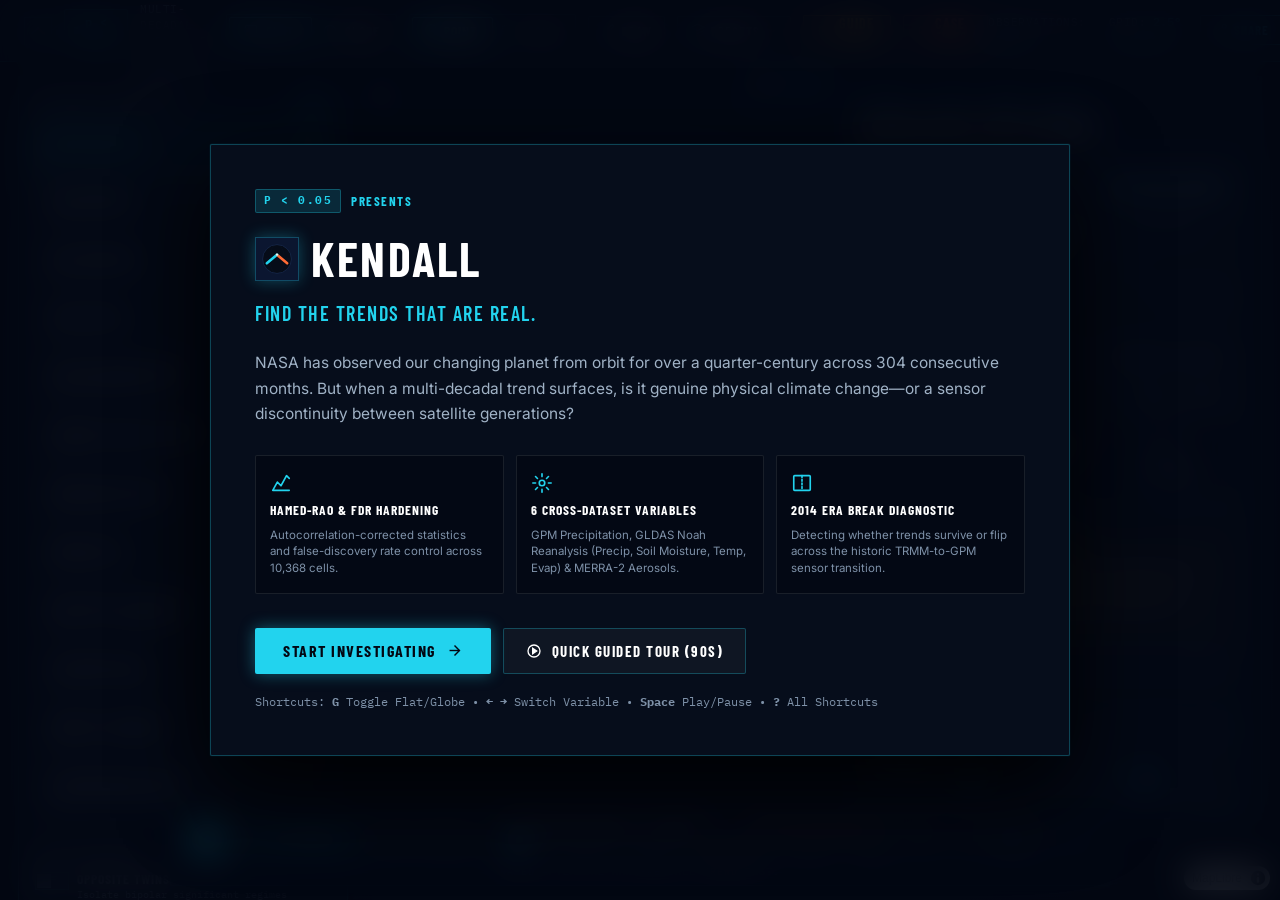
<file: web/index.html>
<!DOCTYPE html>
<html lang="en">
<head>
  <meta charset="UTF-8">
  <meta name="viewport" content="width=device-width, initial-scale=1.0, maximum-scale=1.0, user-scalable=no">
  <title>p &lt; 0.05 / Kendall | Planetary Multi-Decadal Trend Detector</title>
  <meta name="description" content="Kendall — Planetary Multi-Decadal Trend &amp; Era Shift Detector (2000–2025). Autocorrelation-corrected Mann-Kendall statistics, Hamed-Rao variance inflation, and false-discovery rate control across 10,368 grid cells.">
  
  <!-- Open Graph / Facebook -->
  <meta property="og:type" content="website">
  <meta property="og:title" content="Kendall | Planetary Multi-Decadal Trend Detector">
  <meta property="og:description" content="Find the trends that are real. Planetary Multi-Decadal Trend &amp; Era Shift Detector (2000–2025).">
  <meta property="og:image" content="icons/og-image.png">
  <meta property="og:image:width" content="1200">
  <meta property="og:image:height" content="630">

  <!-- Twitter -->
  <meta name="twitter:card" content="summary_large_image">
  <meta name="twitter:title" content="Kendall | Planetary Multi-Decadal Trend Detector">
  <meta name="twitter:description" content="Find the trends that are real. Planetary Multi-Decadal Trend &amp; Era Shift Detector (2000–2025).">
  <meta name="twitter:image" content="icons/og-image.png">

  <!-- Favicons and Web Manifest -->
  <link rel="icon" type="image/svg+xml" href="icons/favicon.svg">
  <link rel="icon" type="image/png" sizes="32x32" href="icons/favicon-32x32.png">
  <link rel="icon" type="image/png" sizes="16x16" href="icons/favicon-16x16.png">
  <link rel="shortcut icon" href="favicon.ico">
  <link rel="apple-touch-icon" sizes="180x180" href="icons/apple-touch-icon.png">
  <link rel="manifest" href="manifest.webmanifest">
  <meta name="theme-color" content="#0B1630">
  
  <!-- NASA Mission Control Typography: Barlow Condensed (Headings & Technical Labels), Inter (Body UI), IBM Plex Mono (Telemetry Numbers) -->
  <link rel="preconnect" href="https://fonts.googleapis.com">
  <link rel="preconnect" href="https://fonts.gstatic.com" crossorigin>
  <link href="https://fonts.googleapis.com/css2?family=Barlow+Condensed:ital,wght@0,500;0,600;0,700;1,600&family=IBM+Plex+Mono:ital,wght@0,400;0,500;0,600;0,700;1,500&family=Inter:wght@400;500;600&display=swap" rel="stylesheet">
  
  <!-- MapLibre GL JS v5.24.0 (Enhanced Globe & Dynamic Projection Switch Support) -->
  <link rel="stylesheet" href="maplibre-gl.css" />
  <script src="maplibre-gl.js"></script>
  
  <!-- GSAP for Smooth Motion & Transitions -->
  <script src="gsap.min.js"></script>
  
  <!-- D3 for Scales and Math -->
  <script src="d3.min.js"></script>
  
  <!-- ECharts 5.5 for High-Performance Dark Dashboard Charts -->
  <script src="echarts.min.js"></script>
  
  <!-- TopoJSON Client for Offline/Fallback Coastline Basemap -->
  <script src="topojson-client.min.js"></script>
  
  <link rel="stylesheet" href="style.css?v=5.0">
  <style>
    #map-container, #map, .maplibregl-canvas-container, .maplibregl-canvas {
      width: 100% !important;
      height: 100% !important;
    }
    .maplibregl-canvas-container {
      position: absolute !important;
      inset: 0 !important;
    }
  </style>
</head>
<body class="mission-control">

  <!-- Fullscreen Map Canvas Container -->
  <div id="map-container">
    <div id="map"></div>

    <div id="map-crosshair" class="crosshair-hidden">
      <div class="crosshair-v"></div>
      <div class="crosshair-h"></div>
    </div>

    <!-- Floating Map Action Controls (3D Tilt & Reset North Compass) -->
    <div class="map-action-controls" id="map-action-controls">
      <button class="tilt-toggle-btn" id="btn-toggle-tilt" aria-label="Toggle 3D View" title="Toggle 3D View / Pitch (0° / 45°) [P]">
        <svg class="tilt-icon" viewBox="0 0 24 24" fill="none" stroke="currentColor" stroke-width="1.8" stroke-linecap="round" stroke-linejoin="round">
          <polygon points="12 2 2 7 12 12 22 7 12 2" />
          <polyline points="2 17 12 22 22 17" />
          <polyline points="2 12 12 17 22 12" />
        </svg>
        <span class="tilt-label font-mono" id="tilt-label">2D</span>
      </button>

      <!-- Floating Reset North Compass Button -->
      <button class="compass-reset-btn hidden" id="btn-reset-north" aria-label="Reset North" title="Reset view to North (0° pitch / bearing)">
        <svg class="compass-needle" id="compass-needle-svg" viewBox="0 0 24 24" fill="none">
          <polygon points="12,3 15.5,12 12,9.5 8.5,12" fill="#FF6B35" />
          <polygon points="12,21 15.5,12 12,14.5 8.5,12" fill="#7E91A8" />
        </svg>
        <span class="compass-label font-mono">N</span>
      </button>
    </div>
  </div>

  <!-- Top HUD Header -->
  <header class="hud-header">
    <div class="hud-header-left">
      <div class="brand-logo" aria-label="Kendall Logo">
        <svg class="brand-logo-svg" viewBox="0 0 512 512" width="28" height="28" fill="none">
          <circle cx="256" cy="256" r="176" fill="#060C18" stroke="#16294C" stroke-width="12" />
          <line x1="80" y1="256" x2="432" y2="256" stroke="#16294C" stroke-width="4" stroke-dasharray="8 8" />
          <ellipse cx="256" cy="256" rx="88" ry="176" stroke="#16294C" stroke-width="4" stroke-dasharray="8 8" />
          <line class="logo-trend-left" x1="132" y1="308" x2="256" y2="204" stroke="#22D3EE" stroke-width="36" stroke-linecap="round" />
          <line class="logo-trend-right" x1="256" y1="204" x2="380" y2="308" stroke="#FF6B35" stroke-width="36" stroke-linecap="round" />
          <circle class="logo-dot-glow" cx="256" cy="204" r="22" fill="#22D3EE" opacity="0.6" />
          <circle class="logo-dot" cx="256" cy="204" r="14" fill="#FFFFFF" />
        </svg>
      </div>
      <div class="brand-badge">
        <span class="badge-pulse"></span>
        <span class="brand-code">p &lt; 0.05</span>
      </div>
      <div class="brand-text">
        <h1 class="brand-title">KENDALL</h1>
        <p class="brand-tagline">Planetary Multi-Decadal Trend &amp; Era Shift Detector &bull; 2000–2025</p>
      </div>
    </div>

    <!-- Center Group: Projection Toggle + Region Selector -->
    <div class="hud-header-center">
      <!-- Projection Toggle (Flat Map / Globe) -->
      <div class="projection-toggle" role="radiogroup" aria-label="Map Projection" id="proj-toggle-group">
        <div class="toggle-pill-slider" id="proj-pill-slider"></div>
        <button class="proj-btn" id="btn-proj-flat" role="radio" aria-checked="false" aria-label="Flat map view" title="Flat map view (Mercator) [G]" tabindex="0">
          <svg class="proj-icon" viewBox="0 0 24 24" fill="none" stroke="currentColor" stroke-width="1.8" stroke-linecap="round" stroke-linejoin="round">
            <rect x="3.5" y="3.5" width="17" height="17" rx="2.5" />
            <line x1="3.5" y1="12" x2="20.5" y2="12" stroke-dasharray="2 2" stroke-opacity="0.45"/>
            <line x1="12" y1="3.5" x2="12" y2="20.5" stroke-dasharray="2 2" stroke-opacity="0.45"/>
          </svg>
          <span class="proj-label">Flat</span>
        </button>
        <button class="proj-btn active" id="btn-proj-globe" role="radio" aria-checked="true" aria-label="Globe view" title="Globe view (3D Sphere) [G]" tabindex="0">
          <svg class="proj-icon" viewBox="0 0 24 24" fill="none" stroke="currentColor" stroke-width="1.8" stroke-linecap="round" stroke-linejoin="round">
            <circle cx="12" cy="12" r="8.5" />
            <ellipse cx="12" cy="12" rx="4" ry="8.5" stroke-opacity="0.55"/>
            <line x1="3.5" y1="12" x2="20.5" y2="12" stroke-opacity="0.55"/>
          </svg>
          <span class="proj-label">Globe</span>
        </button>
      </div>

      <!-- Selection Mode Toggle: Point vs Region -->
      <div class="selection-mode-toggle" role="radiogroup" aria-label="Selection Mode" id="selection-mode-group">
        <div class="toggle-pill-slider" id="sel-pill-slider"></div>
        <button class="sel-btn active" id="btn-mode-point" role="radio" aria-checked="true" aria-label="Single grid cell point" title="Single grid cell [P]">
          <svg class="sel-icon" viewBox="0 0 24 24" fill="none" stroke="currentColor" stroke-width="2"><path d="M21 10c0 7-9 13-9 13s-9-6-9-13a9 9 0 0 1 18 0z"/><circle cx="12" cy="10" r="3"/></svg>
          <span class="sel-label">Point</span>
        </button>
        <button class="sel-btn" id="btn-mode-region" role="radio" aria-checked="false" aria-label="Geographic Region" title="Geographic Region [R]">
          <svg class="sel-icon" viewBox="0 0 24 24" fill="none" stroke="currentColor" stroke-width="2"><rect x="3" y="3" width="18" height="18" rx="2" stroke-dasharray="2 2"/></svg>
          <span class="sel-label">Region</span>
        </button>
      </div>

      <!-- Draw Region Button -->
      <button class="hud-action-btn" id="btn-draw-region" title="Draw bounding box on map [D]" aria-label="Draw Region">
        <svg class="icon" viewBox="0 0 24 24" fill="none" stroke="currentColor" stroke-width="2"><path d="M12 20h9"/><path d="M16.5 3.5a2.121 2.121 0 0 1 3 3L7 19l-4 1 1-4L16.5 3.5z"/></svg>
        <span id="draw-btn-text">Draw</span>
      </button>

      <!-- Region Presets Dropdown Menu -->
      <div class="presets-dropdown-wrap">
        <button class="hud-action-btn" id="btn-region-presets" title="Preset Regions" aria-haspopup="true" aria-expanded="false">
          <svg class="icon" viewBox="0 0 24 24" fill="none" stroke="currentColor" stroke-width="2"><polygon points="12 2 2 7 12 12 22 7 12 2"/><polyline points="2 17 12 22 22 17"/><polyline points="2 12 12 17 22 12"/></svg>
          <span>Presets</span>
          <svg class="icon-caret" viewBox="0 0 24 24" fill="none" stroke="currentColor" stroke-width="2"><polyline points="6 9 12 15 18 9"/></svg>
        </button>
        <div class="presets-menu hidden" id="presets-menu" role="menu">
          <div class="preset-group-title">ONE-CLICK EXTENTS</div>
          <button class="preset-item" role="menuitem" data-preset="world">Whole World (60&deg;S to 60&deg;N)</button>
          <button class="preset-item" role="menuitem" data-preset="visible">Whole Visible Map</button>
          <div class="preset-group-title">KEY CLIMATE DOMAINS</div>
          <button class="preset-item" role="menuitem" data-preset="amazon">Amazon Basin (South America)</button>
          <button class="preset-item" role="menuitem" data-preset="sahel">African Sahel Corridor</button>
          <button class="preset-item" role="menuitem" data-preset="canada">Central Canada Boreal (Wildfire)</button>
          <button class="preset-item" role="menuitem" data-preset="great_plains">North American Great Plains</button>
          <button class="preset-item" role="menuitem" data-preset="wisconsin">Wisconsin Area (Upper Midwest)</button>
          <button class="preset-item" role="menuitem" data-preset="sahara">Sahara Desert</button>
          <button class="preset-item" role="menuitem" data-preset="india">Indian Subcontinent</button>
          <button class="preset-item" role="menuitem" data-preset="europe">Western &amp; Central Europe</button>
          <button class="preset-item" role="menuitem" data-preset="pacific">Tropical Pacific (ENSO Zone)</button>
          <button class="preset-item" role="menuitem" data-preset="arctic">Arctic Ocean (Above 60&deg;N &mdash; Masked)</button>
        </div>
      </div>

      <!-- Narrated Tour Trigger: Guide Me -->
      <button class="case-tour-trigger guide-me-btn" id="btn-guide-me" title="Launch narrated interactive tour">
        <svg class="icon" viewBox="0 0 24 24" fill="none" stroke="currentColor" stroke-width="2" stroke-linecap="round" stroke-linejoin="round">
          <circle cx="12" cy="12" r="9"/>
          <polygon points="10 8 16 12 10 16 10 8" fill="currentColor"/>
        </svg>
        <span>Guide Me</span>
      </button>

      <div class="case-tour-trigger" id="btn-start-tour" title="Launch guided detective tour">
        <svg class="icon" viewBox="0 0 24 24" fill="none" stroke="currentColor" stroke-width="1.8" stroke-linecap="round" stroke-linejoin="round">
          <path d="M4 19.5A2.5 2.5 0 0 1 6.5 17H20"/>
          <path d="M6.5 2H20v20H6.5A2.5 2.5 0 0 1 4 19.5v-15A2.5 2.5 0 0 1 6.5 2z"/>
        </svg>
        <span>Case Files</span>
      </div>
    </div>

    <div class="hud-header-right">
      <div class="hud-telemetry" id="header-telemetry">
        <span class="telemetry-item"><span class="telemetry-label">OBSERVATIONS:</span> <strong class="telemetry-val">304 MO</strong></span>
        <span class="telemetry-sep">|</span>
        <span class="telemetry-item"><span class="telemetry-label">GRID:</span> <strong class="telemetry-val">2.5&deg; (&times;10,368)</strong></span>
      </div>
      <!-- Share Link Button -->
      <button class="hud-action-btn btn-share" id="btn-share-link" title="Copy shareable URL link" aria-label="Share Link">
        <svg class="icon" viewBox="0 0 24 24" fill="none" stroke="currentColor" stroke-width="2"><circle cx="18" cy="5" r="3"/><circle cx="6" cy="12" r="3"/><circle cx="18" cy="19" r="3"/><line x1="8.59" y1="13.51" x2="15.42" y2="17.49"/><line x1="15.41" y1="6.51" x2="8.59" y2="10.49"/></svg>
        <span>Share</span>
      </button>
      <button class="hud-icon-btn" id="btn-shortcuts" title="Keyboard Shortcuts (?)">
        <span class="key-hint">?</span>
      </button>
    </div>
  </header>

  <!-- Left Floating Panel: Variable Control & Layers -->
  <aside class="panel-floating panel-left" id="panel-left">
    <div class="panel-section-header">
      <span class="section-title">PLANETARY VARIABLES</span>
      <span class="section-badge" id="active-var-badge">GPM</span>
    </div>

    <nav class="variable-nav" id="variable-picker" aria-label="Variable Selection">
      <!-- Generated via JS -->
    </nav>

    <div class="panel-divider"></div>

    <div class="panel-section-header">
      <span class="section-title">DETECTION MODES</span>
    </div>

    <div class="mode-toggles">
      <label class="toggle-control" id="toggle-twins-wrap">
        <input type="checkbox" id="toggle-opposite-twins">
        <span class="toggle-track"><span class="toggle-thumb"></span></span>
        <span class="toggle-label">
          <strong>Opposite Twins</strong>
          <small>Isolate bipolar significant regimes</small>
        </span>
      </label>

      <label class="toggle-control" id="toggle-speckle-wrap">
        <input type="checkbox" id="toggle-speckle-filter">
        <span class="toggle-track"><span class="toggle-thumb"></span></span>
        <span class="toggle-label">
          <strong>Isolated-Cell Filter</strong>
          <small>Removes lone speckle (&ge;3 of 8 match)</small>
        </span>
      </label>
    </div>

    <div class="panel-divider"></div>

    <!-- Dynamic Legend -->
    <div class="legend-card" id="map-legend">
      <div class="legend-header">
        <span class="legend-title" id="legend-title">SEN'S SLOPE TREND</span>
        <span class="legend-unit" id="legend-unit">mm/mo/decade</span>
      </div>
      <div class="legend-bar-wrap">
        <div class="legend-bar" id="legend-bar-fill"></div>
      </div>
      <div class="legend-axis">
        <span class="legend-val" id="legend-min">-15.0</span>
        <span class="legend-val legend-mid">0.0 (Neutral)</span>
        <span class="legend-val" id="legend-max">+15.0</span>
      </div>
      <div class="legend-stipple-note">
        <span class="stipple-dot"></span>
        <span>Stippled cells: Significant at q &lt; 0.05 (FDR)</span>
      </div>
    </div>
  </aside>

  <!-- Floating Draw Mode Notice Bar -->
  <div class="draw-mode-banner hidden" id="draw-mode-banner">
    <div class="draw-banner-content">
      <span class="draw-pulse-dot"></span>
      <strong>DRAW MODE ACTIVE:</strong> Click and drag on map to define custom region box
    </div>
    <button class="btn-exit-draw" id="btn-exit-draw">Exit Draw Mode [ESC]</button>
  </div>

  <!-- Right Floating Panel: Investigation Inspector -->
  <aside class="panel-floating panel-right" id="panel-right">
    <!-- Pinned Coordinate / Region Header -->
    <div class="inspector-location-header" id="inspector-location-header">
      <div class="pin-badge">
        <svg class="icon-pin" id="inspector-mode-icon" viewBox="0 0 24 24" fill="none" stroke="currentColor" stroke-width="2"><path d="M21 10c0 7-9 13-9 13s-9-6-9-13a9 9 0 0 1 18 0z"/><circle cx="12" cy="10" r="3"/></svg>
        <span class="pin-coords" id="inspector-coords">LAT: -3.75&deg;, LON: -61.25&deg;</span>
      </div>
      <div class="location-name" id="inspector-name">Amazon Basin, South America</div>
    </div>

    <!-- Region Metadata & Manual Input Card (Visible when in Region Mode) -->
    <div class="region-info-card hidden" id="region-info-card">
      <div class="region-meta-row">
        <span class="region-cell-count" id="region-cell-count">46 VALID CELLS (OF 48)</span>
        <span class="region-area-val font-mono" id="region-area-val">4,281,400 km&sup2;</span>
      </div>
      <!-- Warnings and Mask Notices -->
      <div class="region-alert warning hidden" id="region-small-warn">
        <span>⚠️ Small region (&lt; 4 cells). Resolution is 2.5&deg; (~280 km).</span>
      </div>
      <div class="region-alert error hidden" id="region-empty-warn">
        <span>❌ Region contains 0 valid cells for this variable.</span>
      </div>
      <div class="region-alert info hidden" id="region-masked-info">
        <span>ℹ️ Contains masked ocean/polar cells; excluded from average.</span>
      </div>
      <!-- Manual Accessible Bounding Box Inputs -->
      <div class="manual-bbox-row">
        <span class="bbox-tag">BOUNDS:</span>
        <div class="bbox-inputs">
          <input type="number" id="bbox-s" placeholder="S" class="bbox-input" title="South Latitude (-60 to 60)" step="2.5" min="-60" max="60">
          <input type="number" id="bbox-n" placeholder="N" class="bbox-input" title="North Latitude (-60 to 60)" step="2.5" min="-60" max="60">
          <input type="number" id="bbox-w" placeholder="W" class="bbox-input" title="West Longitude (-180 to 180)" step="2.5" min="-180" max="180">
          <input type="number" id="bbox-e" placeholder="E" class="bbox-input" title="East Longitude (-180 to 180)" step="2.5" min="-180" max="180">
          <button id="btn-apply-bbox" class="btn-bbox-apply" title="Apply manual bounding coordinates">SET</button>
        </div>
      </div>
    </div>


    <!-- Real-Time Monthly Observation Telemetry -->
    <div class="obs-telemetry-card" id="obs-telemetry-card">
      <div class="obs-telemetry-header">
        <div class="obs-live-pill" id="obs-live-pill">
          <span class="live-dot-pulse"></span>
          <span class="obs-header-label" id="obs-header-label">CURRENT OBSERVATION</span>
        </div>
        <span class="obs-date-badge font-mono" id="obs-date-badge">JUN 2000 [M001]</span>
      </div>

      <div class="obs-metric-grid">
        <div class="obs-metric-block primary-obs">
          <span class="metric-label">MONTHLY ANOMALY</span>
          <div class="metric-number-row">
            <span class="metric-val font-mono" id="obs-anomaly-val">+0.00</span>
            <span class="metric-unit" id="obs-anomaly-unit">mm/month</span>
          </div>
        </div>
        <div class="obs-metric-block">
          <span class="metric-label">DEPARTURE (&sigma;)</span>
          <span class="metric-val font-mono" id="obs-zscore-val">+0.0 &sigma;</span>
        </div>
        <div class="obs-metric-block">
          <span class="metric-label">12-MO RUNNING</span>
          <span class="metric-val font-mono" id="obs-rolling-val">--</span>
        </div>
      </div>

      <!-- Departure Gauge Bar -->
      <div class="obs-gauge-container">
        <div class="obs-gauge-track">
          <div class="obs-gauge-center"></div>
          <div class="obs-gauge-bar" id="obs-gauge-bar"></div>
          <div class="obs-gauge-marker" id="obs-gauge-marker"></div>
        </div>
        <div class="obs-gauge-labels font-mono">
          <span>-3&sigma; (Deficit)</span>
          <span>0.0</span>
          <span>+3&sigma; (Surplus)</span>
        </div>
      </div>
    </div>

    <!-- Dynamic Verdict Card -->
    <div class="verdict-card state-neutral" id="verdict-card">
      <!-- Selection Context Line & Browser Computation Badge -->
      <div class="verdict-selection-bar">
        <span class="verdict-selection-text" id="verdict-selection-text">Point: -3.75&deg;, -61.25&deg; | 2000–2025 | All Year</span>
        <span class="verdict-calc-badge" id="verdict-calc-badge">Precomputed Telemetry</span>
      </div>

      <div class="verdict-header">
        <div class="verdict-status-pill" id="verdict-status-pill">
          <span class="status-indicator-dot"></span>
          <span class="status-title" id="verdict-status-text">ANALYZING SIGNAL...</span>
        </div>
        <span class="verdict-confidence-badge" id="verdict-fdr-badge">FDR q = 0.013</span>
      </div>

      <div class="verdict-metric-grid" id="verdict-metrics-row">
        <div class="metric-block primary-metric">
          <span class="metric-label">SEN'S SLOPE RATE</span>
          <div class="metric-number-row">
            <span class="metric-val" id="val-rate">-9.27</span>
            <span class="metric-unit" id="val-unit">mm/mo/dec</span>
          </div>
        </div>
        <div class="metric-block">
          <span class="metric-label">AUTOCORR p<sub>HR</sub></span>
          <span class="metric-val font-mono" id="val-phr">0.0132</span>
        </div>
        <div class="metric-block">
          <span class="metric-label">STANDARD p<sub>plain</sub></span>
          <span class="metric-val font-mono" id="val-pplain">0.0084</span>
        </div>
      </div>

      <!-- Confidence Interval Visual Range Bar -->
      <div class="ci-range-container" id="verdict-ci-wrap">
        <div class="ci-header">
          <span class="ci-label">95% CONFIDENCE INTERVAL (DECADE)</span>
          <span class="ci-bounds font-mono" id="ci-bounds-text">[-15.4, -3.1]</span>
        </div>
        <div class="ci-track-bar">
          <div class="ci-zero-line"></div>
          <div class="ci-range-span" id="ci-range-span"></div>
          <div class="ci-point-marker" id="ci-point-marker"></div>
        </div>
      </div>

      <!-- Caution Callout (Only appears when era step survives or signs flip) -->
      <div class="verdict-caution-box" id="verdict-caution-box">
        <div class="caution-title">
          <svg class="icon-warn" viewBox="0 0 24 24" fill="none" stroke="currentColor" stroke-width="2"><path d="m21.73 18-8-14a2 2 0 0 0-3.48 0l-8 14A2 2 0 0 0 4 21h16a2 2 0 0 0 1.73-3Z"/><line x1="12" y1="9" x2="12" y2="13"/><line x1="12" y1="17" x2="12.01" y2="17"/></svg>
          <span id="caution-header-text">OBSERVING SYSTEM SHIFT NOTICE</span>
        </div>
        <p class="caution-body" id="verdict-caution-text">
          Supported by two datasets, consistent with drought years (2015/16, 2020, 2023/24), not proven. Both IMERG and GLDAS show sharp post-2014 drying, but neither era is significant on its own.
        </p>
      </div>

      <!-- Mandatory Scientific Honesty Disclaimer -->
      <div class="verdict-disclaimer" id="verdict-disclaimer">
        <em>Trend over 2000&ndash;2025; may reflect natural cycles like ENSO. Trend is not cause.</em>
      </div>
    </div>

    <!-- Analysis Controls: Time Period & Seasonal Slicing -->
    <div class="analysis-controls-card" id="analysis-controls-card">
      <!-- Section 1: Time Period Selection -->
      <div class="control-header-row">
        <span class="control-header-title">TIME PERIOD SELECTION</span>
        <span class="control-header-badge font-mono" id="period-badge">2000 &ndash; 2025 (25.3 YRS)</span>
      </div>

      <!-- Period Presets -->
      <div class="chip-group period-chips" id="period-chips">
        <button class="chip-btn active" data-period="2000-2025">Full Record</button>
        <button class="chip-btn" data-period="2000-2013">2000&ndash;2013</button>
        <button class="chip-btn" data-period="2014-2025">2014&ndash;2025</button>
        <button class="chip-btn" data-period="2015-2025">Last 10 Years</button>
      </div>

      <!-- Dual Range Slider Controls -->
      <div class="period-range-container">
        <div class="period-inputs-row">
          <label class="period-input-wrap">FROM:
            <input type="number" id="input-period-start" min="2000" max="2025" value="2000" class="year-input">
          </label>
          <div class="dual-slider-track">
            <input type="range" id="slider-period-start" min="2000" max="2025" value="2000" step="1" class="range-thumb range-thumb-start">
            <input type="range" id="slider-period-end" min="2000" max="2025" value="2025" step="1" class="range-thumb range-thumb-end">
          </div>
          <label class="period-input-wrap">TO:
            <input type="number" id="input-period-end" min="2000" max="2025" value="2025" class="year-input">
          </label>
        </div>
        <!-- Period Warning Notices -->
        <div class="period-alert warning hidden" id="period-warn-short">⚠️ Short record (&lt; 10 yrs); multi-decadal trend likely unreliable.</div>
        <div class="period-alert blocked hidden" id="period-warn-blocked">⛔ Statistical significance blocked: requires at least 5 years of observations.</div>
      </div>

      <div class="control-divider"></div>

      <!-- Section 2: Seasonal Filter -->
      <div class="control-header-row">
        <span class="control-header-title">SEASONAL FILTER</span>
        <span class="control-header-badge font-mono" id="season-badge">ALL YEAR</span>
      </div>

      <div class="chip-group season-chips" id="season-chips">
        <button class="chip-btn active" data-season="ALL">All Year</button>
        <button class="chip-btn" data-season="DJF" title="Dec, Jan, Feb">DJF (Winter)</button>
        <button class="chip-btn" data-season="MAM" title="Mar, Apr, May">MAM (Spring)</button>
        <button class="chip-btn" id="chip-season-jja" data-season="JJA" title="Jun, Jul, Aug">JJA (Summer / Smoke)</button>
        <button class="chip-btn" data-season="SON" title="Sep, Oct, Nov">SON (Autumn)</button>
        <button class="chip-btn" data-season="CUSTOM" id="btn-season-custom">Custom</button>
      </div>

      <!-- Custom Month Selector (12 Months) -->
      <div class="custom-months-bar hidden" id="custom-months-bar">
        <button class="month-btn active" data-month="1" title="January">J</button>
        <button class="month-btn active" data-month="2" title="February">F</button>
        <button class="month-btn active" data-month="3" title="March">M</button>
        <button class="month-btn active" data-month="4" title="April">A</button>
        <button class="month-btn active" data-month="5" title="May">M</button>
        <button class="month-btn active" data-month="6" title="June">J</button>
        <button class="month-btn active" data-month="7" title="July">J</button>
        <button class="month-btn active" data-month="8" title="August">A</button>
        <button class="month-btn active" data-month="9" title="September">S</button>
        <button class="month-btn active" data-month="10" title="October">O</button>
        <button class="month-btn active" data-month="11" title="November">N</button>
        <button class="month-btn active" data-month="12" title="December">D</button>
      </div>
    </div>

    <!-- Time Series Plotly/ECharts Container -->
    <div class="chart-card">
      <div class="chart-card-header">
        <span class="chart-card-title">25-YEAR ANOMALY TRAJECTORY</span>
        <div class="chart-legend-pills">
          <span class="pill-dot pill-raw"></span><span>Monthly</span>
          <span class="pill-dot pill-rolling"></span><span>12-Mo Mean</span>
          <span class="pill-dot pill-trend"></span><span>Sen Slope</span>
          <span class="pill-dot pill-break"></span><span>2014 Era</span>
        </div>
      </div>
      <div id="chart-timeseries" class="echarts-container"></div>
    </div>

    <!-- Detectability Clock -->
    <div class="chart-card" id="detectability-card">
      <div class="chart-card-header">
        <span class="chart-card-title">DETECTABILITY CLOCK (PROGRESSIVE WINDOW)</span>
        <span class="clock-readout" id="clock-status-pill">Significant after 18.2 yrs</span>
      </div>
      <div id="chart-detectability" class="echarts-container-sm"></div>
    </div>

    <!-- Local Planetary Lineup Panel -->
    <div class="lineup-card" id="lineup-card">
      <div class="lineup-header">
        <div>
          <span class="lineup-title">LOCAL PLANETARY LINEUP</span>
          <span class="lineup-sub" id="lineup-sub-label">Ranked by normalized anomaly magnitude</span>
        </div>
        <div class="lineup-mode-toggle">
          <button id="btn-lineup-monthly" class="lineup-toggle-btn active" title="Show current month anomaly">MONTH</button>
          <button id="btn-lineup-trend" class="lineup-toggle-btn" title="Show 25-yr trend slope">TREND</button>
        </div>
      </div>
      <div class="lineup-table" id="lineup-table">
        <!-- Rendered via JS -->
      </div>
    </div>
  </aside>

  <!-- Bottom Floating HUD: Time Scrubber & Anomaly Player -->
  <footer class="hud-bottom-bar" id="hud-bottom-bar">
    <div class="scrubber-controls">
      <button class="scrubber-play-btn" id="btn-play-pause" title="Play/Pause monthly anomaly filmstrip (Space)">
        <svg class="icon-play" id="icon-play" viewBox="0 0 24 24" fill="currentColor"><polygon points="6 4 20 12 6 20 6 4"/></svg>
        <svg class="icon-pause hidden" id="icon-pause" viewBox="0 0 24 24" fill="currentColor"><rect x="6" y="4" width="4" height="16"/><rect x="14" y="4" width="4" height="16"/></svg>
      </button>

      <div class="view-switch-btn-group">
        <button class="view-btn active" id="btn-view-trend">25-YR TREND MAP</button>
        <button class="view-btn" id="btn-view-monthly">MONTHLY ANOMALIES</button>
      </div>

      <div class="scrubber-timeline-container" id="timeline-container">
        <div class="timeline-labels">
          <span class="timeline-date font-mono" id="scrubber-current-date">JUN 2000 (Month 1 of 304)</span>
          <span class="timeline-event-tag" id="scrubber-event-tag">Baseline Observation Era</span>
        </div>
        <input type="range" class="scrubber-slider" id="scrubber-slider" min="0" max="303" value="0" step="1">
        <div class="timeline-ticks">
          <span>2000</span>
          <span>2005</span>
          <span>2010</span>
          <span class="tick-highlight">2014 (GPM)</span>
          <span>2020</span>
          <span>2025</span>
        </div>
      </div>

      <div class="scrubber-speed-group">
        <button class="speed-btn" data-speed="0.25">0.25&times;</button>
        <button class="speed-btn" data-speed="0.5">0.5&times;</button>
        <button class="speed-btn active" data-speed="1">1&times;</button>
        <button class="speed-btn" data-speed="2">2&times;</button>
        <button class="speed-btn" data-speed="4">4&times;</button>
      </div>
    </div>
    <div class="footer-attribution font-mono">Named after the Mann-Kendall trend test.</div>
  </footer>

  <!-- Floating Hover Tooltip -->
  <div id="hover-tooltip" class="floating-tooltip hidden">
    <div class="tooltip-header">
      <span class="tooltip-coords" id="tt-coords">0.0&deg;, 0.0&deg;</span>
      <span class="tooltip-status" id="tt-status">SIGNIFICANT</span>
    </div>
    <div class="tooltip-body">
      <div class="tt-row">
        <span class="tt-k">Rate:</span>
        <strong class="tt-v font-mono" id="tt-rate">+0.00</strong>
      </div>
      <div class="tt-row">
        <span class="tt-k">p (HR):</span>
        <span class="tt-v font-mono" id="tt-phr">0.000</span>
      </div>
    </div>
  </div>

  <!-- Computer Boot & CRT Glitch Power-On Overlay -->
  <div class="boot-overlay" id="boot-overlay" role="region" aria-label="System Boot Sequence">
    <div class="boot-crt-beam" id="boot-crt-beam"></div>

    <div class="boot-screen-viewport" id="boot-screen-viewport">
      <div class="boot-scanlines"></div>
      <div class="boot-glitch-layer" id="boot-glitch-layer"></div>
      <div class="boot-vignette"></div>

      <div class="boot-terminal-card" id="boot-terminal-card">
        <div class="boot-terminal-header">
          <span class="boot-term-led"></span>
          <span class="boot-term-title font-mono">KENDALL PLANETARY TERMINAL // BOOT ROM v2.4</span>
          <span class="boot-term-freq font-mono">3.4 GHz</span>
        </div>
        <div class="boot-terminal-body font-mono" id="boot-terminal-lines">
          <div class="boot-line" id="boot-line-1"><span class="boot-prompt">&gt;&gt;</span> POWERING COLD SUBSYSTEMS... <span class="boot-tag-ok">[OK]</span></div>
          <div class="boot-line" id="boot-line-2"><span class="boot-prompt">&gt;&gt;</span> NASA CLIMATE OBSERVATION BUS (304 MO)... <span class="boot-tag-ok">[SYNCHRONIZED]</span></div>
          <div class="boot-line" id="boot-line-3"><span class="boot-prompt">&gt;&gt;</span> MANN-KENDALL &amp; HAMED-RAO CO-PROCESSOR... <span class="boot-tag-ok">[ONLINE]</span></div>
          <div class="boot-line" id="boot-line-4"><span class="boot-prompt">&gt;&gt;</span> 10,368 PLANETARY CELLS &bull; ORBITAL SENSORS ENGAGED. <span class="boot-tag-ok">[READY]</span></div>
          <div class="boot-line boot-line-ready" id="boot-line-5"><span class="boot-prompt">&gt;&gt;</span> SYSTEM INITIALIZED. ALL MONITORS ARMED<span class="boot-cursor">_</span></div>
        </div>
        <div class="boot-terminal-actions" id="boot-terminal-actions">
          <button class="boot-enter-btn font-mono" id="btn-boot-enter" title="Enter Kendall Planetary Observatory (Space or Enter)">
            <span>ENTER KENDALL OBSERVATORY</span>
            <span class="boot-btn-sub font-mono">[SPACE / ENTER]</span>
            <svg viewBox="0 0 24 24" width="14" height="14" fill="none" stroke="currentColor" stroke-width="2"><line x1="5" y1="12" x2="19" y2="12"/><polyline points="12 5 19 12 12 19"/></svg>
          </button>
        </div>
      </div>
    </div>

    <div class="boot-footer-bar">
      <button class="boot-skip-hint font-mono" id="btn-boot-skip" title="Skip boot sequence">
        <span>CLICK OR ANY KEY TO SKIP</span>
        <span class="key-tag">[ESC]</span>
      </button>
    </div>
  </div>

  <!-- Intro Screen Overlay Modal -->
  <div class="intro-overlay" id="intro-overlay">
    <div class="intro-backdrop"></div>
    <div class="intro-card">
      <div class="intro-eyebrow">
        <span class="intro-badge">p &lt; 0.05</span>
        <span>PRESENTS</span>
      </div>
      <div class="intro-title-wrap">
        <svg class="intro-logo-icon" viewBox="0 0 512 512" width="44" height="44" fill="none">
          <circle cx="256" cy="256" r="176" fill="#060C18" stroke="#16294C" stroke-width="10" />
          <line x1="80" y1="256" x2="432" y2="256" stroke="#16294C" stroke-width="3" stroke-dasharray="6 6" />
          <ellipse cx="256" cy="256" rx="88" ry="176" stroke="#16294C" stroke-width="3" stroke-dasharray="6 6" />
          <line x1="132" y1="308" x2="256" y2="204" stroke="#22D3EE" stroke-width="32" stroke-linecap="round" />
          <line x1="256" y1="204" x2="380" y2="308" stroke="#FF6B35" stroke-width="32" stroke-linecap="round" />
          <circle cx="256" cy="204" r="18" fill="#22D3EE" opacity="0.6" />
          <circle cx="256" cy="204" r="12" fill="#FFFFFF" />
        </svg>
        <h2 class="intro-title">KENDALL</h2>
      </div>
      <p class="intro-tagline">Find the trends that are real.</p>
      <p class="intro-lead">
        NASA has observed our changing planet from orbit for over a quarter-century across 304 consecutive months. But when a multi-decadal trend surfaces, is it genuine physical climate change—or a sensor discontinuity between satellite generations?
      </p>
      
      <div class="intro-feature-grid">
        <div class="intro-feat">
          <span class="feat-icon">
            <svg viewBox="0 0 24 24" width="16" height="16" fill="none" stroke="currentColor" stroke-width="1.8" stroke-linecap="round" stroke-linejoin="round">
              <path d="M3 20h18M3 20l5-9 4 4 6-11 3 3"/>
            </svg>
          </span>
          <strong>Hamed-Rao &amp; FDR Hardening</strong>
          <small>Autocorrelation-corrected statistics and false-discovery rate control across 10,368 cells.</small>
        </div>
        <div class="intro-feat">
          <span class="feat-icon">
            <svg viewBox="0 0 24 24" width="16" height="16" fill="none" stroke="currentColor" stroke-width="1.8" stroke-linecap="round" stroke-linejoin="round">
              <circle cx="12" cy="12" r="3"/>
              <path d="M12 2v3M12 19v3M2 12h3M19 12h3M4.93 4.93l2.12 2.12M16.95 16.95l2.12 2.12M4.93 19.07l2.12-2.12M16.95 7.05l2.12-2.12"/>
            </svg>
          </span>
          <strong>6 Cross-Dataset Variables</strong>
          <small>GPM Precipitation, GLDAS Noah Reanalysis (Precip, Soil Moisture, Temp, Evap) &amp; MERRA-2 Aerosols.</small>
        </div>
        <div class="intro-feat">
          <span class="feat-icon">
            <svg viewBox="0 0 24 24" width="16" height="16" fill="none" stroke="currentColor" stroke-width="1.8" stroke-linecap="round" stroke-linejoin="round">
              <rect x="3" y="4" width="18" height="16" rx="1"/>
              <line x1="12" y1="4" x2="12" y2="20" stroke-dasharray="2 2"/>
            </svg>
          </span>
          <strong>2014 Era Break Diagnostic</strong>
          <small>Detecting whether trends survive or flip across the historic TRMM-to-GPM sensor transition.</small>
        </div>
      </div>

      <div class="intro-action-row">
        <button class="btn-primary" id="btn-intro-start">
          <span>Start Investigating</span>
          <svg class="icon-arrow" viewBox="0 0 24 24" fill="none" stroke="currentColor" stroke-width="2"><line x1="5" y1="12" x2="19" y2="12"/><polyline points="12 5 19 12 12 19"/></svg>
        </button>
        <button class="btn-ghost" id="btn-intro-tour">
          <svg class="icon" viewBox="0 0 24 24" width="16" height="16" fill="none" stroke="currentColor" stroke-width="2"><circle cx="12" cy="12" r="9"/><polygon points="10 8 16 12 10 16 10 8" fill="currentColor"/></svg>
          <span>Quick Guided Tour (90s)</span>
        </button>
      </div>

      <div class="intro-keys-hint">
        <span>Shortcuts: <strong>G</strong> Toggle Flat/Globe &bull; <strong>&larr; &rarr;</strong> Switch Variable &bull; <strong>Space</strong> Play/Pause &bull; <strong>?</strong> All Shortcuts</span>
      </div>
    </div>
  </div>

  <!-- First-Visit Guided Tour Invitation Modal -->
  <div class="modal-overlay hidden" id="modal-first-visit" role="dialog" aria-modal="true" aria-labelledby="first-visit-title">
    <div class="modal-card first-visit-card">
      <div class="first-visit-icon">
        <svg class="brand-logo-svg" viewBox="0 0 512 512" width="48" height="48" fill="none">
          <circle cx="256" cy="256" r="176" fill="#060C18" stroke="#16294C" stroke-width="12" />
          <line x1="80" y1="256" x2="432" y2="256" stroke="#16294C" stroke-width="4" stroke-dasharray="8 8" />
          <ellipse cx="256" cy="256" rx="88" ry="176" stroke="#16294C" stroke-width="4" stroke-dasharray="8 8" />
          <line x1="132" y1="308" x2="256" y2="204" stroke="#22D3EE" stroke-width="36" stroke-linecap="round" />
          <line x1="256" y1="204" x2="380" y2="308" stroke="#FF6B35" stroke-width="36" stroke-linecap="round" />
          <circle cx="256" cy="204" r="22" fill="#22D3EE" opacity="0.6" />
          <circle cx="256" cy="204" r="14" fill="#FFFFFF" />
        </svg>
      </div>
      <h3 class="modal-title" id="first-visit-title">WELCOME TO KENDALL</h3>
      <p class="first-visit-subtitle">25 Years of Planetary Climate Observations &bull; Mann-Kendall Verification</p>
      <p class="first-visit-desc">
        Welcome aboard! We are honored to explore twenty-five years of continuous NASA satellite and reanalysis observations with you. Would you like a 90-second narrated guided tour? Learn how to distinguish genuine multi-decadal trends from satellite sensor breaks, adjust for serial autocorrelation, and safeguard against multiple testing.
      </p>
      <div class="first-visit-actions">
        <button class="btn-primary" id="btn-first-visit-tour">
          <svg viewBox="0 0 24 24" width="16" height="16" fill="currentColor"><polygon points="6 4 18 12 6 20 6 4"/></svg>
          <span>Take the Tour (90s)</span>
        </button>
        <button class="btn-ghost" id="btn-first-visit-dismiss">Explore on My Own</button>
      </div>
    </div>
  </div>

  <!-- Respectful Tour Completion Modal -->
  <div class="modal-overlay hidden" id="modal-tour-complete" role="dialog" aria-modal="true" aria-labelledby="tour-complete-title">
    <div class="modal-card tour-complete-card">
      <div class="tour-complete-icon">
        <svg viewBox="0 0 24 24" width="44" height="44" fill="none" stroke="#22D3EE" stroke-width="2" stroke-linecap="round" stroke-linejoin="round">
          <circle cx="12" cy="12" r="10" />
          <path d="m9 12 2 2 4-4" />
        </svg>
      </div>
      <h3 class="modal-title" id="tour-complete-title">THANK YOU FOR EXPLORING</h3>
      <p class="tour-complete-subtitle font-mono">Mission Briefing Complete &bull; Kendall Open Science</p>
      <p class="tour-complete-body">
        True scientific discovery comes from questioning assumptions, honoring empirical data, and staying humble before the complexities of our living Earth.
      </p>
      <div class="tour-complete-quote">
        <span class="quote-text">&ldquo;Stay curious. Question the noise, and find the trends that are real.&rdquo;</span>
      </div>
      <div class="tour-complete-actions">
        <button class="btn-primary" id="btn-tour-complete-close">
          <span>Explore Earth On Your Own</span>
          <svg class="icon-arrow" viewBox="0 0 24 24" width="16" height="16" fill="none" stroke="currentColor" stroke-width="2"><line x1="5" y1="12" x2="19" y2="12"/><polyline points="12 5 19 12 12 19"/></svg>
        </button>
      </div>
    </div>
  </div>

  <!-- Tour Welcome Toast (Slides in gently when a tour begins) -->
  <div class="tour-welcome-toast hidden" id="tour-welcome-toast" role="status" aria-live="polite">
    <span class="welcome-toast-icon">✨</span>
    <span class="welcome-toast-text font-mono" id="tour-welcome-toast-text">Welcome to Kendall! Guided tour initiated.</span>
  </div>

  <!-- Tour Highlighting Overlay (Dims background, cuts out target, tracks map/chart targets) -->
  <div class="tour-highlight-overlay hidden" id="tour-highlight-overlay" aria-hidden="true">
    <svg class="tour-highlight-svg" width="100%" height="100%">
      <defs>
        <mask id="tour-cutout-mask">
          <rect width="100%" height="100%" fill="white" />
          <rect id="tour-cutout-rect" x="0" y="0" width="0" height="0" rx="8" fill="black" />
          <circle id="tour-cutout-circle" cx="-9999" cy="-9999" r="0" fill="black" />
        </mask>
      </defs>
      <rect width="100%" height="100%" fill="rgba(6, 12, 24, 0.72)" mask="url(#tour-cutout-mask)" />
    </svg>
    <div class="tour-target-ring hidden" id="tour-target-ring"></div>
    <div class="tour-target-arrow hidden" id="tour-target-arrow">
      <svg viewBox="0 0 24 24" width="32" height="32" fill="#22D3EE">
        <path d="M12 22L4 10h5V2h6v8h5L12 22z"/>
      </svg>
    </div>
  </div>

  <!-- Manual Map Interaction "Resume Tour" Chip -->
  <div class="tour-resume-chip hidden" id="tour-resume-chip">
    <span class="pulse-dot"></span>
    <span class="resume-chip-text font-mono">Tour paused &bull; Map moved</span>
    <button class="btn-sm btn-primary" id="btn-resume-tour">Resume Tour</button>
  </div>

  <!-- Floating Narrated Tour Controller -->
  <div class="tour-floating-controller hidden" id="tour-controller" role="region" aria-label="Guided Tour Controls">
    <div class="tour-ctrl-top">
      <div class="tour-ctrl-badge font-mono" id="tour-ctrl-badge">STEP 1 OF 14</div>
      <div class="tour-ctrl-title font-mono" id="tour-ctrl-title">Welcome to Kendall</div>
      <button class="tour-ctrl-close" id="btn-tour-ctrl-close" title="Exit Tour (Esc)" aria-label="Close Tour">&times;</button>
    </div>

    <!-- Captions Box (ON by default, above bottom sheet on phones, never covers target) -->
    <div class="tour-captions-box" id="tour-captions-box" aria-live="polite">
      <div class="tour-captions-text" id="tour-captions-text"></div>
      <div class="tour-captions-note hidden" id="tour-captions-note"></div>
      <div class="tour-step-actions hidden" id="tour-step-actions"></div>
    </div>

    <!-- Autoplay Blocked Banner -->
    <div class="tour-autoplay-prompt hidden" id="tour-autoplay-prompt">
      <span class="autoplay-prompt-icon">🔇</span>
      <span class="autoplay-prompt-text">Audio muted by browser autoplay policy</span>
      <button class="btn-sm btn-primary" id="btn-tour-enable-sound">Tap to enable sound</button>
    </div>

    <div class="tour-ctrl-bottom">
      <div class="tour-dots-wrapper" id="tour-ctrl-dots">
        <!-- Dots injected dynamically -->
      </div>

      <div class="tour-buttons-group">
        <!-- Prev Step -->
        <button class="tour-btn-icon" id="btn-tour-ctrl-prev" title="Previous Step (&larr;)" aria-label="Previous Step">
          <svg viewBox="0 0 24 24" fill="none" stroke="currentColor" stroke-width="2"><polyline points="15 18 9 12 15 6"/></svg>
        </button>

        <!-- Play / Pause -->
        <button class="tour-btn-icon btn-play-pause" id="btn-tour-ctrl-play-pause" title="Play / Pause (Space)" aria-label="Play / Pause">
          <svg class="icon-pause" viewBox="0 0 24 24" fill="currentColor"><rect x="6" y="4" width="4" height="16"/><rect x="14" y="4" width="4" height="16"/></svg>
          <svg class="icon-play hidden" viewBox="0 0 24 24" fill="currentColor"><polygon points="6 4 18 12 6 20 6 4"/></svg>
        </button>

        <!-- Next Step -->
        <button class="tour-btn-icon" id="btn-tour-ctrl-next" title="Next Step (&rarr;)" aria-label="Next Step">
          <svg viewBox="0 0 24 24" fill="none" stroke="currentColor" stroke-width="2"><polyline points="9 18 15 12 9 6"/></svg>
        </button>

        <!-- Speed Dropdown Menu (0.75x to 1.5x) -->
        <div class="tour-speed-menu">
          <button class="tour-btn-text font-mono" id="btn-tour-speed" title="Speech speed" aria-haspopup="true">1.0&times;</button>
          <div class="tour-speed-dropdown hidden" id="tour-speed-dropdown" role="menu">
            <button class="speed-opt" data-speed="0.75">0.75&times;</button>
            <button class="speed-opt active" data-speed="1.0">1.0&times;</button>
            <button class="speed-opt" data-speed="1.25">1.25&times;</button>
            <button class="speed-opt" data-speed="1.5">1.5&times;</button>
          </div>
        </div>

        <!-- Mute Toggle -->
        <button class="tour-btn-icon" id="btn-tour-ctrl-mute" title="Mute / Unmute" aria-label="Toggle Mute">
          <svg class="icon-unmuted" viewBox="0 0 24 24" fill="none" stroke="currentColor" stroke-width="2">
            <polygon points="11 5 6 9 2 9 2 15 6 15 11 19 11 5" fill="currentColor"/>
            <path d="M19.07 4.93a10 10 0 0 1 0 14.14M15.54 8.46a5 5 0 0 1 0 7.07"/>
          </svg>
          <svg class="icon-muted hidden" viewBox="0 0 24 24" fill="none" stroke="currentColor" stroke-width="2">
            <polygon points="11 5 6 9 2 9 2 15 6 15 11 19 11 5" fill="currentColor"/>
            <line x1="23" y1="9" x2="17" y2="15"/>
            <line x1="17" y1="9" x2="23" y2="15"/>
          </svg>
        </button>

        <!-- Captions Toggle (CC) -->
        <button class="tour-btn-text active font-mono" id="btn-tour-ctrl-captions" title="Toggle Captions" aria-label="Toggle Captions">CC</button>

        <!-- Skip / End -->
        <button class="tour-btn-ghost font-mono" id="btn-tour-ctrl-skip">Skip</button>
      </div>
    </div>
  </div>

  <!-- Guided Tour Narrative Card (Legacy Case Files overlay, synced with TourEngine) -->
  <div class="tour-card hidden" id="tour-card">
    <div class="tour-header">
      <span class="tour-step-pill" id="tour-step-pill">CASE 1 OF 4</span>
      <button class="tour-close-btn" id="btn-close-tour" title="Exit Tour (Échap)">&times;</button>
    </div>
    <h3 class="tour-title" id="tour-title">Amazon Basin: Genuine Drought or Sensor Discontinuity?</h3>
    <p class="tour-body" id="tour-body">
      A massive drying signal of &minus;9.27 mm/month/decade dominates the Amazon. Yet the trend flips from positive under TRMM (+5.38 mm) to deeply negative under GPM (&minus;23.29 mm) across the 2014 transition. Is this a step change in instruments or an intensified real drought?
    </p>
    <div class="tour-nav-row">
      <button class="btn-sm btn-ghost" id="btn-tour-prev">&larr; Previous</button>
      <div class="tour-dots" id="tour-dots">
        <span class="tour-dot active"></span>
        <span class="tour-dot"></span>
        <span class="tour-dot"></span>
        <span class="tour-dot"></span>
      </div>
      <button class="btn-sm btn-primary" id="btn-tour-next">Next Case &rarr;</button>
    </div>
  </div>



  <!-- Keyboard Shortcuts Modal -->
  <div class="modal-overlay hidden" id="modal-shortcuts">
    <div class="modal-card">
      <div class="modal-header">
        <h3 class="modal-title">KEYBOARD SHORTCUTS</h3>
        <button class="modal-close-btn" id="btn-close-shortcuts">&times;</button>
      </div>
      <div class="shortcuts-grid">
        <div class="shortcut-row"><kbd>G</kbd> <span>Toggle Map Projection (Flat / Globe)</span></div>
        <div class="shortcut-row"><kbd>P</kbd> <span>Toggle 3D View / Pitch (0° / 45°)</span></div>
        <div class="shortcut-row"><kbd>R</kbd> <span>Toggle Selection Mode (Point / Region)</span></div>
        <div class="shortcut-row"><kbd>D</kbd> <span>Draw Custom Bounding Box Region</span></div>
        <div class="shortcut-row"><kbd>&larr;</kbd> <kbd>&rarr;</kbd> <span>Previous / Next Planetary Variable</span></div>
        <div class="shortcut-row"><kbd>Space</kbd> <span>Play / Pause Monthly Anomaly Scrubber</span></div>
        <div class="shortcut-row"><kbd>1</kbd> <kbd>2</kbd> <kbd>3</kbd> <kbd>4</kbd> <span>Jump to Case Files (Amazon, Sahel, Tibet, Canada)</span></div>
        <div class="shortcut-row"><kbd>T</kbd> <span>Toggle Guided Story Tour</span></div>
        <div class="shortcut-row"><kbd>O</kbd> <span>Toggle Opposite Twins Mode</span></div>
        <div class="shortcut-row"><kbd>S</kbd> <span>Toggle Isolated Speckle Filter</span></div>
        <div class="shortcut-row"><kbd>B</kbd> <span>Replay Computer Boot &amp; Glitch Effect</span></div>
        <div class="shortcut-row"><kbd>Esc</kbd> <span>Close Modals / Exit Draw Mode</span></div>
      </div>
    </div>
  </div>

  <!-- Analysis-Choices Multiple-Testing Looks Pill & Popover -->
  <div class="analysis-looks-widget" id="analysis-looks-widget">
    <button class="looks-pill" id="looks-pill" aria-haspopup="dialog" aria-expanded="false" title="Multiple comparisons counter (click or hover to inspect)">
      <span class="looks-pill-icon" id="looks-pill-icon">🔍</span>
      <span class="looks-pill-text" id="looks-pill-text">0 looks</span>
    </button>
    <div class="looks-popover hidden" id="looks-popover" role="dialog" aria-label="Multiple Testing Analysis Notice">
      <div class="looks-popover-header">
        <span class="looks-popover-title">
          <span class="popover-warn-icon">⚠️</span>
          MULTIPLE COMPARISONS
        </span>
        <button class="looks-popover-close" id="btn-close-looks-popover" aria-label="Close dialog [Esc]">&times;</button>
      </div>
      <div class="looks-popover-body">
        <p class="looks-notice-text" id="counter-notice-text">
          You have tested 0 combinations. With this many looks, the chance of a false positive (p &lt; 0.05) is up to about 0% because looks overlap and are not fully independent. These p-values are not adjusted for multiple testing.
        </p>
      </div>
      <div class="looks-popover-footer">
        <button class="counter-reset-link" id="btn-reset-counter" title="Reset combinations counter">reset counter</button>
        <span class="popover-esc-hint">ESC to close</span>
      </div>
    </div>
  </div>

  <!-- Auto-Dismissing Milestone Toast (5, 10, 20 looks) -->
  <div class="looks-milestone-toast hidden" id="looks-milestone-toast" role="status" aria-live="polite">
    <span class="milestone-toast-icon">⚠️</span>
    <div class="milestone-toast-content">
      <div class="milestone-toast-title">MULTIPLE COMPARISONS ALERT</div>
      <div class="milestone-toast-text" id="milestone-toast-text"></div>
    </div>
    <button class="milestone-toast-close" id="btn-close-milestone-toast" aria-label="Dismiss notice">&times;</button>
  </div>

  <!-- Error Toast for Resilient Visual Failure Reporting -->
  <div class="error-toast hidden" id="error-toast">
    <div class="toast-icon">&excl;</div>
    <div class="toast-msg" id="toast-msg">Notice: Live Carto tile server unreachable; falling back to offline TopoJSON coastlines.</div>
    <button class="toast-close" id="btn-toast-close">&times;</button>
  </div>

  <!-- Mobile Sheet Drag Handle & Toggle -->
  <button class="mobile-sheet-toggle" id="btn-mobile-sheet">
    <span class="sheet-handle-bar"></span>
    <span class="sheet-toggle-text">Inspector &bull; Tap to Expand</span>
  </button>

  <script src="app.js?v=5.0"></script>
</body>
</html>
</file>
<file: web/maplibre-gl.css>
.maplibregl-canvas-container{width:100%!important;height:100%!important;position:absolute!important;inset:0!important;}
.maplibregl-map{font:12px/20px Helvetica Neue,Arial,Helvetica,sans-serif;overflow:hidden;position:relative;-webkit-tap-highlight-color:rgb(0 0 0/0)}.maplibregl-canvas{left:0;position:absolute;top:0}.maplibregl-map:fullscreen{height:100%;width:100%}.maplibregl-ctrl-group button.maplibregl-ctrl-compass{touch-action:none}.maplibregl-canvas-container.maplibregl-interactive,.maplibregl-ctrl-group button.maplibregl-ctrl-compass{cursor:grab;-webkit-user-select:none;-moz-user-select:none;user-select:none}.maplibregl-canvas-container.maplibregl-interactive.maplibregl-track-pointer{cursor:pointer}.maplibregl-canvas-container.maplibregl-interactive:active,.maplibregl-ctrl-group button.maplibregl-ctrl-compass:active{cursor:grabbing}.maplibregl-canvas-container.maplibregl-touch-zoom-rotate,.maplibregl-canvas-container.maplibregl-touch-zoom-rotate .maplibregl-canvas{touch-action:pan-x pan-y}.maplibregl-canvas-container.maplibregl-touch-drag-pan,.maplibregl-canvas-container.maplibregl-touch-drag-pan .maplibregl-canvas{touch-action:pinch-zoom}.maplibregl-canvas-container.maplibregl-touch-zoom-rotate.maplibregl-touch-drag-pan,.maplibregl-canvas-container.maplibregl-touch-zoom-rotate.maplibregl-touch-drag-pan .maplibregl-canvas{touch-action:none}.maplibregl-canvas-container.maplibregl-touch-drag-pan.maplibregl-cooperative-gestures,.maplibregl-canvas-container.maplibregl-touch-drag-pan.maplibregl-cooperative-gestures .maplibregl-canvas{touch-action:pan-x pan-y}.maplibregl-ctrl-bottom-left,.maplibregl-ctrl-bottom-right,.maplibregl-ctrl-top-left,.maplibregl-ctrl-top-right{pointer-events:none;position:absolute;z-index:2}.maplibregl-ctrl-top-left{left:0;top:0}.maplibregl-ctrl-top-right{right:0;top:0}.maplibregl-ctrl-bottom-left{bottom:0;left:0}.maplibregl-ctrl-bottom-right{bottom:0;right:0}.maplibregl-ctrl{clear:both;pointer-events:auto;transform:translate(0)}.maplibregl-ctrl-top-left .maplibregl-ctrl{float:left;margin:10px 0 0 10px}.maplibregl-ctrl-top-right .maplibregl-ctrl{float:right;margin:10px 10px 0 0}.maplibregl-ctrl-bottom-left .maplibregl-ctrl{float:left;margin:0 0 10px 10px}.maplibregl-ctrl-bottom-right .maplibregl-ctrl{float:right;margin:0 10px 10px 0}.maplibregl-ctrl-group{background:#fff;border-radius:4px}.maplibregl-ctrl-group:not(:empty){box-shadow:0 0 0 2px rgba(0,0,0,.1)}@media (forced-colors:active){.maplibregl-ctrl-group:not(:empty){box-shadow:0 0 0 2px ButtonText}}.maplibregl-ctrl-group button{background-color:transparent;border:0;box-sizing:border-box;cursor:pointer;display:block;height:29px;outline:none;padding:0;width:29px}.maplibregl-ctrl-group button+button{border-top:1px solid #ddd}.maplibregl-ctrl button .maplibregl-ctrl-icon{background-position:50%;background-repeat:no-repeat;display:block;height:100%;width:100%}@media (forced-colors:active){.maplibregl-ctrl-icon{background-color:transparent}.maplibregl-ctrl-group button+button{border-top:1px solid ButtonText}}.maplibregl-ctrl button::-moz-focus-inner{border:0;padding:0}.maplibregl-ctrl-attrib-button:focus,.maplibregl-ctrl-group button:focus{box-shadow:0 0 2px 2px #0096ff}.maplibregl-ctrl button:disabled{cursor:not-allowed}.maplibregl-ctrl button:disabled .maplibregl-ctrl-icon{opacity:.25}@media (hover:hover){.maplibregl-ctrl button:not(:disabled):hover{background-color:rgba(0,0,0,.05)}}.maplibregl-ctrl button:not(:disabled):active{background-color:rgba(0,0,0,.05)}.maplibregl-ctrl-group button:focus:focus-visible{box-shadow:0 0 2px 2px #0096ff}.maplibregl-ctrl-group button:focus:not(:focus-visible){box-shadow:none}.maplibregl-ctrl-group button:focus:first-child{border-radius:4px 4px 0 0}.maplibregl-ctrl-group button:focus:last-child{border-radius:0 0 4px 4px}.maplibregl-ctrl-group button:focus:only-child{border-radius:inherit}.maplibregl-ctrl button.maplibregl-ctrl-zoom-out .maplibregl-ctrl-icon{background-image:url("data:image/svg+xml;charset=utf-8,%3Csvg xmlns='http://www.w3.org/2000/svg' width='29' height='29' fill='%23333' viewBox='0 0 29 29'%3E%3Cpath d='M10 13c-.75 0-1.5.75-1.5 1.5S9.25 16 10 16h9c.75 0 1.5-.75 1.5-1.5S19.75 13 19 13z'/%3E%3C/svg%3E")}.maplibregl-ctrl button.maplibregl-ctrl-zoom-in .maplibregl-ctrl-icon{background-image:url("data:image/svg+xml;charset=utf-8,%3Csvg xmlns='http://www.w3.org/2000/svg' width='29' height='29' fill='%23333' viewBox='0 0 29 29'%3E%3Cpath d='M14.5 8.5c-.75 0-1.5.75-1.5 1.5v3h-3c-.75 0-1.5.75-1.5 1.5S9.25 16 10 16h3v3c0 .75.75 1.5 1.5 1.5S16 19.75 16 19v-3h3c.75 0 1.5-.75 1.5-1.5S19.75 13 19 13h-3v-3c0-.75-.75-1.5-1.5-1.5'/%3E%3C/svg%3E")}@media (forced-colors:active){.maplibregl-ctrl button.maplibregl-ctrl-zoom-out .maplibregl-ctrl-icon{background-image:url("data:image/svg+xml;charset=utf-8,%3Csvg xmlns='http://www.w3.org/2000/svg' width='29' height='29' fill='%23fff' viewBox='0 0 29 29'%3E%3Cpath d='M10 13c-.75 0-1.5.75-1.5 1.5S9.25 16 10 16h9c.75 0 1.5-.75 1.5-1.5S19.75 13 19 13z'/%3E%3C/svg%3E")}.maplibregl-ctrl button.maplibregl-ctrl-zoom-in .maplibregl-ctrl-icon{background-image:url("data:image/svg+xml;charset=utf-8,%3Csvg xmlns='http://www.w3.org/2000/svg' width='29' height='29' fill='%23fff' viewBox='0 0 29 29'%3E%3Cpath d='M14.5 8.5c-.75 0-1.5.75-1.5 1.5v3h-3c-.75 0-1.5.75-1.5 1.5S9.25 16 10 16h3v3c0 .75.75 1.5 1.5 1.5S16 19.75 16 19v-3h3c.75 0 1.5-.75 1.5-1.5S19.75 13 19 13h-3v-3c0-.75-.75-1.5-1.5-1.5'/%3E%3C/svg%3E")}}@media (forced-colors:active) and (prefers-color-scheme:light){.maplibregl-ctrl button.maplibregl-ctrl-zoom-out .maplibregl-ctrl-icon{background-image:url("data:image/svg+xml;charset=utf-8,%3Csvg xmlns='http://www.w3.org/2000/svg' width='29' height='29' viewBox='0 0 29 29'%3E%3Cpath d='M10 13c-.75 0-1.5.75-1.5 1.5S9.25 16 10 16h9c.75 0 1.5-.75 1.5-1.5S19.75 13 19 13z'/%3E%3C/svg%3E")}.maplibregl-ctrl button.maplibregl-ctrl-zoom-in .maplibregl-ctrl-icon{background-image:url("data:image/svg+xml;charset=utf-8,%3Csvg xmlns='http://www.w3.org/2000/svg' width='29' height='29' viewBox='0 0 29 29'%3E%3Cpath d='M14.5 8.5c-.75 0-1.5.75-1.5 1.5v3h-3c-.75 0-1.5.75-1.5 1.5S9.25 16 10 16h3v3c0 .75.75 1.5 1.5 1.5S16 19.75 16 19v-3h3c.75 0 1.5-.75 1.5-1.5S19.75 13 19 13h-3v-3c0-.75-.75-1.5-1.5-1.5'/%3E%3C/svg%3E")}}.maplibregl-ctrl button.maplibregl-ctrl-fullscreen .maplibregl-ctrl-icon{background-image:url("data:image/svg+xml;charset=utf-8,%3Csvg xmlns='http://www.w3.org/2000/svg' width='29' height='29' fill='%23333' viewBox='0 0 29 29'%3E%3Cpath d='M24 16v5.5c0 1.75-.75 2.5-2.5 2.5H16v-1l3-1.5-4-5.5 1-1 5.5 4 1.5-3zM6 16l1.5 3 5.5-4 1 1-4 5.5 3 1.5v1H7.5C5.75 24 5 23.25 5 21.5V16zm7-11v1l-3 1.5 4 5.5-1 1-5.5-4L6 13H5V7.5C5 5.75 5.75 5 7.5 5zm11 2.5c0-1.75-.75-2.5-2.5-2.5H16v1l3 1.5-4 5.5 1 1 5.5-4 1.5 3h1z'/%3E%3C/svg%3E")}.maplibregl-ctrl button.maplibregl-ctrl-shrink .maplibregl-ctrl-icon{background-image:url("data:image/svg+xml;charset=utf-8,%3Csvg xmlns='http://www.w3.org/2000/svg' width='29' height='29' viewBox='0 0 29 29'%3E%3Cpath d='M18.5 16c-1.75 0-2.5.75-2.5 2.5V24h1l1.5-3 5.5 4 1-1-4-5.5 3-1.5v-1zM13 18.5c0-1.75-.75-2.5-2.5-2.5H5v1l3 1.5L4 24l1 1 5.5-4 1.5 3h1zm3-8c0 1.75.75 2.5 2.5 2.5H24v-1l-3-1.5L25 5l-1-1-5.5 4L17 5h-1zM10.5 13c1.75 0 2.5-.75 2.5-2.5V5h-1l-1.5 3L5 4 4 5l4 5.5L5 12v1z'/%3E%3C/svg%3E")}@media (forced-colors:active){.maplibregl-ctrl button.maplibregl-ctrl-fullscreen .maplibregl-ctrl-icon{background-image:url("data:image/svg+xml;charset=utf-8,%3Csvg xmlns='http://www.w3.org/2000/svg' width='29' height='29' fill='%23fff' viewBox='0 0 29 29'%3E%3Cpath d='M24 16v5.5c0 1.75-.75 2.5-2.5 2.5H16v-1l3-1.5-4-5.5 1-1 5.5 4 1.5-3zM6 16l1.5 3 5.5-4 1 1-4 5.5 3 1.5v1H7.5C5.75 24 5 23.25 5 21.5V16zm7-11v1l-3 1.5 4 5.5-1 1-5.5-4L6 13H5V7.5C5 5.75 5.75 5 7.5 5zm11 2.5c0-1.75-.75-2.5-2.5-2.5H16v1l3 1.5-4 5.5 1 1 5.5-4 1.5 3h1z'/%3E%3C/svg%3E")}.maplibregl-ctrl button.maplibregl-ctrl-shrink .maplibregl-ctrl-icon{background-image:url("data:image/svg+xml;charset=utf-8,%3Csvg xmlns='http://www.w3.org/2000/svg' width='29' height='29' fill='%23fff' viewBox='0 0 29 29'%3E%3Cpath d='M18.5 16c-1.75 0-2.5.75-2.5 2.5V24h1l1.5-3 5.5 4 1-1-4-5.5 3-1.5v-1zM13 18.5c0-1.75-.75-2.5-2.5-2.5H5v1l3 1.5L4 24l1 1 5.5-4 1.5 3h1zm3-8c0 1.75.75 2.5 2.5 2.5H24v-1l-3-1.5L25 5l-1-1-5.5 4L17 5h-1zM10.5 13c1.75 0 2.5-.75 2.5-2.5V5h-1l-1.5 3L5 4 4 5l4 5.5L5 12v1z'/%3E%3C/svg%3E")}}@media (forced-colors:active) and (prefers-color-scheme:light){.maplibregl-ctrl button.maplibregl-ctrl-fullscreen .maplibregl-ctrl-icon{background-image:url("data:image/svg+xml;charset=utf-8,%3Csvg xmlns='http://www.w3.org/2000/svg' width='29' height='29' viewBox='0 0 29 29'%3E%3Cpath d='M24 16v5.5c0 1.75-.75 2.5-2.5 2.5H16v-1l3-1.5-4-5.5 1-1 5.5 4 1.5-3zM6 16l1.5 3 5.5-4 1 1-4 5.5 3 1.5v1H7.5C5.75 24 5 23.25 5 21.5V16zm7-11v1l-3 1.5 4 5.5-1 1-5.5-4L6 13H5V7.5C5 5.75 5.75 5 7.5 5zm11 2.5c0-1.75-.75-2.5-2.5-2.5H16v1l3 1.5-4 5.5 1 1 5.5-4 1.5 3h1z'/%3E%3C/svg%3E")}.maplibregl-ctrl button.maplibregl-ctrl-shrink .maplibregl-ctrl-icon{background-image:url("data:image/svg+xml;charset=utf-8,%3Csvg xmlns='http://www.w3.org/2000/svg' width='29' height='29' viewBox='0 0 29 29'%3E%3Cpath d='M18.5 16c-1.75 0-2.5.75-2.5 2.5V24h1l1.5-3 5.5 4 1-1-4-5.5 3-1.5v-1zM13 18.5c0-1.75-.75-2.5-2.5-2.5H5v1l3 1.5L4 24l1 1 5.5-4 1.5 3h1zm3-8c0 1.75.75 2.5 2.5 2.5H24v-1l-3-1.5L25 5l-1-1-5.5 4L17 5h-1zM10.5 13c1.75 0 2.5-.75 2.5-2.5V5h-1l-1.5 3L5 4 4 5l4 5.5L5 12v1z'/%3E%3C/svg%3E")}}.maplibregl-ctrl button.maplibregl-ctrl-compass .maplibregl-ctrl-icon{background-image:url("data:image/svg+xml;charset=utf-8,%3Csvg xmlns='http://www.w3.org/2000/svg' width='29' height='29' fill='%23333' viewBox='0 0 29 29'%3E%3Cpath d='m10.5 14 4-8 4 8z'/%3E%3Cpath fill='%23ccc' d='m10.5 16 4 8 4-8z'/%3E%3C/svg%3E")}@media (forced-colors:active){.maplibregl-ctrl button.maplibregl-ctrl-compass .maplibregl-ctrl-icon{background-image:url("data:image/svg+xml;charset=utf-8,%3Csvg xmlns='http://www.w3.org/2000/svg' width='29' height='29' fill='%23fff' viewBox='0 0 29 29'%3E%3Cpath d='m10.5 14 4-8 4 8z'/%3E%3Cpath fill='%23ccc' d='m10.5 16 4 8 4-8z'/%3E%3C/svg%3E")}}@media (forced-colors:active) and (prefers-color-scheme:light){.maplibregl-ctrl button.maplibregl-ctrl-compass .maplibregl-ctrl-icon{background-image:url("data:image/svg+xml;charset=utf-8,%3Csvg xmlns='http://www.w3.org/2000/svg' width='29' height='29' viewBox='0 0 29 29'%3E%3Cpath d='m10.5 14 4-8 4 8z'/%3E%3Cpath fill='%23ccc' d='m10.5 16 4 8 4-8z'/%3E%3C/svg%3E")}}.maplibregl-ctrl button.maplibregl-ctrl-globe .maplibregl-ctrl-icon{background-image:url("data:image/svg+xml;charset=utf-8,%3Csvg xmlns='http://www.w3.org/2000/svg' width='22' height='22' fill='none' stroke='%23333' viewBox='0 0 22 22'%3E%3Ccircle cx='11' cy='11' r='8.5'/%3E%3Cpath d='M17.5 11c0 4.819-3.02 8.5-6.5 8.5S4.5 15.819 4.5 11 7.52 2.5 11 2.5s6.5 3.681 6.5 8.5Z'/%3E%3Cpath d='M13.5 11c0 2.447-.331 4.64-.853 6.206-.262.785-.562 1.384-.872 1.777-.314.399-.58.517-.775.517s-.461-.118-.775-.517c-.31-.393-.61-.992-.872-1.777C8.831 15.64 8.5 13.446 8.5 11s.331-4.64.853-6.206c.262-.785.562-1.384.872-1.777.314-.399.58-.517.775-.517s.461.118.775.517c.31.393.61.992.872 1.777.522 1.565.853 3.76.853 6.206Z'/%3E%3Cpath d='M11 7.5c-1.909 0-3.622-.166-4.845-.428-.616-.132-1.08-.283-1.379-.434a1.3 1.3 0 0 1-.224-.138q.07-.058.224-.138c.299-.151.763-.302 1.379-.434C7.378 5.666 9.091 5.5 11 5.5s3.622.166 4.845.428c.616.132 1.08.283 1.379.434.105.053.177.1.224.138q-.07.058-.224.138c-.299.151-.763.302-1.379.434-1.223.262-2.936.428-4.845.428ZM4.486 6.436ZM11 16.5c-1.909 0-3.622-.166-4.845-.428-.616-.132-1.08-.283-1.379-.434a1.3 1.3 0 0 1-.224-.138 1.3 1.3 0 0 1 .224-.138c.299-.151.763-.302 1.379-.434C7.378 14.666 9.091 14.5 11 14.5s3.622.166 4.845.428c.616.132 1.08.283 1.379.434.105.053.177.1.224.138a1.3 1.3 0 0 1-.224.138c-.299.151-.763.302-1.379.434-1.223.262-2.936.428-4.845.428Zm-6.514-1.064ZM11 12.5c-2.46 0-4.672-.222-6.255-.574-.796-.177-1.406-.38-1.805-.59a1.5 1.5 0 0 1-.39-.272.3.3 0 0 1-.047-.064.3.3 0 0 1 .048-.064c.066-.073.189-.167.389-.272.399-.21 1.009-.413 1.805-.59C6.328 9.722 8.54 9.5 11 9.5s4.672.222 6.256.574c.795.177 1.405.38 1.804.59.2.105.323.2.39.272a.3.3 0 0 1 .047.064.3.3 0 0 1-.048.064 1.4 1.4 0 0 1-.389.272c-.399.21-1.009.413-1.804.59-1.584.352-3.796.574-6.256.574Zm-8.501-1.51v.002zm0 .018v.002zm17.002.002v-.002zm0-.018v-.002z'/%3E%3C/svg%3E")}.maplibregl-ctrl button.maplibregl-ctrl-globe-enabled .maplibregl-ctrl-icon{background-image:url("data:image/svg+xml;charset=utf-8,%3Csvg xmlns='http://www.w3.org/2000/svg' width='22' height='22' fill='none' stroke='%2333b5e5' viewBox='0 0 22 22'%3E%3Ccircle cx='11' cy='11' r='8.5'/%3E%3Cpath d='M17.5 11c0 4.819-3.02 8.5-6.5 8.5S4.5 15.819 4.5 11 7.52 2.5 11 2.5s6.5 3.681 6.5 8.5Z'/%3E%3Cpath d='M13.5 11c0 2.447-.331 4.64-.853 6.206-.262.785-.562 1.384-.872 1.777-.314.399-.58.517-.775.517s-.461-.118-.775-.517c-.31-.393-.61-.992-.872-1.777C8.831 15.64 8.5 13.446 8.5 11s.331-4.64.853-6.206c.262-.785.562-1.384.872-1.777.314-.399.58-.517.775-.517s.461.118.775.517c.31.393.61.992.872 1.777.522 1.565.853 3.76.853 6.206Z'/%3E%3Cpath d='M11 7.5c-1.909 0-3.622-.166-4.845-.428-.616-.132-1.08-.283-1.379-.434a1.3 1.3 0 0 1-.224-.138q.07-.058.224-.138c.299-.151.763-.302 1.379-.434C7.378 5.666 9.091 5.5 11 5.5s3.622.166 4.845.428c.616.132 1.08.283 1.379.434.105.053.177.1.224.138q-.07.058-.224.138c-.299.151-.763.302-1.379.434-1.223.262-2.936.428-4.845.428ZM4.486 6.436ZM11 16.5c-1.909 0-3.622-.166-4.845-.428-.616-.132-1.08-.283-1.379-.434a1.3 1.3 0 0 1-.224-.138 1.3 1.3 0 0 1 .224-.138c.299-.151.763-.302 1.379-.434C7.378 14.666 9.091 14.5 11 14.5s3.622.166 4.845.428c.616.132 1.08.283 1.379.434.105.053.177.1.224.138a1.3 1.3 0 0 1-.224.138c-.299.151-.763.302-1.379.434-1.223.262-2.936.428-4.845.428Zm-6.514-1.064ZM11 12.5c-2.46 0-4.672-.222-6.255-.574-.796-.177-1.406-.38-1.805-.59a1.5 1.5 0 0 1-.39-.272.3.3 0 0 1-.047-.064.3.3 0 0 1 .048-.064c.066-.073.189-.167.389-.272.399-.21 1.009-.413 1.805-.59C6.328 9.722 8.54 9.5 11 9.5s4.672.222 6.256.574c.795.177 1.405.38 1.804.59.2.105.323.2.39.272a.3.3 0 0 1 .047.064.3.3 0 0 1-.048.064 1.4 1.4 0 0 1-.389.272c-.399.21-1.009.413-1.804.59-1.584.352-3.796.574-6.256.574Zm-8.501-1.51v.002zm0 .018v.002zm17.002.002v-.002zm0-.018v-.002z'/%3E%3C/svg%3E")}.maplibregl-ctrl button.maplibregl-ctrl-terrain .maplibregl-ctrl-icon{background-image:url("data:image/svg+xml;charset=utf-8,%3Csvg xmlns='http://www.w3.org/2000/svg' width='22' height='22' fill='%23333' viewBox='0 0 22 22'%3E%3Cpath d='m1.754 13.406 4.453-4.851 3.09 3.09 3.281 3.277.969-.969-3.309-3.312 3.844-4.121 6.148 6.886h1.082v-.855l-7.207-8.07-4.84 5.187L6.169 6.57l-5.48 5.965v.871ZM.688 16.844h20.625v1.375H.688Zm0 0'/%3E%3C/svg%3E")}.maplibregl-ctrl button.maplibregl-ctrl-terrain-enabled .maplibregl-ctrl-icon{background-image:url("data:image/svg+xml;charset=utf-8,%3Csvg xmlns='http://www.w3.org/2000/svg' width='22' height='22' fill='%2333b5e5' viewBox='0 0 22 22'%3E%3Cpath d='m1.754 13.406 4.453-4.851 3.09 3.09 3.281 3.277.969-.969-3.309-3.312 3.844-4.121 6.148 6.886h1.082v-.855l-7.207-8.07-4.84 5.187L6.169 6.57l-5.48 5.965v.871ZM.688 16.844h20.625v1.375H.688Zm0 0'/%3E%3C/svg%3E")}.maplibregl-ctrl button.maplibregl-ctrl-geolocate .maplibregl-ctrl-icon{background-image:url("data:image/svg+xml;charset=utf-8,%3Csvg xmlns='http://www.w3.org/2000/svg' width='29' height='29' fill='%23333' viewBox='0 0 20 20'%3E%3Cpath d='M10 4C9 4 9 5 9 5v.1A5 5 0 0 0 5.1 9H5s-1 0-1 1 1 1 1 1h.1A5 5 0 0 0 9 14.9v.1s0 1 1 1 1-1 1-1v-.1a5 5 0 0 0 3.9-3.9h.1s1 0 1-1-1-1-1-1h-.1A5 5 0 0 0 11 5.1V5s0-1-1-1m0 2.5a3.5 3.5 0 1 1 0 7 3.5 3.5 0 1 1 0-7'/%3E%3Ccircle cx='10' cy='10' r='2'/%3E%3C/svg%3E")}.maplibregl-ctrl button.maplibregl-ctrl-geolocate:disabled .maplibregl-ctrl-icon{background-image:url("data:image/svg+xml;charset=utf-8,%3Csvg xmlns='http://www.w3.org/2000/svg' width='29' height='29' fill='%23aaa' viewBox='0 0 20 20'%3E%3Cpath d='M10 4C9 4 9 5 9 5v.1A5 5 0 0 0 5.1 9H5s-1 0-1 1 1 1 1 1h.1A5 5 0 0 0 9 14.9v.1s0 1 1 1 1-1 1-1v-.1a5 5 0 0 0 3.9-3.9h.1s1 0 1-1-1-1-1-1h-.1A5 5 0 0 0 11 5.1V5s0-1-1-1m0 2.5a3.5 3.5 0 1 1 0 7 3.5 3.5 0 1 1 0-7'/%3E%3Ccircle cx='10' cy='10' r='2'/%3E%3Cpath fill='red' d='m14 5 1 1-9 9-1-1z'/%3E%3C/svg%3E")}.maplibregl-ctrl button.maplibregl-ctrl-geolocate.maplibregl-ctrl-geolocate-active .maplibregl-ctrl-icon{background-image:url("data:image/svg+xml;charset=utf-8,%3Csvg xmlns='http://www.w3.org/2000/svg' width='29' height='29' fill='%2333b5e5' viewBox='0 0 20 20'%3E%3Cpath d='M10 4C9 4 9 5 9 5v.1A5 5 0 0 0 5.1 9H5s-1 0-1 1 1 1 1 1h.1A5 5 0 0 0 9 14.9v.1s0 1 1 1 1-1 1-1v-.1a5 5 0 0 0 3.9-3.9h.1s1 0 1-1-1-1-1-1h-.1A5 5 0 0 0 11 5.1V5s0-1-1-1m0 2.5a3.5 3.5 0 1 1 0 7 3.5 3.5 0 1 1 0-7'/%3E%3Ccircle cx='10' cy='10' r='2'/%3E%3C/svg%3E")}.maplibregl-ctrl button.maplibregl-ctrl-geolocate.maplibregl-ctrl-geolocate-active-error .maplibregl-ctrl-icon{background-image:url("data:image/svg+xml;charset=utf-8,%3Csvg xmlns='http://www.w3.org/2000/svg' width='29' height='29' fill='%23e58978' viewBox='0 0 20 20'%3E%3Cpath d='M10 4C9 4 9 5 9 5v.1A5 5 0 0 0 5.1 9H5s-1 0-1 1 1 1 1 1h.1A5 5 0 0 0 9 14.9v.1s0 1 1 1 1-1 1-1v-.1a5 5 0 0 0 3.9-3.9h.1s1 0 1-1-1-1-1-1h-.1A5 5 0 0 0 11 5.1V5s0-1-1-1m0 2.5a3.5 3.5 0 1 1 0 7 3.5 3.5 0 1 1 0-7'/%3E%3Ccircle cx='10' cy='10' r='2'/%3E%3C/svg%3E")}.maplibregl-ctrl button.maplibregl-ctrl-geolocate.maplibregl-ctrl-geolocate-background .maplibregl-ctrl-icon{background-image:url("data:image/svg+xml;charset=utf-8,%3Csvg xmlns='http://www.w3.org/2000/svg' width='29' height='29' fill='%2333b5e5' viewBox='0 0 20 20'%3E%3Cpath d='M10 4C9 4 9 5 9 5v.1A5 5 0 0 0 5.1 9H5s-1 0-1 1 1 1 1 1h.1A5 5 0 0 0 9 14.9v.1s0 1 1 1 1-1 1-1v-.1a5 5 0 0 0 3.9-3.9h.1s1 0 1-1-1-1-1-1h-.1A5 5 0 0 0 11 5.1V5s0-1-1-1m0 2.5a3.5 3.5 0 1 1 0 7 3.5 3.5 0 1 1 0-7'/%3E%3C/svg%3E")}.maplibregl-ctrl button.maplibregl-ctrl-geolocate.maplibregl-ctrl-geolocate-background-error .maplibregl-ctrl-icon{background-image:url("data:image/svg+xml;charset=utf-8,%3Csvg xmlns='http://www.w3.org/2000/svg' width='29' height='29' fill='%23e54e33' viewBox='0 0 20 20'%3E%3Cpath d='M10 4C9 4 9 5 9 5v.1A5 5 0 0 0 5.1 9H5s-1 0-1 1 1 1 1 1h.1A5 5 0 0 0 9 14.9v.1s0 1 1 1 1-1 1-1v-.1a5 5 0 0 0 3.9-3.9h.1s1 0 1-1-1-1-1-1h-.1A5 5 0 0 0 11 5.1V5s0-1-1-1m0 2.5a3.5 3.5 0 1 1 0 7 3.5 3.5 0 1 1 0-7'/%3E%3C/svg%3E")}.maplibregl-ctrl button.maplibregl-ctrl-geolocate.maplibregl-ctrl-geolocate-waiting .maplibregl-ctrl-icon{animation:maplibregl-spin 2s linear infinite}@media (forced-colors:active){.maplibregl-ctrl button.maplibregl-ctrl-geolocate .maplibregl-ctrl-icon{background-image:url("data:image/svg+xml;charset=utf-8,%3Csvg xmlns='http://www.w3.org/2000/svg' width='29' height='29' fill='%23fff' viewBox='0 0 20 20'%3E%3Cpath d='M10 4C9 4 9 5 9 5v.1A5 5 0 0 0 5.1 9H5s-1 0-1 1 1 1 1 1h.1A5 5 0 0 0 9 14.9v.1s0 1 1 1 1-1 1-1v-.1a5 5 0 0 0 3.9-3.9h.1s1 0 1-1-1-1-1-1h-.1A5 5 0 0 0 11 5.1V5s0-1-1-1m0 2.5a3.5 3.5 0 1 1 0 7 3.5 3.5 0 1 1 0-7'/%3E%3Ccircle cx='10' cy='10' r='2'/%3E%3C/svg%3E")}.maplibregl-ctrl button.maplibregl-ctrl-geolocate:disabled .maplibregl-ctrl-icon{background-image:url("data:image/svg+xml;charset=utf-8,%3Csvg xmlns='http://www.w3.org/2000/svg' width='29' height='29' fill='%23999' viewBox='0 0 20 20'%3E%3Cpath d='M10 4C9 4 9 5 9 5v.1A5 5 0 0 0 5.1 9H5s-1 0-1 1 1 1 1 1h.1A5 5 0 0 0 9 14.9v.1s0 1 1 1 1-1 1-1v-.1a5 5 0 0 0 3.9-3.9h.1s1 0 1-1-1-1-1-1h-.1A5 5 0 0 0 11 5.1V5s0-1-1-1m0 2.5a3.5 3.5 0 1 1 0 7 3.5 3.5 0 1 1 0-7'/%3E%3Ccircle cx='10' cy='10' r='2'/%3E%3Cpath fill='red' d='m14 5 1 1-9 9-1-1z'/%3E%3C/svg%3E")}.maplibregl-ctrl button.maplibregl-ctrl-geolocate.maplibregl-ctrl-geolocate-active .maplibregl-ctrl-icon{background-image:url("data:image/svg+xml;charset=utf-8,%3Csvg xmlns='http://www.w3.org/2000/svg' width='29' height='29' fill='%2333b5e5' viewBox='0 0 20 20'%3E%3Cpath d='M10 4C9 4 9 5 9 5v.1A5 5 0 0 0 5.1 9H5s-1 0-1 1 1 1 1 1h.1A5 5 0 0 0 9 14.9v.1s0 1 1 1 1-1 1-1v-.1a5 5 0 0 0 3.9-3.9h.1s1 0 1-1-1-1-1-1h-.1A5 5 0 0 0 11 5.1V5s0-1-1-1m0 2.5a3.5 3.5 0 1 1 0 7 3.5 3.5 0 1 1 0-7'/%3E%3Ccircle cx='10' cy='10' r='2'/%3E%3C/svg%3E")}.maplibregl-ctrl button.maplibregl-ctrl-geolocate.maplibregl-ctrl-geolocate-active-error .maplibregl-ctrl-icon{background-image:url("data:image/svg+xml;charset=utf-8,%3Csvg xmlns='http://www.w3.org/2000/svg' width='29' height='29' fill='%23e58978' viewBox='0 0 20 20'%3E%3Cpath d='M10 4C9 4 9 5 9 5v.1A5 5 0 0 0 5.1 9H5s-1 0-1 1 1 1 1 1h.1A5 5 0 0 0 9 14.9v.1s0 1 1 1 1-1 1-1v-.1a5 5 0 0 0 3.9-3.9h.1s1 0 1-1-1-1-1-1h-.1A5 5 0 0 0 11 5.1V5s0-1-1-1m0 2.5a3.5 3.5 0 1 1 0 7 3.5 3.5 0 1 1 0-7'/%3E%3Ccircle cx='10' cy='10' r='2'/%3E%3C/svg%3E")}.maplibregl-ctrl button.maplibregl-ctrl-geolocate.maplibregl-ctrl-geolocate-background .maplibregl-ctrl-icon{background-image:url("data:image/svg+xml;charset=utf-8,%3Csvg xmlns='http://www.w3.org/2000/svg' width='29' height='29' fill='%2333b5e5' viewBox='0 0 20 20'%3E%3Cpath d='M10 4C9 4 9 5 9 5v.1A5 5 0 0 0 5.1 9H5s-1 0-1 1 1 1 1 1h.1A5 5 0 0 0 9 14.9v.1s0 1 1 1 1-1 1-1v-.1a5 5 0 0 0 3.9-3.9h.1s1 0 1-1-1-1-1-1h-.1A5 5 0 0 0 11 5.1V5s0-1-1-1m0 2.5a3.5 3.5 0 1 1 0 7 3.5 3.5 0 1 1 0-7'/%3E%3C/svg%3E")}.maplibregl-ctrl button.maplibregl-ctrl-geolocate.maplibregl-ctrl-geolocate-background-error .maplibregl-ctrl-icon{background-image:url("data:image/svg+xml;charset=utf-8,%3Csvg xmlns='http://www.w3.org/2000/svg' width='29' height='29' fill='%23e54e33' viewBox='0 0 20 20'%3E%3Cpath d='M10 4C9 4 9 5 9 5v.1A5 5 0 0 0 5.1 9H5s-1 0-1 1 1 1 1 1h.1A5 5 0 0 0 9 14.9v.1s0 1 1 1 1-1 1-1v-.1a5 5 0 0 0 3.9-3.9h.1s1 0 1-1-1-1-1-1h-.1A5 5 0 0 0 11 5.1V5s0-1-1-1m0 2.5a3.5 3.5 0 1 1 0 7 3.5 3.5 0 1 1 0-7'/%3E%3C/svg%3E")}}@media (forced-colors:active) and (prefers-color-scheme:light){.maplibregl-ctrl button.maplibregl-ctrl-geolocate .maplibregl-ctrl-icon{background-image:url("data:image/svg+xml;charset=utf-8,%3Csvg xmlns='http://www.w3.org/2000/svg' width='29' height='29' viewBox='0 0 20 20'%3E%3Cpath d='M10 4C9 4 9 5 9 5v.1A5 5 0 0 0 5.1 9H5s-1 0-1 1 1 1 1 1h.1A5 5 0 0 0 9 14.9v.1s0 1 1 1 1-1 1-1v-.1a5 5 0 0 0 3.9-3.9h.1s1 0 1-1-1-1-1-1h-.1A5 5 0 0 0 11 5.1V5s0-1-1-1m0 2.5a3.5 3.5 0 1 1 0 7 3.5 3.5 0 1 1 0-7'/%3E%3Ccircle cx='10' cy='10' r='2'/%3E%3C/svg%3E")}.maplibregl-ctrl button.maplibregl-ctrl-geolocate:disabled .maplibregl-ctrl-icon{background-image:url("data:image/svg+xml;charset=utf-8,%3Csvg xmlns='http://www.w3.org/2000/svg' width='29' height='29' fill='%23666' viewBox='0 0 20 20'%3E%3Cpath d='M10 4C9 4 9 5 9 5v.1A5 5 0 0 0 5.1 9H5s-1 0-1 1 1 1 1 1h.1A5 5 0 0 0 9 14.9v.1s0 1 1 1 1-1 1-1v-.1a5 5 0 0 0 3.9-3.9h.1s1 0 1-1-1-1-1-1h-.1A5 5 0 0 0 11 5.1V5s0-1-1-1m0 2.5a3.5 3.5 0 1 1 0 7 3.5 3.5 0 1 1 0-7'/%3E%3Ccircle cx='10' cy='10' r='2'/%3E%3Cpath fill='red' d='m14 5 1 1-9 9-1-1z'/%3E%3C/svg%3E")}}@keyframes maplibregl-spin{0%{transform:rotate(0deg)}to{transform:rotate(1turn)}}a.maplibregl-ctrl-logo{background-image:url("data:image/svg+xml;charset=utf-8,%3Csvg xmlns='http://www.w3.org/2000/svg' width='88' height='23' fill='none'%3E%3Cpath fill='%23000' fill-opacity='.4' fill-rule='evenodd' d='M17.408 16.796h-1.827l2.501-12.095h.198l3.324 6.533.988 2.19.988-2.19 3.258-6.533h.181l2.6 12.095h-1.81l-1.218-5.644-.362-1.71-.658 1.71-2.929 5.644h-.098l-2.914-5.644-.757-1.71-.345 1.71zm1.958-3.42-.726 3.663a1.255 1.255 0 0 1-1.232 1.011h-1.827a1.255 1.255 0 0 1-1.229-1.509l2.501-12.095a1.255 1.255 0 0 1 1.23-1.001h.197a1.25 1.25 0 0 1 1.12.685l3.19 6.273 3.125-6.263a1.25 1.25 0 0 1 1.123-.695h.181a1.255 1.255 0 0 1 1.227.991l1.443 6.71a5 5 0 0 1 .314-.787l.009-.016a4.6 4.6 0 0 1 1.777-1.887c.782-.46 1.668-.667 2.611-.667a4.6 4.6 0 0 1 1.7.32l.306.134c.21-.16.474-.256.759-.256h1.694a1.255 1.255 0 0 1 1.212.925 1.255 1.255 0 0 1 1.212-.925h1.711c.284 0 .545.094.755.252.613-.3 1.312-.45 2.075-.45 1.356 0 2.557.445 3.482 1.4q.47.48.763 1.064V4.701a1.255 1.255 0 0 1 1.255-1.255h1.86A1.255 1.255 0 0 1 54.44 4.7v9.194h2.217c.19 0 .37.043.532.118v-4.77c0-.356.147-.678.385-.906a2.42 2.42 0 0 1-.682-1.71c0-.665.267-1.253.735-1.7a2.45 2.45 0 0 1 1.722-.674 2.43 2.43 0 0 1 1.705.675q.318.302.504.683V4.7a1.255 1.255 0 0 1 1.255-1.255h1.744A1.255 1.255 0 0 1 65.812 4.7v3.335a4.8 4.8 0 0 1 1.526-.246c.938 0 1.817.214 2.59.69a4.47 4.47 0 0 1 1.67 1.743v-.98a1.255 1.255 0 0 1 1.256-1.256h1.777c.233 0 .451.064.639.174a3.4 3.4 0 0 1 1.567-.372c.346 0 .861.02 1.285.232a1.25 1.25 0 0 1 .689 1.004 4.7 4.7 0 0 1 .853-.588c.795-.44 1.675-.647 2.61-.647 1.385 0 2.65.39 3.525 1.396.836.938 1.168 2.173 1.168 3.528q-.001.515-.056 1.051a1.255 1.255 0 0 1-.947 1.09l.408.952a1.255 1.255 0 0 1-.477 1.552c-.418.268-.92.463-1.458.612-.613.171-1.304.244-2.049.244-1.06 0-2.043-.207-2.886-.698l-.015-.008c-.798-.48-1.419-1.135-1.818-1.963l-.004-.008a5.8 5.8 0 0 1-.548-2.512q0-.429.053-.843a1.3 1.3 0 0 1-.333-.086l-.166-.004c-.223 0-.426.062-.643.228-.03.024-.142.139-.142.59v3.883a1.255 1.255 0 0 1-1.256 1.256h-1.777a1.255 1.255 0 0 1-1.256-1.256V15.69l-.032.057a4.8 4.8 0 0 1-1.86 1.833 5.04 5.04 0 0 1-2.484.634 4.5 4.5 0 0 1-1.935-.424 1.25 1.25 0 0 1-.764.258h-1.71a1.255 1.255 0 0 1-1.256-1.255V7.687a2.4 2.4 0 0 1-.428.625c.253.23.412.561.412.93v7.553a1.255 1.255 0 0 1-1.256 1.255h-1.843a1.25 1.25 0 0 1-.894-.373c-.228.23-.544.373-.894.373H51.32a1.255 1.255 0 0 1-1.256-1.255v-1.251l-.061.117a4.7 4.7 0 0 1-1.782 1.884 4.77 4.77 0 0 1-2.485.67 5.6 5.6 0 0 1-1.485-.188l.009 2.764a1.255 1.255 0 0 1-1.255 1.259h-1.729a1.255 1.255 0 0 1-1.255-1.255v-3.537a1.255 1.255 0 0 1-1.167.793h-1.679a1.25 1.25 0 0 1-.77-.263 4.5 4.5 0 0 1-1.945.429c-.885 0-1.724-.21-2.495-.632l-.017-.01a5 5 0 0 1-1.081-.836 1.255 1.255 0 0 1-1.254 1.312h-1.81a1.255 1.255 0 0 1-1.228-.99l-.782-3.625-2.044 3.939a1.25 1.25 0 0 1-1.115.676h-.098a1.25 1.25 0 0 1-1.116-.68l-2.061-3.994zM35.92 16.63l.207-.114.223-.15q.493-.356.735-.785l.061-.118.033 1.332h1.678V9.242h-1.694l-.033 1.267q-.133-.329-.526-.658l-.032-.028a3.2 3.2 0 0 0-.668-.428l-.27-.12a3.3 3.3 0 0 0-1.235-.23q-1.136-.001-1.974.493a3.36 3.36 0 0 0-1.3 1.382q-.445.89-.444 2.074 0 1.2.51 2.107a3.8 3.8 0 0 0 1.382 1.381 3.9 3.9 0 0 0 1.893.477q.795 0 1.455-.33zm-2.789-5.38q-.576.675-.575 1.762 0 1.102.559 1.794.576.675 1.645.675a2.25 2.25 0 0 0 .934-.19 2.2 2.2 0 0 0 .468-.29l.178-.161a2.2 2.2 0 0 0 .397-.561q.244-.5.244-1.15v-.115q0-.708-.296-1.267l-.043-.077a2.2 2.2 0 0 0-.633-.709l-.13-.086-.047-.028a2.1 2.1 0 0 0-1.073-.285q-1.052 0-1.629.692zm2.316 2.706c.163-.17.28-.407.28-.83v-.114c0-.292-.06-.508-.15-.68a.96.96 0 0 0-.353-.389.85.85 0 0 0-.464-.127c-.4 0-.56.114-.664.239l-.01.012c-.148.174-.275.45-.275.945 0 .506.122.801.27.99.097.11.266.224.68.224.303 0 .504-.09.687-.269zm7.545 1.705a2.6 2.6 0 0 0 .331.423q.319.33.755.548l.173.074q.65.255 1.49.255 1.02 0 1.844-.493a3.45 3.45 0 0 0 1.316-1.4q.493-.904.493-2.089 0-1.909-.988-2.913-.988-1.02-2.584-1.02-.898 0-1.575.347a3 3 0 0 0-.415.262l-.199.166a3.4 3.4 0 0 0-.64.82V9.242h-1.712v11.553h1.729l-.017-5.134zm.53-1.138q.206.29.48.5l.155.11.053.034q.51.296 1.119.297 1.07 0 1.645-.675.577-.69.576-1.762 0-1.119-.576-1.777-.558-.675-1.645-.675-.435 0-.835.16a2 2 0 0 0-.284.136 2 2 0 0 0-.363.254 2.2 2.2 0 0 0-.46.569l-.082.162a2.6 2.6 0 0 0-.213 1.072v.115q0 .707.296 1.267l.135.211zm.964-.818a1.1 1.1 0 0 0 .367.385.94.94 0 0 0 .476.118c.423 0 .59-.117.687-.23.159-.194.28-.478.28-.95 0-.53-.133-.8-.266-.952l-.021-.025c-.078-.094-.231-.221-.68-.221a1 1 0 0 0-.503.135l-.012.007a.86.86 0 0 0-.335.343c-.073.133-.132.324-.132.614v.115a1.4 1.4 0 0 0 .14.66zm15.7-6.222q.347-.346.346-.856a1.05 1.05 0 0 0-.345-.79 1.18 1.18 0 0 0-.84-.329q-.51 0-.855.33a1.05 1.05 0 0 0-.346.79q0 .51.346.855.345.346.856.346.51 0 .839-.346zm4.337 9.314.033-1.332q.191.403.59.747l.098.081a4 4 0 0 0 .316.224l.223.122a3.2 3.2 0 0 0 1.44.322 3.8 3.8 0 0 0 1.875-.477 3.5 3.5 0 0 0 1.382-1.366q.527-.89.526-2.09 0-1.184-.444-2.073a3.24 3.24 0 0 0-1.283-1.399q-.823-.51-1.942-.51a3.5 3.5 0 0 0-1.527.344l-.086.043-.165.09a3 3 0 0 0-.33.214q-.432.315-.656.707a2 2 0 0 0-.099.198l.082-1.283V4.701h-1.744v12.095zm.473-2.509a2.5 2.5 0 0 0 .566.7q.117.098.245.18l.144.08a2.1 2.1 0 0 0 .975.232q1.07 0 1.645-.675.576-.69.576-1.778 0-1.102-.576-1.777-.56-.691-1.645-.692a2.2 2.2 0 0 0-1.015.235q-.22.113-.415.282l-.15.142a2.1 2.1 0 0 0-.42.594q-.223.479-.223 1.1v.115q0 .705.293 1.26zm2.616-.293c.157-.191.28-.479.28-.967 0-.51-.13-.79-.276-.961l-.021-.026c-.082-.1-.232-.225-.67-.225a.87.87 0 0 0-.681.279l-.012.011c-.154.155-.274.38-.274.807v.115c0 .285.057.499.144.669a1.1 1.1 0 0 0 .367.405c.137.082.28.123.455.123.423 0 .59-.118.686-.23zm8.266-3.013q.345-.13.724-.14l.069-.002q.493 0 .642.099l.247-1.794q-.196-.099-.717-.099a2.3 2.3 0 0 0-.545.063 2 2 0 0 0-.411.148 2.2 2.2 0 0 0-.4.249 2.5 2.5 0 0 0-.485.499 2.7 2.7 0 0 0-.32.581l-.05.137v-1.48h-1.778v7.553h1.777v-3.884q0-.546.159-.943a1.5 1.5 0 0 1 .466-.636 2.5 2.5 0 0 1 .399-.253 2 2 0 0 1 .224-.099zm9.784 2.656.05-.922q0-1.743-.856-2.698-.838-.97-2.584-.97-1.119-.001-2.007.493a3.46 3.46 0 0 0-1.4 1.382q-.493.906-.493 2.106 0 1.07.428 1.975.428.89 1.332 1.432.906.526 2.255.526.973 0 1.668-.185l.044-.012.135-.04q.613-.184.984-.421l-.542-1.267q-.3.162-.642.274l-.297.087q-.51.131-1.3.131-.954 0-1.497-.444a1.6 1.6 0 0 1-.192-.193q-.366-.44-.512-1.234l-.004-.021zm-5.427-1.256-.003.022h3.752v-.138q-.011-.727-.288-1.118a1 1 0 0 0-.156-.176q-.46-.428-1.316-.428-.986 0-1.494.604-.379.45-.494 1.234zm-27.053 2.77V4.7h-1.86v12.095h5.333V15.15zm7.103-5.908v7.553h-1.843V9.242h1.843z'/%3E%3Cpath fill='%23fff' d='m19.63 11.151-.757-1.71-.345 1.71-1.12 5.644h-1.827L18.083 4.7h.197l3.325 6.533.988 2.19.988-2.19L26.839 4.7h.181l2.6 12.095h-1.81l-1.218-5.644-.362-1.71-.658 1.71-2.93 5.644h-.098l-2.913-5.644zm14.836 5.81q-1.02 0-1.893-.478a3.8 3.8 0 0 1-1.381-1.382q-.51-.906-.51-2.106 0-1.185.444-2.074a3.36 3.36 0 0 1 1.3-1.382q.839-.494 1.974-.494a3.3 3.3 0 0 1 1.234.231 3.3 3.3 0 0 1 .97.575q.396.33.527.659l.033-1.267h1.694v7.553H37.18l-.033-1.332q-.279.593-1.02 1.053a3.17 3.17 0 0 1-1.662.444zm.296-1.482q.938 0 1.58-.642.642-.66.642-1.711v-.115q0-.708-.296-1.267a2.2 2.2 0 0 0-.807-.872 2.1 2.1 0 0 0-1.119-.313q-1.053 0-1.629.692-.575.675-.575 1.76 0 1.103.559 1.795.577.675 1.645.675zm6.521-6.237h1.711v1.4q.906-1.597 2.83-1.597 1.596 0 2.584 1.02.988 1.005.988 2.914 0 1.185-.493 2.09a3.46 3.46 0 0 1-1.316 1.399 3.5 3.5 0 0 1-1.844.493q-.954 0-1.662-.329a2.67 2.67 0 0 1-1.086-.97l.017 5.134h-1.728zm4.048 6.22q1.07 0 1.645-.674.577-.69.576-1.762 0-1.119-.576-1.777-.558-.675-1.645-.675-.592 0-1.12.296-.51.28-.822.823-.296.527-.296 1.234v.115q0 .708.296 1.267.313.543.823.855.51.296 1.119.297z'/%3E%3Cpath fill='%23e1e3e9' d='M51.325 4.7h1.86v10.45h3.473v1.646h-5.333zm7.12 4.542h1.843v7.553h-1.843zm.905-1.415a1.16 1.16 0 0 1-.856-.346 1.17 1.17 0 0 1-.346-.856 1.05 1.05 0 0 1 .346-.79q.346-.329.856-.329.494 0 .839.33a1.05 1.05 0 0 1 .345.79 1.16 1.16 0 0 1-.345.855q-.33.346-.84.346zm7.875 9.133a3.17 3.17 0 0 1-1.662-.444q-.723-.46-1.004-1.053l-.033 1.332h-1.71V4.701h1.743v4.657l-.082 1.283q.279-.658 1.086-1.119a3.5 3.5 0 0 1 1.778-.477q1.119 0 1.942.51a3.24 3.24 0 0 1 1.283 1.4q.445.888.444 2.072 0 1.201-.526 2.09a3.5 3.5 0 0 1-1.382 1.366 3.8 3.8 0 0 1-1.876.477zm-.296-1.481q1.069 0 1.645-.675.577-.69.577-1.778 0-1.102-.577-1.776-.56-.691-1.645-.692a2.12 2.12 0 0 0-1.58.659q-.642.641-.642 1.694v.115q0 .71.296 1.267a2.4 2.4 0 0 0 .807.872 2.1 2.1 0 0 0 1.119.313zm5.927-6.237h1.777v1.481q.263-.757.856-1.217a2.14 2.14 0 0 1 1.349-.46q.527 0 .724.098l-.247 1.794q-.149-.099-.642-.099-.774 0-1.416.494-.626.493-.626 1.58v3.883h-1.777V9.242zm9.534 7.718q-1.35 0-2.255-.526-.904-.543-1.332-1.432a4.6 4.6 0 0 1-.428-1.975q0-1.2.493-2.106a3.46 3.46 0 0 1 1.4-1.382q.889-.495 2.007-.494 1.744 0 2.584.97.855.956.856 2.7 0 .444-.05.92h-5.43q.18 1.005.708 1.45.542.443 1.497.443.79 0 1.3-.131a4 4 0 0 0 .938-.362l.542 1.267q-.411.263-1.119.46-.708.198-1.711.197zm1.596-4.558q.016-1.02-.444-1.432-.46-.428-1.316-.428-1.728 0-1.991 1.86z'/%3E%3Cpath d='M5.074 15.948a.484.657 0 0 0-.486.659v1.84a.484.657 0 0 0 .486.659h4.101a.484.657 0 0 0 .486-.659v-1.84a.484.657 0 0 0-.486-.659zm3.56 1.16H5.617v.838h3.017z' style='fill:%23fff;fill-rule:evenodd;stroke-width:1.03600001'/%3E%3Cg style='stroke-width:1.12603545'%3E%3Cpath d='M-9.408-1.416c-3.833-.025-7.056 2.912-7.08 6.615-.02 3.08 1.653 4.832 3.107 6.268.903.892 1.721 1.74 2.32 2.902l-.525-.004c-.543-.003-.992.304-1.24.639a1.87 1.87 0 0 0-.362 1.121l-.011 1.877c-.003.402.104.787.347 1.125.244.338.688.653 1.23.656l4.142.028c.542.003.99-.306 1.238-.641a1.87 1.87 0 0 0 .363-1.121l.012-1.875a1.87 1.87 0 0 0-.348-1.127c-.243-.338-.688-.653-1.23-.656l-.518-.004c.597-1.145 1.425-1.983 2.348-2.87 1.473-1.414 3.18-3.149 3.2-6.226-.016-3.59-2.923-6.684-6.993-6.707m-.006 1.1v.002c3.274.02 5.92 2.532 5.9 5.6-.017 2.706-1.39 4.026-2.863 5.44-1.034.994-2.118 2.033-2.814 3.633-.018.041-.052.055-.075.065q-.013.004-.02.01a.34.34 0 0 1-.226.084.34.34 0 0 1-.224-.086l-.092-.077c-.699-1.615-1.768-2.669-2.781-3.67-1.454-1.435-2.797-2.762-2.78-5.478.02-3.067 2.7-5.545 5.975-5.523m-.02 2.826c-1.62-.01-2.944 1.315-2.955 2.96-.01 1.646 1.295 2.988 2.916 2.999h.002c1.621.01 2.943-1.316 2.953-2.961.011-1.646-1.294-2.988-2.916-2.998m-.005 1.1c1.017.006 1.829.83 1.822 1.89s-.83 1.874-1.848 1.867c-1.018-.006-1.829-.83-1.822-1.89s.83-1.874 1.848-1.868m-2.155 11.857 4.14.025c.271.002.49.305.487.676l-.013 1.875c-.003.37-.224.67-.495.668l-4.14-.025c-.27-.002-.487-.306-.485-.676l.012-1.875c.003-.37.224-.67.494-.668' style='color:%23000;font-style:normal;font-variant:normal;font-weight:400;font-stretch:normal;font-size:medium;line-height:normal;font-family:sans-serif;font-variant-ligatures:normal;font-variant-position:normal;font-variant-caps:normal;font-variant-numeric:normal;font-variant-alternates:normal;font-feature-settings:normal;text-indent:0;text-align:start;text-decoration:none;text-decoration-line:none;text-decoration-style:solid;text-decoration-color:%23000;letter-spacing:normal;word-spacing:normal;text-transform:none;writing-mode:lr-tb;direction:ltr;text-orientation:mixed;dominant-baseline:auto;baseline-shift:baseline;text-anchor:start;white-space:normal;shape-padding:0;clip-rule:evenodd;display:inline;overflow:visible;visibility:visible;opacity:1;isolation:auto;mix-blend-mode:normal;color-interpolation:sRGB;color-interpolation-filters:linearRGB;solid-color:%23000;solid-opacity:1;vector-effect:none;fill:%23000;fill-opacity:.4;fill-rule:evenodd;stroke:none;stroke-width:2.47727823;stroke-linecap:butt;stroke-linejoin:miter;stroke-miterlimit:4;stroke-dasharray:none;stroke-dashoffset:0;stroke-opacity:1;color-rendering:auto;image-rendering:auto;shape-rendering:auto;text-rendering:auto' transform='translate(15.553 2.85)scale(.88807)'/%3E%3Cpath d='M-9.415-.316C-12.69-.338-15.37 2.14-15.39 5.207c-.017 2.716 1.326 4.041 2.78 5.477 1.013 1 2.081 2.055 2.78 3.67l.092.076a.34.34 0 0 0 .225.086.34.34 0 0 0 .227-.083l.019-.01c.022-.009.057-.024.074-.064.697-1.6 1.78-2.64 2.814-3.634 1.473-1.414 2.847-2.733 2.864-5.44.02-3.067-2.627-5.58-5.901-5.601m-.057 8.784c1.621.011 2.944-1.315 2.955-2.96.01-1.646-1.295-2.988-2.916-2.999-1.622-.01-2.945 1.315-2.955 2.96s1.295 2.989 2.916 3' style='clip-rule:evenodd;fill:%23e1e3e9;fill-opacity:1;fill-rule:evenodd;stroke:none;stroke-width:2.47727823;stroke-miterlimit:4;stroke-dasharray:none;stroke-opacity:.4' transform='translate(15.553 2.85)scale(.88807)'/%3E%3Cpath d='M-11.594 15.465c-.27-.002-.492.297-.494.668l-.012 1.876c-.003.371.214.673.485.675l4.14.027c.271.002.492-.298.495-.668l.012-1.877c.003-.37-.215-.672-.485-.674z' style='clip-rule:evenodd;fill:%23fff;fill-opacity:1;fill-rule:evenodd;stroke:none;stroke-width:2.47727823;stroke-miterlimit:4;stroke-dasharray:none;stroke-opacity:.4' transform='translate(15.553 2.85)scale(.88807)'/%3E%3C/g%3E%3C/svg%3E");background-repeat:no-repeat;cursor:pointer;display:block;height:23px;margin:0 0 -4px -4px;overflow:hidden;width:88px}a.maplibregl-ctrl-logo.maplibregl-compact{width:14px}@media (forced-colors:active){a.maplibregl-ctrl-logo{background-color:transparent;background-image:url("data:image/svg+xml;charset=utf-8,%3Csvg xmlns='http://www.w3.org/2000/svg' width='88' height='23' fill='none'%3E%3Cpath fill='%23000' fill-opacity='.4' fill-rule='evenodd' d='M17.408 16.796h-1.827l2.501-12.095h.198l3.324 6.533.988 2.19.988-2.19 3.258-6.533h.181l2.6 12.095h-1.81l-1.218-5.644-.362-1.71-.658 1.71-2.929 5.644h-.098l-2.914-5.644-.757-1.71-.345 1.71zm1.958-3.42-.726 3.663a1.255 1.255 0 0 1-1.232 1.011h-1.827a1.255 1.255 0 0 1-1.229-1.509l2.501-12.095a1.255 1.255 0 0 1 1.23-1.001h.197a1.25 1.25 0 0 1 1.12.685l3.19 6.273 3.125-6.263a1.25 1.25 0 0 1 1.123-.695h.181a1.255 1.255 0 0 1 1.227.991l1.443 6.71a5 5 0 0 1 .314-.787l.009-.016a4.6 4.6 0 0 1 1.777-1.887c.782-.46 1.668-.667 2.611-.667a4.6 4.6 0 0 1 1.7.32l.306.134c.21-.16.474-.256.759-.256h1.694a1.255 1.255 0 0 1 1.212.925 1.255 1.255 0 0 1 1.212-.925h1.711c.284 0 .545.094.755.252.613-.3 1.312-.45 2.075-.45 1.356 0 2.557.445 3.482 1.4q.47.48.763 1.064V4.701a1.255 1.255 0 0 1 1.255-1.255h1.86A1.255 1.255 0 0 1 54.44 4.7v9.194h2.217c.19 0 .37.043.532.118v-4.77c0-.356.147-.678.385-.906a2.42 2.42 0 0 1-.682-1.71c0-.665.267-1.253.735-1.7a2.45 2.45 0 0 1 1.722-.674 2.43 2.43 0 0 1 1.705.675q.318.302.504.683V4.7a1.255 1.255 0 0 1 1.255-1.255h1.744A1.255 1.255 0 0 1 65.812 4.7v3.335a4.8 4.8 0 0 1 1.526-.246c.938 0 1.817.214 2.59.69a4.47 4.47 0 0 1 1.67 1.743v-.98a1.255 1.255 0 0 1 1.256-1.256h1.777c.233 0 .451.064.639.174a3.4 3.4 0 0 1 1.567-.372c.346 0 .861.02 1.285.232a1.25 1.25 0 0 1 .689 1.004 4.7 4.7 0 0 1 .853-.588c.795-.44 1.675-.647 2.61-.647 1.385 0 2.65.39 3.525 1.396.836.938 1.168 2.173 1.168 3.528q-.001.515-.056 1.051a1.255 1.255 0 0 1-.947 1.09l.408.952a1.255 1.255 0 0 1-.477 1.552c-.418.268-.92.463-1.458.612-.613.171-1.304.244-2.049.244-1.06 0-2.043-.207-2.886-.698l-.015-.008c-.798-.48-1.419-1.135-1.818-1.963l-.004-.008a5.8 5.8 0 0 1-.548-2.512q0-.429.053-.843a1.3 1.3 0 0 1-.333-.086l-.166-.004c-.223 0-.426.062-.643.228-.03.024-.142.139-.142.59v3.883a1.255 1.255 0 0 1-1.256 1.256h-1.777a1.255 1.255 0 0 1-1.256-1.256V15.69l-.032.057a4.8 4.8 0 0 1-1.86 1.833 5.04 5.04 0 0 1-2.484.634 4.5 4.5 0 0 1-1.935-.424 1.25 1.25 0 0 1-.764.258h-1.71a1.255 1.255 0 0 1-1.256-1.255V7.687a2.4 2.4 0 0 1-.428.625c.253.23.412.561.412.93v7.553a1.255 1.255 0 0 1-1.256 1.255h-1.843a1.25 1.25 0 0 1-.894-.373c-.228.23-.544.373-.894.373H51.32a1.255 1.255 0 0 1-1.256-1.255v-1.251l-.061.117a4.7 4.7 0 0 1-1.782 1.884 4.77 4.77 0 0 1-2.485.67 5.6 5.6 0 0 1-1.485-.188l.009 2.764a1.255 1.255 0 0 1-1.255 1.259h-1.729a1.255 1.255 0 0 1-1.255-1.255v-3.537a1.255 1.255 0 0 1-1.167.793h-1.679a1.25 1.25 0 0 1-.77-.263 4.5 4.5 0 0 1-1.945.429c-.885 0-1.724-.21-2.495-.632l-.017-.01a5 5 0 0 1-1.081-.836 1.255 1.255 0 0 1-1.254 1.312h-1.81a1.255 1.255 0 0 1-1.228-.99l-.782-3.625-2.044 3.939a1.25 1.25 0 0 1-1.115.676h-.098a1.25 1.25 0 0 1-1.116-.68l-2.061-3.994zM35.92 16.63l.207-.114.223-.15q.493-.356.735-.785l.061-.118.033 1.332h1.678V9.242h-1.694l-.033 1.267q-.133-.329-.526-.658l-.032-.028a3.2 3.2 0 0 0-.668-.428l-.27-.12a3.3 3.3 0 0 0-1.235-.23q-1.136-.001-1.974.493a3.36 3.36 0 0 0-1.3 1.382q-.445.89-.444 2.074 0 1.2.51 2.107a3.8 3.8 0 0 0 1.382 1.381 3.9 3.9 0 0 0 1.893.477q.795 0 1.455-.33zm-2.789-5.38q-.576.675-.575 1.762 0 1.102.559 1.794.576.675 1.645.675a2.25 2.25 0 0 0 .934-.19 2.2 2.2 0 0 0 .468-.29l.178-.161a2.2 2.2 0 0 0 .397-.561q.244-.5.244-1.15v-.115q0-.708-.296-1.267l-.043-.077a2.2 2.2 0 0 0-.633-.709l-.13-.086-.047-.028a2.1 2.1 0 0 0-1.073-.285q-1.052 0-1.629.692zm2.316 2.706c.163-.17.28-.407.28-.83v-.114c0-.292-.06-.508-.15-.68a.96.96 0 0 0-.353-.389.85.85 0 0 0-.464-.127c-.4 0-.56.114-.664.239l-.01.012c-.148.174-.275.45-.275.945 0 .506.122.801.27.99.097.11.266.224.68.224.303 0 .504-.09.687-.269zm7.545 1.705a2.6 2.6 0 0 0 .331.423q.319.33.755.548l.173.074q.65.255 1.49.255 1.02 0 1.844-.493a3.45 3.45 0 0 0 1.316-1.4q.493-.904.493-2.089 0-1.909-.988-2.913-.988-1.02-2.584-1.02-.898 0-1.575.347a3 3 0 0 0-.415.262l-.199.166a3.4 3.4 0 0 0-.64.82V9.242h-1.712v11.553h1.729l-.017-5.134zm.53-1.138q.206.29.48.5l.155.11.053.034q.51.296 1.119.297 1.07 0 1.645-.675.577-.69.576-1.762 0-1.119-.576-1.777-.558-.675-1.645-.675-.435 0-.835.16a2 2 0 0 0-.284.136 2 2 0 0 0-.363.254 2.2 2.2 0 0 0-.46.569l-.082.162a2.6 2.6 0 0 0-.213 1.072v.115q0 .707.296 1.267l.135.211zm.964-.818a1.1 1.1 0 0 0 .367.385.94.94 0 0 0 .476.118c.423 0 .59-.117.687-.23.159-.194.28-.478.28-.95 0-.53-.133-.8-.266-.952l-.021-.025c-.078-.094-.231-.221-.68-.221a1 1 0 0 0-.503.135l-.012.007a.86.86 0 0 0-.335.343c-.073.133-.132.324-.132.614v.115a1.4 1.4 0 0 0 .14.66zm15.7-6.222q.347-.346.346-.856a1.05 1.05 0 0 0-.345-.79 1.18 1.18 0 0 0-.84-.329q-.51 0-.855.33a1.05 1.05 0 0 0-.346.79q0 .51.346.855.345.346.856.346.51 0 .839-.346zm4.337 9.314.033-1.332q.191.403.59.747l.098.081a4 4 0 0 0 .316.224l.223.122a3.2 3.2 0 0 0 1.44.322 3.8 3.8 0 0 0 1.875-.477 3.5 3.5 0 0 0 1.382-1.366q.527-.89.526-2.09 0-1.184-.444-2.073a3.24 3.24 0 0 0-1.283-1.399q-.823-.51-1.942-.51a3.5 3.5 0 0 0-1.527.344l-.086.043-.165.09a3 3 0 0 0-.33.214q-.432.315-.656.707a2 2 0 0 0-.099.198l.082-1.283V4.701h-1.744v12.095zm.473-2.509a2.5 2.5 0 0 0 .566.7q.117.098.245.18l.144.08a2.1 2.1 0 0 0 .975.232q1.07 0 1.645-.675.576-.69.576-1.778 0-1.102-.576-1.777-.56-.691-1.645-.692a2.2 2.2 0 0 0-1.015.235q-.22.113-.415.282l-.15.142a2.1 2.1 0 0 0-.42.594q-.223.479-.223 1.1v.115q0 .705.293 1.26zm2.616-.293c.157-.191.28-.479.28-.967 0-.51-.13-.79-.276-.961l-.021-.026c-.082-.1-.232-.225-.67-.225a.87.87 0 0 0-.681.279l-.012.011c-.154.155-.274.38-.274.807v.115c0 .285.057.499.144.669a1.1 1.1 0 0 0 .367.405c.137.082.28.123.455.123.423 0 .59-.118.686-.23zm8.266-3.013q.345-.13.724-.14l.069-.002q.493 0 .642.099l.247-1.794q-.196-.099-.717-.099a2.3 2.3 0 0 0-.545.063 2 2 0 0 0-.411.148 2.2 2.2 0 0 0-.4.249 2.5 2.5 0 0 0-.485.499 2.7 2.7 0 0 0-.32.581l-.05.137v-1.48h-1.778v7.553h1.777v-3.884q0-.546.159-.943a1.5 1.5 0 0 1 .466-.636 2.5 2.5 0 0 1 .399-.253 2 2 0 0 1 .224-.099zm9.784 2.656.05-.922q0-1.743-.856-2.698-.838-.97-2.584-.97-1.119-.001-2.007.493a3.46 3.46 0 0 0-1.4 1.382q-.493.906-.493 2.106 0 1.07.428 1.975.428.89 1.332 1.432.906.526 2.255.526.973 0 1.668-.185l.044-.012.135-.04q.613-.184.984-.421l-.542-1.267q-.3.162-.642.274l-.297.087q-.51.131-1.3.131-.954 0-1.497-.444a1.6 1.6 0 0 1-.192-.193q-.366-.44-.512-1.234l-.004-.021zm-5.427-1.256-.003.022h3.752v-.138q-.011-.727-.288-1.118a1 1 0 0 0-.156-.176q-.46-.428-1.316-.428-.986 0-1.494.604-.379.45-.494 1.234zm-27.053 2.77V4.7h-1.86v12.095h5.333V15.15zm7.103-5.908v7.553h-1.843V9.242h1.843z'/%3E%3Cpath fill='%23fff' d='m19.63 11.151-.757-1.71-.345 1.71-1.12 5.644h-1.827L18.083 4.7h.197l3.325 6.533.988 2.19.988-2.19L26.839 4.7h.181l2.6 12.095h-1.81l-1.218-5.644-.362-1.71-.658 1.71-2.93 5.644h-.098l-2.913-5.644zm14.836 5.81q-1.02 0-1.893-.478a3.8 3.8 0 0 1-1.381-1.382q-.51-.906-.51-2.106 0-1.185.444-2.074a3.36 3.36 0 0 1 1.3-1.382q.839-.494 1.974-.494a3.3 3.3 0 0 1 1.234.231 3.3 3.3 0 0 1 .97.575q.396.33.527.659l.033-1.267h1.694v7.553H37.18l-.033-1.332q-.279.593-1.02 1.053a3.17 3.17 0 0 1-1.662.444zm.296-1.482q.938 0 1.58-.642.642-.66.642-1.711v-.115q0-.708-.296-1.267a2.2 2.2 0 0 0-.807-.872 2.1 2.1 0 0 0-1.119-.313q-1.053 0-1.629.692-.575.675-.575 1.76 0 1.103.559 1.795.577.675 1.645.675zm6.521-6.237h1.711v1.4q.906-1.597 2.83-1.597 1.596 0 2.584 1.02.988 1.005.988 2.914 0 1.185-.493 2.09a3.46 3.46 0 0 1-1.316 1.399 3.5 3.5 0 0 1-1.844.493q-.954 0-1.662-.329a2.67 2.67 0 0 1-1.086-.97l.017 5.134h-1.728zm4.048 6.22q1.07 0 1.645-.674.577-.69.576-1.762 0-1.119-.576-1.777-.558-.675-1.645-.675-.592 0-1.12.296-.51.28-.822.823-.296.527-.296 1.234v.115q0 .708.296 1.267.313.543.823.855.51.296 1.119.297z'/%3E%3Cpath fill='%23e1e3e9' d='M51.325 4.7h1.86v10.45h3.473v1.646h-5.333zm7.12 4.542h1.843v7.553h-1.843zm.905-1.415a1.16 1.16 0 0 1-.856-.346 1.17 1.17 0 0 1-.346-.856 1.05 1.05 0 0 1 .346-.79q.346-.329.856-.329.494 0 .839.33a1.05 1.05 0 0 1 .345.79 1.16 1.16 0 0 1-.345.855q-.33.346-.84.346zm7.875 9.133a3.17 3.17 0 0 1-1.662-.444q-.723-.46-1.004-1.053l-.033 1.332h-1.71V4.701h1.743v4.657l-.082 1.283q.279-.658 1.086-1.119a3.5 3.5 0 0 1 1.778-.477q1.119 0 1.942.51a3.24 3.24 0 0 1 1.283 1.4q.445.888.444 2.072 0 1.201-.526 2.09a3.5 3.5 0 0 1-1.382 1.366 3.8 3.8 0 0 1-1.876.477zm-.296-1.481q1.069 0 1.645-.675.577-.69.577-1.778 0-1.102-.577-1.776-.56-.691-1.645-.692a2.12 2.12 0 0 0-1.58.659q-.642.641-.642 1.694v.115q0 .71.296 1.267a2.4 2.4 0 0 0 .807.872 2.1 2.1 0 0 0 1.119.313zm5.927-6.237h1.777v1.481q.263-.757.856-1.217a2.14 2.14 0 0 1 1.349-.46q.527 0 .724.098l-.247 1.794q-.149-.099-.642-.099-.774 0-1.416.494-.626.493-.626 1.58v3.883h-1.777V9.242zm9.534 7.718q-1.35 0-2.255-.526-.904-.543-1.332-1.432a4.6 4.6 0 0 1-.428-1.975q0-1.2.493-2.106a3.46 3.46 0 0 1 1.4-1.382q.889-.495 2.007-.494 1.744 0 2.584.97.855.956.856 2.7 0 .444-.05.92h-5.43q.18 1.005.708 1.45.542.443 1.497.443.79 0 1.3-.131a4 4 0 0 0 .938-.362l.542 1.267q-.411.263-1.119.46-.708.198-1.711.197zm1.596-4.558q.016-1.02-.444-1.432-.46-.428-1.316-.428-1.728 0-1.991 1.86z'/%3E%3Cpath d='M5.074 15.948a.484.657 0 0 0-.486.659v1.84a.484.657 0 0 0 .486.659h4.101a.484.657 0 0 0 .486-.659v-1.84a.484.657 0 0 0-.486-.659zm3.56 1.16H5.617v.838h3.017z' style='fill:%23fff;fill-rule:evenodd;stroke-width:1.03600001'/%3E%3Cg style='stroke-width:1.12603545'%3E%3Cpath d='M-9.408-1.416c-3.833-.025-7.056 2.912-7.08 6.615-.02 3.08 1.653 4.832 3.107 6.268.903.892 1.721 1.74 2.32 2.902l-.525-.004c-.543-.003-.992.304-1.24.639a1.87 1.87 0 0 0-.362 1.121l-.011 1.877c-.003.402.104.787.347 1.125.244.338.688.653 1.23.656l4.142.028c.542.003.99-.306 1.238-.641a1.87 1.87 0 0 0 .363-1.121l.012-1.875a1.87 1.87 0 0 0-.348-1.127c-.243-.338-.688-.653-1.23-.656l-.518-.004c.597-1.145 1.425-1.983 2.348-2.87 1.473-1.414 3.18-3.149 3.2-6.226-.016-3.59-2.923-6.684-6.993-6.707m-.006 1.1v.002c3.274.02 5.92 2.532 5.9 5.6-.017 2.706-1.39 4.026-2.863 5.44-1.034.994-2.118 2.033-2.814 3.633-.018.041-.052.055-.075.065q-.013.004-.02.01a.34.34 0 0 1-.226.084.34.34 0 0 1-.224-.086l-.092-.077c-.699-1.615-1.768-2.669-2.781-3.67-1.454-1.435-2.797-2.762-2.78-5.478.02-3.067 2.7-5.545 5.975-5.523m-.02 2.826c-1.62-.01-2.944 1.315-2.955 2.96-.01 1.646 1.295 2.988 2.916 2.999h.002c1.621.01 2.943-1.316 2.953-2.961.011-1.646-1.294-2.988-2.916-2.998m-.005 1.1c1.017.006 1.829.83 1.822 1.89s-.83 1.874-1.848 1.867c-1.018-.006-1.829-.83-1.822-1.89s.83-1.874 1.848-1.868m-2.155 11.857 4.14.025c.271.002.49.305.487.676l-.013 1.875c-.003.37-.224.67-.495.668l-4.14-.025c-.27-.002-.487-.306-.485-.676l.012-1.875c.003-.37.224-.67.494-.668' style='color:%23000;font-style:normal;font-variant:normal;font-weight:400;font-stretch:normal;font-size:medium;line-height:normal;font-family:sans-serif;font-variant-ligatures:normal;font-variant-position:normal;font-variant-caps:normal;font-variant-numeric:normal;font-variant-alternates:normal;font-feature-settings:normal;text-indent:0;text-align:start;text-decoration:none;text-decoration-line:none;text-decoration-style:solid;text-decoration-color:%23000;letter-spacing:normal;word-spacing:normal;text-transform:none;writing-mode:lr-tb;direction:ltr;text-orientation:mixed;dominant-baseline:auto;baseline-shift:baseline;text-anchor:start;white-space:normal;shape-padding:0;clip-rule:evenodd;display:inline;overflow:visible;visibility:visible;opacity:1;isolation:auto;mix-blend-mode:normal;color-interpolation:sRGB;color-interpolation-filters:linearRGB;solid-color:%23000;solid-opacity:1;vector-effect:none;fill:%23000;fill-opacity:.4;fill-rule:evenodd;stroke:none;stroke-width:2.47727823;stroke-linecap:butt;stroke-linejoin:miter;stroke-miterlimit:4;stroke-dasharray:none;stroke-dashoffset:0;stroke-opacity:1;color-rendering:auto;image-rendering:auto;shape-rendering:auto;text-rendering:auto' transform='translate(15.553 2.85)scale(.88807)'/%3E%3Cpath d='M-9.415-.316C-12.69-.338-15.37 2.14-15.39 5.207c-.017 2.716 1.326 4.041 2.78 5.477 1.013 1 2.081 2.055 2.78 3.67l.092.076a.34.34 0 0 0 .225.086.34.34 0 0 0 .227-.083l.019-.01c.022-.009.057-.024.074-.064.697-1.6 1.78-2.64 2.814-3.634 1.473-1.414 2.847-2.733 2.864-5.44.02-3.067-2.627-5.58-5.901-5.601m-.057 8.784c1.621.011 2.944-1.315 2.955-2.96.01-1.646-1.295-2.988-2.916-2.999-1.622-.01-2.945 1.315-2.955 2.96s1.295 2.989 2.916 3' style='clip-rule:evenodd;fill:%23e1e3e9;fill-opacity:1;fill-rule:evenodd;stroke:none;stroke-width:2.47727823;stroke-miterlimit:4;stroke-dasharray:none;stroke-opacity:.4' transform='translate(15.553 2.85)scale(.88807)'/%3E%3Cpath d='M-11.594 15.465c-.27-.002-.492.297-.494.668l-.012 1.876c-.003.371.214.673.485.675l4.14.027c.271.002.492-.298.495-.668l.012-1.877c.003-.37-.215-.672-.485-.674z' style='clip-rule:evenodd;fill:%23fff;fill-opacity:1;fill-rule:evenodd;stroke:none;stroke-width:2.47727823;stroke-miterlimit:4;stroke-dasharray:none;stroke-opacity:.4' transform='translate(15.553 2.85)scale(.88807)'/%3E%3C/g%3E%3C/svg%3E")}}@media (forced-colors:active) and (prefers-color-scheme:light){a.maplibregl-ctrl-logo{background-image:url("data:image/svg+xml;charset=utf-8,%3Csvg xmlns='http://www.w3.org/2000/svg' width='88' height='23' fill='none'%3E%3Cpath fill='%23000' fill-opacity='.4' fill-rule='evenodd' d='M17.408 16.796h-1.827l2.501-12.095h.198l3.324 6.533.988 2.19.988-2.19 3.258-6.533h.181l2.6 12.095h-1.81l-1.218-5.644-.362-1.71-.658 1.71-2.929 5.644h-.098l-2.914-5.644-.757-1.71-.345 1.71zm1.958-3.42-.726 3.663a1.255 1.255 0 0 1-1.232 1.011h-1.827a1.255 1.255 0 0 1-1.229-1.509l2.501-12.095a1.255 1.255 0 0 1 1.23-1.001h.197a1.25 1.25 0 0 1 1.12.685l3.19 6.273 3.125-6.263a1.25 1.25 0 0 1 1.123-.695h.181a1.255 1.255 0 0 1 1.227.991l1.443 6.71a5 5 0 0 1 .314-.787l.009-.016a4.6 4.6 0 0 1 1.777-1.887c.782-.46 1.668-.667 2.611-.667a4.6 4.6 0 0 1 1.7.32l.306.134c.21-.16.474-.256.759-.256h1.694a1.255 1.255 0 0 1 1.212.925 1.255 1.255 0 0 1 1.212-.925h1.711c.284 0 .545.094.755.252.613-.3 1.312-.45 2.075-.45 1.356 0 2.557.445 3.482 1.4q.47.48.763 1.064V4.701a1.255 1.255 0 0 1 1.255-1.255h1.86A1.255 1.255 0 0 1 54.44 4.7v9.194h2.217c.19 0 .37.043.532.118v-4.77c0-.356.147-.678.385-.906a2.42 2.42 0 0 1-.682-1.71c0-.665.267-1.253.735-1.7a2.45 2.45 0 0 1 1.722-.674 2.43 2.43 0 0 1 1.705.675q.318.302.504.683V4.7a1.255 1.255 0 0 1 1.255-1.255h1.744A1.255 1.255 0 0 1 65.812 4.7v3.335a4.8 4.8 0 0 1 1.526-.246c.938 0 1.817.214 2.59.69a4.47 4.47 0 0 1 1.67 1.743v-.98a1.255 1.255 0 0 1 1.256-1.256h1.777c.233 0 .451.064.639.174a3.4 3.4 0 0 1 1.567-.372c.346 0 .861.02 1.285.232a1.25 1.25 0 0 1 .689 1.004 4.7 4.7 0 0 1 .853-.588c.795-.44 1.675-.647 2.61-.647 1.385 0 2.65.39 3.525 1.396.836.938 1.168 2.173 1.168 3.528q-.001.515-.056 1.051a1.255 1.255 0 0 1-.947 1.09l.408.952a1.255 1.255 0 0 1-.477 1.552c-.418.268-.92.463-1.458.612-.613.171-1.304.244-2.049.244-1.06 0-2.043-.207-2.886-.698l-.015-.008c-.798-.48-1.419-1.135-1.818-1.963l-.004-.008a5.8 5.8 0 0 1-.548-2.512q0-.429.053-.843a1.3 1.3 0 0 1-.333-.086l-.166-.004c-.223 0-.426.062-.643.228-.03.024-.142.139-.142.59v3.883a1.255 1.255 0 0 1-1.256 1.256h-1.777a1.255 1.255 0 0 1-1.256-1.256V15.69l-.032.057a4.8 4.8 0 0 1-1.86 1.833 5.04 5.04 0 0 1-2.484.634 4.5 4.5 0 0 1-1.935-.424 1.25 1.25 0 0 1-.764.258h-1.71a1.255 1.255 0 0 1-1.256-1.255V7.687a2.4 2.4 0 0 1-.428.625c.253.23.412.561.412.93v7.553a1.255 1.255 0 0 1-1.256 1.255h-1.843a1.25 1.25 0 0 1-.894-.373c-.228.23-.544.373-.894.373H51.32a1.255 1.255 0 0 1-1.256-1.255v-1.251l-.061.117a4.7 4.7 0 0 1-1.782 1.884 4.77 4.77 0 0 1-2.485.67 5.6 5.6 0 0 1-1.485-.188l.009 2.764a1.255 1.255 0 0 1-1.255 1.259h-1.729a1.255 1.255 0 0 1-1.255-1.255v-3.537a1.255 1.255 0 0 1-1.167.793h-1.679a1.25 1.25 0 0 1-.77-.263 4.5 4.5 0 0 1-1.945.429c-.885 0-1.724-.21-2.495-.632l-.017-.01a5 5 0 0 1-1.081-.836 1.255 1.255 0 0 1-1.254 1.312h-1.81a1.255 1.255 0 0 1-1.228-.99l-.782-3.625-2.044 3.939a1.25 1.25 0 0 1-1.115.676h-.098a1.25 1.25 0 0 1-1.116-.68l-2.061-3.994zM35.92 16.63l.207-.114.223-.15q.493-.356.735-.785l.061-.118.033 1.332h1.678V9.242h-1.694l-.033 1.267q-.133-.329-.526-.658l-.032-.028a3.2 3.2 0 0 0-.668-.428l-.27-.12a3.3 3.3 0 0 0-1.235-.23q-1.136-.001-1.974.493a3.36 3.36 0 0 0-1.3 1.382q-.445.89-.444 2.074 0 1.2.51 2.107a3.8 3.8 0 0 0 1.382 1.381 3.9 3.9 0 0 0 1.893.477q.795 0 1.455-.33zm-2.789-5.38q-.576.675-.575 1.762 0 1.102.559 1.794.576.675 1.645.675a2.25 2.25 0 0 0 .934-.19 2.2 2.2 0 0 0 .468-.29l.178-.161a2.2 2.2 0 0 0 .397-.561q.244-.5.244-1.15v-.115q0-.708-.296-1.267l-.043-.077a2.2 2.2 0 0 0-.633-.709l-.13-.086-.047-.028a2.1 2.1 0 0 0-1.073-.285q-1.052 0-1.629.692zm2.316 2.706c.163-.17.28-.407.28-.83v-.114c0-.292-.06-.508-.15-.68a.96.96 0 0 0-.353-.389.85.85 0 0 0-.464-.127c-.4 0-.56.114-.664.239l-.01.012c-.148.174-.275.45-.275.945 0 .506.122.801.27.99.097.11.266.224.68.224.303 0 .504-.09.687-.269zm7.545 1.705a2.6 2.6 0 0 0 .331.423q.319.33.755.548l.173.074q.65.255 1.49.255 1.02 0 1.844-.493a3.45 3.45 0 0 0 1.316-1.4q.493-.904.493-2.089 0-1.909-.988-2.913-.988-1.02-2.584-1.02-.898 0-1.575.347a3 3 0 0 0-.415.262l-.199.166a3.4 3.4 0 0 0-.64.82V9.242h-1.712v11.553h1.729l-.017-5.134zm.53-1.138q.206.29.48.5l.155.11.053.034q.51.296 1.119.297 1.07 0 1.645-.675.577-.69.576-1.762 0-1.119-.576-1.777-.558-.675-1.645-.675-.435 0-.835.16a2 2 0 0 0-.284.136 2 2 0 0 0-.363.254 2.2 2.2 0 0 0-.46.569l-.082.162a2.6 2.6 0 0 0-.213 1.072v.115q0 .707.296 1.267l.135.211zm.964-.818a1.1 1.1 0 0 0 .367.385.94.94 0 0 0 .476.118c.423 0 .59-.117.687-.23.159-.194.28-.478.28-.95 0-.53-.133-.8-.266-.952l-.021-.025c-.078-.094-.231-.221-.68-.221a1 1 0 0 0-.503.135l-.012.007a.86.86 0 0 0-.335.343c-.073.133-.132.324-.132.614v.115a1.4 1.4 0 0 0 .14.66zm15.7-6.222q.347-.346.346-.856a1.05 1.05 0 0 0-.345-.79 1.18 1.18 0 0 0-.84-.329q-.51 0-.855.33a1.05 1.05 0 0 0-.346.79q0 .51.346.855.345.346.856.346.51 0 .839-.346zm4.337 9.314.033-1.332q.191.403.59.747l.098.081a4 4 0 0 0 .316.224l.223.122a3.2 3.2 0 0 0 1.44.322 3.8 3.8 0 0 0 1.875-.477 3.5 3.5 0 0 0 1.382-1.366q.527-.89.526-2.09 0-1.184-.444-2.073a3.24 3.24 0 0 0-1.283-1.399q-.823-.51-1.942-.51a3.5 3.5 0 0 0-1.527.344l-.086.043-.165.09a3 3 0 0 0-.33.214q-.432.315-.656.707a2 2 0 0 0-.099.198l.082-1.283V4.701h-1.744v12.095zm.473-2.509a2.5 2.5 0 0 0 .566.7q.117.098.245.18l.144.08a2.1 2.1 0 0 0 .975.232q1.07 0 1.645-.675.576-.69.576-1.778 0-1.102-.576-1.777-.56-.691-1.645-.692a2.2 2.2 0 0 0-1.015.235q-.22.113-.415.282l-.15.142a2.1 2.1 0 0 0-.42.594q-.223.479-.223 1.1v.115q0 .705.293 1.26zm2.616-.293c.157-.191.28-.479.28-.967 0-.51-.13-.79-.276-.961l-.021-.026c-.082-.1-.232-.225-.67-.225a.87.87 0 0 0-.681.279l-.012.011c-.154.155-.274.38-.274.807v.115c0 .285.057.499.144.669a1.1 1.1 0 0 0 .367.405c.137.082.28.123.455.123.423 0 .59-.118.686-.23zm8.266-3.013q.345-.13.724-.14l.069-.002q.493 0 .642.099l.247-1.794q-.196-.099-.717-.099a2.3 2.3 0 0 0-.545.063 2 2 0 0 0-.411.148 2.2 2.2 0 0 0-.4.249 2.5 2.5 0 0 0-.485.499 2.7 2.7 0 0 0-.32.581l-.05.137v-1.48h-1.778v7.553h1.777v-3.884q0-.546.159-.943a1.5 1.5 0 0 1 .466-.636 2.5 2.5 0 0 1 .399-.253 2 2 0 0 1 .224-.099zm9.784 2.656.05-.922q0-1.743-.856-2.698-.838-.97-2.584-.97-1.119-.001-2.007.493a3.46 3.46 0 0 0-1.4 1.382q-.493.906-.493 2.106 0 1.07.428 1.975.428.89 1.332 1.432.906.526 2.255.526.973 0 1.668-.185l.044-.012.135-.04q.613-.184.984-.421l-.542-1.267q-.3.162-.642.274l-.297.087q-.51.131-1.3.131-.954 0-1.497-.444a1.6 1.6 0 0 1-.192-.193q-.366-.44-.512-1.234l-.004-.021zm-5.427-1.256-.003.022h3.752v-.138q-.011-.727-.288-1.118a1 1 0 0 0-.156-.176q-.46-.428-1.316-.428-.986 0-1.494.604-.379.45-.494 1.234zm-27.053 2.77V4.7h-1.86v12.095h5.333V15.15zm7.103-5.908v7.553h-1.843V9.242h1.843z'/%3E%3Cpath fill='%23fff' d='m19.63 11.151-.757-1.71-.345 1.71-1.12 5.644h-1.827L18.083 4.7h.197l3.325 6.533.988 2.19.988-2.19L26.839 4.7h.181l2.6 12.095h-1.81l-1.218-5.644-.362-1.71-.658 1.71-2.93 5.644h-.098l-2.913-5.644zm14.836 5.81q-1.02 0-1.893-.478a3.8 3.8 0 0 1-1.381-1.382q-.51-.906-.51-2.106 0-1.185.444-2.074a3.36 3.36 0 0 1 1.3-1.382q.839-.494 1.974-.494a3.3 3.3 0 0 1 1.234.231 3.3 3.3 0 0 1 .97.575q.396.33.527.659l.033-1.267h1.694v7.553H37.18l-.033-1.332q-.279.593-1.02 1.053a3.17 3.17 0 0 1-1.662.444zm.296-1.482q.938 0 1.58-.642.642-.66.642-1.711v-.115q0-.708-.296-1.267a2.2 2.2 0 0 0-.807-.872 2.1 2.1 0 0 0-1.119-.313q-1.053 0-1.629.692-.575.675-.575 1.76 0 1.103.559 1.795.577.675 1.645.675zm6.521-6.237h1.711v1.4q.906-1.597 2.83-1.597 1.596 0 2.584 1.02.988 1.005.988 2.914 0 1.185-.493 2.09a3.46 3.46 0 0 1-1.316 1.399 3.5 3.5 0 0 1-1.844.493q-.954 0-1.662-.329a2.67 2.67 0 0 1-1.086-.97l.017 5.134h-1.728zm4.048 6.22q1.07 0 1.645-.674.577-.69.576-1.762 0-1.119-.576-1.777-.558-.675-1.645-.675-.592 0-1.12.296-.51.28-.822.823-.296.527-.296 1.234v.115q0 .708.296 1.267.313.543.823.855.51.296 1.119.297z'/%3E%3Cpath fill='%23e1e3e9' d='M51.325 4.7h1.86v10.45h3.473v1.646h-5.333zm7.12 4.542h1.843v7.553h-1.843zm.905-1.415a1.16 1.16 0 0 1-.856-.346 1.17 1.17 0 0 1-.346-.856 1.05 1.05 0 0 1 .346-.79q.346-.329.856-.329.494 0 .839.33a1.05 1.05 0 0 1 .345.79 1.16 1.16 0 0 1-.345.855q-.33.346-.84.346zm7.875 9.133a3.17 3.17 0 0 1-1.662-.444q-.723-.46-1.004-1.053l-.033 1.332h-1.71V4.701h1.743v4.657l-.082 1.283q.279-.658 1.086-1.119a3.5 3.5 0 0 1 1.778-.477q1.119 0 1.942.51a3.24 3.24 0 0 1 1.283 1.4q.445.888.444 2.072 0 1.201-.526 2.09a3.5 3.5 0 0 1-1.382 1.366 3.8 3.8 0 0 1-1.876.477zm-.296-1.481q1.069 0 1.645-.675.577-.69.577-1.778 0-1.102-.577-1.776-.56-.691-1.645-.692a2.12 2.12 0 0 0-1.58.659q-.642.641-.642 1.694v.115q0 .71.296 1.267a2.4 2.4 0 0 0 .807.872 2.1 2.1 0 0 0 1.119.313zm5.927-6.237h1.777v1.481q.263-.757.856-1.217a2.14 2.14 0 0 1 1.349-.46q.527 0 .724.098l-.247 1.794q-.149-.099-.642-.099-.774 0-1.416.494-.626.493-.626 1.58v3.883h-1.777V9.242zm9.534 7.718q-1.35 0-2.255-.526-.904-.543-1.332-1.432a4.6 4.6 0 0 1-.428-1.975q0-1.2.493-2.106a3.46 3.46 0 0 1 1.4-1.382q.889-.495 2.007-.494 1.744 0 2.584.97.855.956.856 2.7 0 .444-.05.92h-5.43q.18 1.005.708 1.45.542.443 1.497.443.79 0 1.3-.131a4 4 0 0 0 .938-.362l.542 1.267q-.411.263-1.119.46-.708.198-1.711.197zm1.596-4.558q.016-1.02-.444-1.432-.46-.428-1.316-.428-1.728 0-1.991 1.86z'/%3E%3Cpath d='M5.074 15.948a.484.657 0 0 0-.486.659v1.84a.484.657 0 0 0 .486.659h4.101a.484.657 0 0 0 .486-.659v-1.84a.484.657 0 0 0-.486-.659zm3.56 1.16H5.617v.838h3.017z' style='fill:%23fff;fill-rule:evenodd;stroke-width:1.03600001'/%3E%3Cg style='stroke-width:1.12603545'%3E%3Cpath d='M-9.408-1.416c-3.833-.025-7.056 2.912-7.08 6.615-.02 3.08 1.653 4.832 3.107 6.268.903.892 1.721 1.74 2.32 2.902l-.525-.004c-.543-.003-.992.304-1.24.639a1.87 1.87 0 0 0-.362 1.121l-.011 1.877c-.003.402.104.787.347 1.125.244.338.688.653 1.23.656l4.142.028c.542.003.99-.306 1.238-.641a1.87 1.87 0 0 0 .363-1.121l.012-1.875a1.87 1.87 0 0 0-.348-1.127c-.243-.338-.688-.653-1.23-.656l-.518-.004c.597-1.145 1.425-1.983 2.348-2.87 1.473-1.414 3.18-3.149 3.2-6.226-.016-3.59-2.923-6.684-6.993-6.707m-.006 1.1v.002c3.274.02 5.92 2.532 5.9 5.6-.017 2.706-1.39 4.026-2.863 5.44-1.034.994-2.118 2.033-2.814 3.633-.018.041-.052.055-.075.065q-.013.004-.02.01a.34.34 0 0 1-.226.084.34.34 0 0 1-.224-.086l-.092-.077c-.699-1.615-1.768-2.669-2.781-3.67-1.454-1.435-2.797-2.762-2.78-5.478.02-3.067 2.7-5.545 5.975-5.523m-.02 2.826c-1.62-.01-2.944 1.315-2.955 2.96-.01 1.646 1.295 2.988 2.916 2.999h.002c1.621.01 2.943-1.316 2.953-2.961.011-1.646-1.294-2.988-2.916-2.998m-.005 1.1c1.017.006 1.829.83 1.822 1.89s-.83 1.874-1.848 1.867c-1.018-.006-1.829-.83-1.822-1.89s.83-1.874 1.848-1.868m-2.155 11.857 4.14.025c.271.002.49.305.487.676l-.013 1.875c-.003.37-.224.67-.495.668l-4.14-.025c-.27-.002-.487-.306-.485-.676l.012-1.875c.003-.37.224-.67.494-.668' style='color:%23000;font-style:normal;font-variant:normal;font-weight:400;font-stretch:normal;font-size:medium;line-height:normal;font-family:sans-serif;font-variant-ligatures:normal;font-variant-position:normal;font-variant-caps:normal;font-variant-numeric:normal;font-variant-alternates:normal;font-feature-settings:normal;text-indent:0;text-align:start;text-decoration:none;text-decoration-line:none;text-decoration-style:solid;text-decoration-color:%23000;letter-spacing:normal;word-spacing:normal;text-transform:none;writing-mode:lr-tb;direction:ltr;text-orientation:mixed;dominant-baseline:auto;baseline-shift:baseline;text-anchor:start;white-space:normal;shape-padding:0;clip-rule:evenodd;display:inline;overflow:visible;visibility:visible;opacity:1;isolation:auto;mix-blend-mode:normal;color-interpolation:sRGB;color-interpolation-filters:linearRGB;solid-color:%23000;solid-opacity:1;vector-effect:none;fill:%23000;fill-opacity:.4;fill-rule:evenodd;stroke:none;stroke-width:2.47727823;stroke-linecap:butt;stroke-linejoin:miter;stroke-miterlimit:4;stroke-dasharray:none;stroke-dashoffset:0;stroke-opacity:1;color-rendering:auto;image-rendering:auto;shape-rendering:auto;text-rendering:auto' transform='translate(15.553 2.85)scale(.88807)'/%3E%3Cpath d='M-9.415-.316C-12.69-.338-15.37 2.14-15.39 5.207c-.017 2.716 1.326 4.041 2.78 5.477 1.013 1 2.081 2.055 2.78 3.67l.092.076a.34.34 0 0 0 .225.086.34.34 0 0 0 .227-.083l.019-.01c.022-.009.057-.024.074-.064.697-1.6 1.78-2.64 2.814-3.634 1.473-1.414 2.847-2.733 2.864-5.44.02-3.067-2.627-5.58-5.901-5.601m-.057 8.784c1.621.011 2.944-1.315 2.955-2.96.01-1.646-1.295-2.988-2.916-2.999-1.622-.01-2.945 1.315-2.955 2.96s1.295 2.989 2.916 3' style='clip-rule:evenodd;fill:%23e1e3e9;fill-opacity:1;fill-rule:evenodd;stroke:none;stroke-width:2.47727823;stroke-miterlimit:4;stroke-dasharray:none;stroke-opacity:.4' transform='translate(15.553 2.85)scale(.88807)'/%3E%3Cpath d='M-11.594 15.465c-.27-.002-.492.297-.494.668l-.012 1.876c-.003.371.214.673.485.675l4.14.027c.271.002.492-.298.495-.668l.012-1.877c.003-.37-.215-.672-.485-.674z' style='clip-rule:evenodd;fill:%23fff;fill-opacity:1;fill-rule:evenodd;stroke:none;stroke-width:2.47727823;stroke-miterlimit:4;stroke-dasharray:none;stroke-opacity:.4' transform='translate(15.553 2.85)scale(.88807)'/%3E%3C/g%3E%3C/svg%3E")}}.maplibregl-ctrl.maplibregl-ctrl-attrib{background-color:hsla(0,0%,100%,.5);margin:0;padding:0 5px}@media screen{.maplibregl-ctrl-attrib.maplibregl-compact{background-color:#fff;border-radius:12px;box-sizing:content-box;color:#000;margin:10px;min-height:20px;padding:2px 24px 2px 0;position:relative}.maplibregl-ctrl-attrib.maplibregl-compact-show{padding:2px 28px 2px 8px;visibility:visible}.maplibregl-ctrl-bottom-left>.maplibregl-ctrl-attrib.maplibregl-compact-show,.maplibregl-ctrl-top-left>.maplibregl-ctrl-attrib.maplibregl-compact-show{border-radius:12px;padding:2px 8px 2px 28px}.maplibregl-ctrl-attrib.maplibregl-compact .maplibregl-ctrl-attrib-inner{display:none}.maplibregl-ctrl-attrib-button{background-color:hsla(0,0%,100%,.5);background-image:url("data:image/svg+xml;charset=utf-8,%3Csvg xmlns='http://www.w3.org/2000/svg' width='24' height='24' fill-rule='evenodd' viewBox='0 0 20 20'%3E%3Cpath d='M4 10a6 6 0 1 0 12 0 6 6 0 1 0-12 0m5-3a1 1 0 1 0 2 0 1 1 0 1 0-2 0m0 3a1 1 0 1 1 2 0v3a1 1 0 1 1-2 0'/%3E%3C/svg%3E");border:0;border-radius:12px;box-sizing:border-box;cursor:pointer;display:none;height:24px;outline:none;position:absolute;right:0;top:0;width:24px}.maplibregl-ctrl-attrib summary.maplibregl-ctrl-attrib-button{-webkit-appearance:none;-moz-appearance:none;appearance:none;list-style:none}.maplibregl-ctrl-attrib summary.maplibregl-ctrl-attrib-button::-webkit-details-marker{display:none}.maplibregl-ctrl-bottom-left .maplibregl-ctrl-attrib-button,.maplibregl-ctrl-top-left .maplibregl-ctrl-attrib-button{left:0}.maplibregl-ctrl-attrib.maplibregl-compact .maplibregl-ctrl-attrib-button,.maplibregl-ctrl-attrib.maplibregl-compact-show .maplibregl-ctrl-attrib-inner{display:block}.maplibregl-ctrl-attrib.maplibregl-compact-show .maplibregl-ctrl-attrib-button{background-color:rgba(0,0,0,.05)}.maplibregl-ctrl-bottom-right>.maplibregl-ctrl-attrib.maplibregl-compact:after{bottom:0;right:0}.maplibregl-ctrl-top-right>.maplibregl-ctrl-attrib.maplibregl-compact:after{right:0;top:0}.maplibregl-ctrl-top-left>.maplibregl-ctrl-attrib.maplibregl-compact:after{left:0;top:0}.maplibregl-ctrl-bottom-left>.maplibregl-ctrl-attrib.maplibregl-compact:after{bottom:0;left:0}}@media screen and (forced-colors:active){.maplibregl-ctrl-attrib.maplibregl-compact:after{background-image:url("data:image/svg+xml;charset=utf-8,%3Csvg xmlns='http://www.w3.org/2000/svg' width='24' height='24' fill='%23fff' fill-rule='evenodd' viewBox='0 0 20 20'%3E%3Cpath d='M4 10a6 6 0 1 0 12 0 6 6 0 1 0-12 0m5-3a1 1 0 1 0 2 0 1 1 0 1 0-2 0m0 3a1 1 0 1 1 2 0v3a1 1 0 1 1-2 0'/%3E%3C/svg%3E")}}@media screen and (forced-colors:active) and (prefers-color-scheme:light){.maplibregl-ctrl-attrib.maplibregl-compact:after{background-image:url("data:image/svg+xml;charset=utf-8,%3Csvg xmlns='http://www.w3.org/2000/svg' width='24' height='24' fill-rule='evenodd' viewBox='0 0 20 20'%3E%3Cpath d='M4 10a6 6 0 1 0 12 0 6 6 0 1 0-12 0m5-3a1 1 0 1 0 2 0 1 1 0 1 0-2 0m0 3a1 1 0 1 1 2 0v3a1 1 0 1 1-2 0'/%3E%3C/svg%3E")}}.maplibregl-ctrl-attrib a{color:rgba(0,0,0,.75);text-decoration:none}.maplibregl-ctrl-attrib a:hover{color:inherit;text-decoration:underline}.maplibregl-attrib-empty{display:none}.maplibregl-ctrl-scale{background-color:hsla(0,0%,100%,.75);border:2px solid #333;border-top:#333;box-sizing:border-box;color:#333;font-size:10px;padding:0 5px;white-space:nowrap}.maplibregl-popup{display:flex;left:0;pointer-events:none;position:absolute;top:0;will-change:transform}.maplibregl-popup-anchor-top,.maplibregl-popup-anchor-top-left,.maplibregl-popup-anchor-top-right{flex-direction:column}.maplibregl-popup-anchor-bottom,.maplibregl-popup-anchor-bottom-left,.maplibregl-popup-anchor-bottom-right{flex-direction:column-reverse}.maplibregl-popup-anchor-left{flex-direction:row}.maplibregl-popup-anchor-right{flex-direction:row-reverse}.maplibregl-popup-tip{border:10px solid transparent;height:0;width:0;z-index:1}.maplibregl-popup-anchor-top .maplibregl-popup-tip{align-self:center;border-bottom-color:#fff;border-top:none}.maplibregl-popup-anchor-top-left .maplibregl-popup-tip{align-self:flex-start;border-bottom-color:#fff;border-left:none;border-top:none}.maplibregl-popup-anchor-top-right .maplibregl-popup-tip{align-self:flex-end;border-bottom-color:#fff;border-right:none;border-top:none}.maplibregl-popup-anchor-bottom .maplibregl-popup-tip{align-self:center;border-bottom:none;border-top-color:#fff}.maplibregl-popup-anchor-bottom-left .maplibregl-popup-tip{align-self:flex-start;border-bottom:none;border-left:none;border-top-color:#fff}.maplibregl-popup-anchor-bottom-right .maplibregl-popup-tip{align-self:flex-end;border-bottom:none;border-right:none;border-top-color:#fff}.maplibregl-popup-anchor-left .maplibregl-popup-tip{align-self:center;border-left:none;border-right-color:#fff}.maplibregl-popup-anchor-right .maplibregl-popup-tip{align-self:center;border-left-color:#fff;border-right:none}[dir=rtl] .maplibregl-popup-anchor-left{flex-direction:row-reverse}[dir=rtl] .maplibregl-popup-anchor-right{flex-direction:row}[dir=rtl] .maplibregl-popup-anchor-top-left .maplibregl-popup-tip{align-self:flex-end}[dir=rtl] .maplibregl-popup-anchor-top-right .maplibregl-popup-tip{align-self:flex-start}[dir=rtl] .maplibregl-popup-anchor-bottom-left .maplibregl-popup-tip{align-self:flex-end}[dir=rtl] .maplibregl-popup-anchor-bottom-right .maplibregl-popup-tip{align-self:flex-start}.maplibregl-popup-close-button{background-color:transparent;border:0;border-radius:0 3px 0 0;cursor:pointer;position:absolute;right:0;top:0}.maplibregl-popup-close-button:hover{background-color:rgba(0,0,0,.05)}.maplibregl-popup-content{background:#fff;border-radius:3px;box-shadow:0 1px 2px rgba(0,0,0,.1);padding:15px 10px;pointer-events:auto;position:relative}.maplibregl-popup-anchor-top-left .maplibregl-popup-content{border-top-left-radius:0}.maplibregl-popup-anchor-top-right .maplibregl-popup-content{border-top-right-radius:0}.maplibregl-popup-anchor-bottom-left .maplibregl-popup-content{border-bottom-left-radius:0}.maplibregl-popup-anchor-bottom-right .maplibregl-popup-content{border-bottom-right-radius:0}.maplibregl-popup-track-pointer{display:none}.maplibregl-popup-track-pointer *{pointer-events:none;-webkit-user-select:none;-moz-user-select:none;user-select:none}.maplibregl-map:hover .maplibregl-popup-track-pointer{display:flex}.maplibregl-map:active .maplibregl-popup-track-pointer{display:none}.maplibregl-marker{left:0;position:absolute;top:0;transition:opacity .2s;will-change:transform}.maplibregl-user-location-dot,.maplibregl-user-location-dot:before{background-color:#1da1f2;border-radius:50%;height:15px;width:15px}.maplibregl-user-location-dot:before{animation:maplibregl-user-location-dot-pulse 2s infinite;content:"";position:absolute}.maplibregl-user-location-dot:after{border:2px solid #fff;border-radius:50%;box-shadow:0 0 3px rgba(0,0,0,.35);box-sizing:border-box;content:"";height:19px;left:-2px;position:absolute;top:-2px;width:19px}@media (prefers-reduced-motion:reduce){.maplibregl-user-location-dot:before{animation:none}}@keyframes maplibregl-user-location-dot-pulse{0%{opacity:1;transform:scale(1)}70%{opacity:0;transform:scale(3)}to{opacity:0;transform:scale(1)}}.maplibregl-user-location-dot-stale{background-color:#aaa}.maplibregl-user-location-dot-stale:after{display:none}.maplibregl-user-location-accuracy-circle{background-color:#1da1f233;border-radius:100%;height:1px;width:1px}.maplibregl-crosshair,.maplibregl-crosshair .maplibregl-interactive,.maplibregl-crosshair .maplibregl-interactive:active{cursor:crosshair}.maplibregl-boxzoom{background:#fff;border:2px dotted #202020;height:0;left:0;opacity:.5;position:absolute;top:0;width:0}.maplibregl-cooperative-gesture-screen{align-items:center;background:rgba(0,0,0,.4);color:#fff;display:flex;font-size:1.4em;inset:0;justify-content:center;line-height:1.2;opacity:0;padding:1rem;pointer-events:none;position:absolute;transition:opacity 1s ease 1s;z-index:99999}.maplibregl-cooperative-gesture-screen.maplibregl-show{opacity:1;transition:opacity .05s}.maplibregl-cooperative-gesture-screen .maplibregl-mobile-message{display:none}@media (hover:none),(pointer:coarse){.maplibregl-cooperative-gesture-screen .maplibregl-desktop-message{display:none}.maplibregl-cooperative-gesture-screen .maplibregl-mobile-message{display:block}}.maplibregl-pseudo-fullscreen{height:100%!important;left:0!important;position:fixed!important;top:0!important;width:100%!important;z-index:99999}
</file>
<file: web/style.css>
/* ==========================================================================
   KENDALL — NASA MISSION CONTROL DESIGN SYSTEM
   Planetary Multi-Decadal Trend & Era Shift Detector (2000–2025)
   Condensed Technical Display | IBM Plex Mono | Hairline Cyan Guides
   ========================================================================== */

:root {
  /* --- Typography Families & Fallbacks (3 Families Max) --- */
  --font-heading: 'Barlow Condensed', -apple-system, BlinkMacSystemFont, 'Segoe UI', Roboto, sans-serif;
  --font-body: 'Inter', -apple-system, BlinkMacSystemFont, 'Segoe UI', Roboto, sans-serif;
  --font-mono: 'IBM Plex Mono', 'SF Mono', Consolas, 'Courier New', monospace;

  /* --- Spacing Scale (4 / 8 / 12 / 16 / 24 / 32) --- */
  --space-1: 4px;
  --space-2: 8px;
  --space-3: 12px;
  --space-4: 16px;
  --space-6: 24px;
  --space-8: 32px;

  /* --- Aerospace Precision Square Corners (Zero bubble radius) --- */
  --radius-none: 0px;
  --radius-xs: 2px;
  --radius-sm: 2px;
  --radius-panel: 2px;
  --radius-card: 2px;
  --radius-btn: 2px;
  --radius-badge: 2px;

  /* --- Aerospace Deep-Space Surfaces --- */
  --bg-space: #030712;
  --bg-navy: #060D1A;
  --bg-panel: rgba(7, 14, 28, 0.94);
  --bg-panel-solid: #070E1C;
  --bg-card: rgba(11, 22, 42, 0.82);
  --bg-card-hover: rgba(16, 32, 60, 0.94);
  --bg-card-active: rgba(34, 211, 238, 0.12);
  --bg-header: rgba(5, 10, 22, 0.96);
  --bg-control: rgba(4, 9, 20, 0.90);
  --bg-modal-backdrop: rgba(3, 7, 18, 0.90);

  /* --- Precision Hairline Guides & Thin Cyan Borders --- */
  --border-hairline: 1px solid rgba(255, 255, 255, 0.08);
  --border-subtle: rgba(255, 255, 255, 0.09);
  --border-guide: rgba(34, 211, 238, 0.28);
  --border-guide-hover: rgba(34, 211, 238, 0.55);
  --border-guide-active: rgba(34, 211, 238, 0.85);
  --border-cyan: rgba(34, 211, 238, 0.28);
  --border-cyan-glow: rgba(34, 211, 238, 0.65);
  --border-orange: rgba(255, 107, 53, 0.40);
  --border-amber: rgba(245, 158, 11, 0.45);
  --border-green: rgba(52, 211, 153, 0.45);

  /* --- Mission Telemetry Accent Colors --- */
  --cyan-accent: #22D3EE;
  --cyan-muted: #0891B2;
  --cyan-glow: rgba(34, 211, 238, 0.35);
  --orange-accent: #FF6B35;
  --orange-muted: #C2410C;
  --amber-warn: #F59E0B;
  --green-sig: #34D399;
  --neutral-mid: #1E293B;

  /* --- High-Contrast Typography (Exceeds 4.5:1 WCAG AA) --- */
  --text-bright: #FFFFFF;
  --text-main: #F1F5F9;
  --text-muted: #A0B2C6;
  --text-dim: #7E91A8;  /* 5.2:1 contrast against panel dark */
  --text-label: #8DA2BA;

  /* --- Letter Spacing (Condensed Technical Hierarchy) --- */
  --tracking-tighter: -0.5px;
  --tracking-tight: 0px;
  --tracking-normal: 0.5px;
  --tracking-wide: 1px;
  --tracking-wider: 1.5px;
  --tracking-widest: 2.2px;

  /* --- Single Unified Tactical Shadow --- */
  --shadow-console: 0 4px 20px rgba(0, 0, 0, 0.7), 0 0 1px rgba(34, 211, 238, 0.25);
  --shadow-active-cyan: 0 0 14px rgba(34, 211, 238, 0.3);

  /* --- Transitions --- */
  --transition-fast: 160ms cubic-bezier(0.16, 1, 0.3, 1);
  --transition-med: 280ms cubic-bezier(0.16, 1, 0.3, 1);
}

/* ==========================================================================
   Base Reset & Document Setup
   ========================================================================== */
*, *::before, *::after {
  box-sizing: border-box;
  margin: 0;
  padding: 0;
}

html, body {
  width: 100vw;
  height: 100vh;
  overflow: hidden;
  background-color: var(--bg-space);
  color: var(--text-main);
  font-family: var(--font-body);
  font-size: 13px;
  line-height: 1.45;
  -webkit-font-smoothing: antialiased;
  -moz-osx-font-smoothing: grayscale;
}

button, input, select {
  font-family: inherit;
  color: inherit;
  outline: none;
  border: none;
  background: none;
}

/* Tabular Figures for All Telemetry Numbers */
.font-mono,
.telemetry-val,
.metric-val,
.pin-coords,
.tooltip-coords,
.lineup-val,
.timeline-date,
.clock-readout {
  font-family: var(--font-mono);
  font-variant-numeric: tabular-nums;
  font-feature-settings: "tnum" 1, "zero" 1;
}

/* Precision Scrollbars */
::-webkit-scrollbar {
  width: 4px;
  height: 4px;
}
::-webkit-scrollbar-track {
  background: rgba(4, 9, 20, 0.6);
}
::-webkit-scrollbar-thumb {
  background: var(--border-guide);
  border-radius: var(--radius-none);
}
::-webkit-scrollbar-thumb:hover {
  background: var(--cyan-accent);
}

/* ==========================================================================
   Full Screen Hero Map & Avionics Canvas
   ========================================================================== */
#map-container {
  position: fixed;
  inset: 0;
  width: 100%;
  height: 100%;
  z-index: 1;
  background: radial-gradient(circle at 50% 50%, #081226 0%, #050b18 70%, #02050c 100%);
  touch-action: none;
}

#map-container.is-morphing {
  pointer-events: none !important;
  cursor: wait !important;
}

#map {
  width: 100%;
  height: 100%;
  cursor: crosshair;
  touch-action: none;
}

.maplibregl-canvas-container {
  width: 100% !important;
  height: 100% !important;
  position: absolute !important;
  inset: 0 !important;
}

.maplibregl-canvas {
  width: 100% !important;
  height: 100% !important;
  outline: none !important;
  touch-action: none;
}

/* Precision Tactical Crosshairs */
#map-crosshair {
  position: absolute;
  pointer-events: none;
  z-index: 2;
  transform: translate(-50%, -50%);
}
.crosshair-hidden {
  display: none;
}
.crosshair-v {
  position: absolute;
  left: 50%;
  top: -12px;
  height: 24px;
  width: 1px;
  background: var(--cyan-accent);
  opacity: 0.75;
}
.crosshair-h {
  position: absolute;
  top: 50%;
  left: -12px;
  width: 24px;
  height: 1px;
  background: var(--cyan-accent);
  opacity: 0.75;
}

/* Aerospace Telemetry Beacon Pin Marker */
.custom-pin-marker {
  position: relative;
  width: 24px;
  height: 24px;
  pointer-events: none;
}
.pin-core-dot {
  position: absolute;
  top: 50%;
  left: 50%;
  width: 6px;
  height: 6px;
  transform: translate(-50%, -50%);
  background: var(--cyan-accent);
  border-radius: var(--radius-none);
  box-shadow: 0 0 10px var(--cyan-accent), 0 0 20px var(--cyan-accent);
  z-index: 2;
}
.pin-ripple-ring {
  position: absolute;
  top: 50%;
  left: 50%;
  width: 14px;
  height: 14px;
  transform: translate(-50%, -50%);
  border: 1px solid var(--cyan-accent);
  border-radius: var(--radius-none);
  animation: pinPulseSquare 2.2s cubic-bezier(0, 0.2, 0.8, 1) infinite;
  z-index: 1;
}
.pin-ripple-ring:nth-child(2) {
  animation-delay: 0.7s;
}

@keyframes pinPulseSquare {
  0% {
    width: 6px;
    height: 6px;
    opacity: 1;
  }
  100% {
    width: 44px;
    height: 44px;
    opacity: 0;
  }
}

/* Floating Map Tactical Action Controls (3D Tilt & Compass Reset) */
.map-action-controls {
  position: absolute;
  top: 76px;
  left: 362px;
  z-index: 35;
  display: flex;
  flex-direction: column;
  gap: var(--space-2);
  pointer-events: auto;
}

.tilt-toggle-btn {
  width: 38px;
  height: 38px;
  border-radius: var(--radius-btn);
  background: var(--bg-panel);
  border: 1px solid var(--border-guide);
  box-shadow: var(--shadow-console);
  backdrop-filter: blur(12px);
  -webkit-backdrop-filter: blur(12px);
  display: flex;
  flex-direction: column;
  align-items: center;
  justify-content: center;
  gap: 2px;
  cursor: pointer;
  transition: all var(--transition-fast);
  color: var(--text-dim);
  outline: none;
}

.tilt-toggle-btn:hover {
  border-color: var(--border-guide-hover);
  box-shadow: var(--shadow-active-cyan);
  color: var(--text-bright);
}

.tilt-toggle-btn.active {
  border-color: var(--cyan-accent);
  background: var(--bg-card-active);
  box-shadow: var(--shadow-active-cyan);
  color: var(--cyan-accent);
}

.tilt-icon {
  width: 16px;
  height: 16px;
}

.tilt-label {
  font-family: var(--font-mono);
  font-size: 8.5px;
  font-weight: 700;
  letter-spacing: 0.5px;
  line-height: 1;
}

/* Floating Compass Reset Button */
.compass-reset-btn {
  width: 38px;
  height: 38px;
  border-radius: var(--radius-btn);
  background: var(--bg-panel);
  border: 1px solid var(--border-guide);
  box-shadow: var(--shadow-console);
  backdrop-filter: blur(12px);
  -webkit-backdrop-filter: blur(12px);
  display: flex;
  flex-direction: column;
  align-items: center;
  justify-content: center;
  cursor: pointer;
  transition: all var(--transition-fast);
}

.compass-reset-btn:hover {
  border-color: var(--border-guide-hover);
  box-shadow: var(--shadow-active-cyan);
}

.compass-reset-btn.hidden {
  display: none !important;
  opacity: 0;
  pointer-events: none;
}

.compass-needle {
  width: 18px;
  height: 18px;
  transition: transform 120ms ease-out;
}

.compass-label {
  font-family: var(--font-mono);
  font-size: 8px;
  font-weight: 700;
  color: var(--orange-accent);
  line-height: 1;
  margin-top: -1px;
}

/* ==========================================================================
   Top HUD Header (Avionics Bar)
   ========================================================================== */
.hud-header {
  position: fixed;
  top: 0;
  left: 0;
  right: 0;
  height: 62px;
  z-index: 50;
  display: flex;
  align-items: center;
  justify-content: space-between;
  padding: 0 var(--space-6);
  background: var(--bg-header);
  backdrop-filter: blur(16px);
  -webkit-backdrop-filter: blur(16px);
  border-bottom: 1px solid var(--border-guide);
  box-shadow: 0 4px 24px rgba(0, 0, 0, 0.7);
  pointer-events: auto;
}

.hud-header-left {
  display: flex;
  align-items: center;
  gap: var(--space-3);
}

.brand-logo {
  display: flex;
  align-items: center;
  justify-content: center;
  width: 28px;
  height: 28px;
  flex-shrink: 0;
  border-radius: var(--radius-none);
  border: 1px solid var(--border-guide);
  background: #0B1630;
  box-shadow: 0 0 10px rgba(34, 211, 238, 0.2);
}
.brand-logo-svg {
  width: 26px;
  height: 26px;
  display: block;
}
.logo-trend-left {
  stroke-dasharray: 200;
  stroke-dashoffset: 200;
  animation: logoDrawInLeft 0.85s cubic-bezier(0.16, 1, 0.3, 1) 0.15s forwards;
}
.logo-trend-right {
  stroke-dasharray: 200;
  stroke-dashoffset: 200;
  animation: logoDrawInRight 0.85s cubic-bezier(0.16, 1, 0.3, 1) 0.35s forwards;
}
.logo-dot-glow,
.logo-dot {
  opacity: 0;
  transform-origin: 256px 204px;
  animation: logoDotPop 0.4s cubic-bezier(0.34, 1.56, 0.64, 1) 0.75s forwards;
}
@keyframes logoDrawInLeft {
  from { stroke-dashoffset: 200; }
  to { stroke-dashoffset: 0; }
}
@keyframes logoDrawInRight {
  from { stroke-dashoffset: 200; }
  to { stroke-dashoffset: 0; }
}
@keyframes logoDotPop {
  from { opacity: 0; transform: scale(0.2); }
  to { opacity: 1; transform: scale(1); }
}
@media (prefers-reduced-motion: reduce) {
  .logo-trend-left,
  .logo-trend-right {
    stroke-dashoffset: 0 !important;
    animation: none !important;
  }
  .logo-dot-glow,
  .logo-dot {
    opacity: 1 !important;
    animation: none !important;
  }
}

.brand-badge {
  display: flex;
  align-items: center;
  gap: 7px;
  background: rgba(34, 211, 238, 0.08);
  border: 1px solid var(--border-guide);
  padding: 4px 9px;
  border-radius: var(--radius-badge);
}
.badge-pulse {
  width: 7px;
  height: 7px;
  border-radius: var(--radius-none);
  background: var(--cyan-accent);
  box-shadow: 0 0 6px var(--cyan-accent);
  animation: pulseDot 2s infinite ease-in-out;
}
@keyframes pulseDot {
  0%, 100% { opacity: 1; transform: scale(1); }
  50% { opacity: 0.35; transform: scale(0.8); }
}
.brand-code {
  font-family: var(--font-mono);
  font-size: 11.5px;
  font-weight: 700;
  color: var(--cyan-accent);
  letter-spacing: var(--tracking-normal);
}

.brand-text {
  display: flex;
  flex-direction: column;
}
.brand-title {
  font-family: var(--font-heading);
  font-size: 22px;
  font-weight: 700;
  letter-spacing: var(--tracking-widest);
  color: var(--text-bright);
  line-height: 1;
}
.brand-tagline {
  font-family: var(--font-mono);
  font-size: 11px;
  letter-spacing: var(--tracking-normal);
  color: var(--text-dim);
  text-transform: uppercase;
}

.hud-header-center {
  display: flex;
  align-items: center;
  gap: var(--space-3);
}

/* Projection Segmented Flight Toggle (Square Corners) */
.projection-toggle {
  position: relative;
  display: inline-flex;
  align-items: center;
  background: var(--bg-control);
  border: 1px solid var(--border-guide);
  border-radius: var(--radius-btn);
  padding: 2px;
  box-shadow: inset 0 1px 3px rgba(0, 0, 0, 0.6);
  user-select: none;
}

.toggle-pill-slider {
  position: absolute;
  top: 2px;
  bottom: 2px;
  left: 2px;
  width: calc(50% - 2px);
  background: rgba(34, 211, 238, 0.16);
  border: 1px solid var(--cyan-accent);
  border-radius: var(--radius-xs);
  box-shadow: 0 0 8px rgba(34, 211, 238, 0.25);
  transition: transform 900ms cubic-bezier(0.16, 1, 0.3, 1);
  pointer-events: none;
  z-index: 1;
}

.projection-toggle[data-proj="flat"] .toggle-pill-slider {
  transform: translateX(0);
}

.projection-toggle[data-proj="globe"] .toggle-pill-slider {
  transform: translateX(100%);
}

.proj-btn {
  position: relative;
  z-index: 2;
  display: flex;
  align-items: center;
  gap: 7px;
  padding: 5px 14px;
  border-radius: var(--radius-xs);
  font-family: var(--font-heading);
  font-size: 13.5px;
  font-weight: 700;
  text-transform: uppercase;
  letter-spacing: var(--tracking-wide);
  color: var(--text-dim);
  cursor: pointer;
  transition: color var(--transition-fast);
  border: none;
  background: transparent;
  outline: none;
}

.proj-btn:hover {
  color: var(--text-bright);
}

.proj-btn.active {
  color: var(--text-bright);
}

.proj-btn:focus-visible {
  outline: 1px solid var(--cyan-accent);
}

.proj-icon {
  width: 16px;
  height: 16px;
  color: var(--cyan-accent);
}

.proj-btn.active .proj-icon {
  filter: drop-shadow(0 0 4px var(--cyan-accent));
}

.proj-label {
  letter-spacing: var(--tracking-wide);
}

/* Selection Mode Segmented Control (Point vs Region) */
.selection-mode-toggle {
  position: relative;
  display: inline-flex;
  align-items: center;
  background: var(--bg-control);
  border: 1px solid var(--border-guide);
  border-radius: var(--radius-btn);
  padding: 2px;
  box-shadow: inset 0 1px 3px rgba(0, 0, 0, 0.6);
  user-select: none;
}

.selection-mode-toggle[data-mode="point"] .toggle-pill-slider {
  transform: translateX(0);
}

.selection-mode-toggle[data-mode="region"] .toggle-pill-slider {
  transform: translateX(100%);
}

.sel-btn {
  position: relative;
  z-index: 2;
  display: flex;
  align-items: center;
  gap: 6px;
  padding: 5px 12px;
  border-radius: var(--radius-xs);
  font-family: var(--font-heading);
  font-size: 13.5px;
  font-weight: 700;
  text-transform: uppercase;
  letter-spacing: var(--tracking-wide);
  color: var(--text-dim);
  cursor: pointer;
  transition: color var(--transition-fast);
  border: none;
  background: transparent;
  outline: none;
}

.sel-btn:hover {
  color: var(--text-bright);
}

.sel-btn.active {
  color: var(--text-bright);
}

.sel-btn:focus-visible {
  outline: 1px solid var(--cyan-accent);
}

.sel-icon {
  width: 14px;
  height: 14px;
  color: var(--cyan-accent);
}

.sel-btn.active .sel-icon {
  filter: drop-shadow(0 0 4px var(--cyan-accent));
}

.sel-label {
  letter-spacing: var(--tracking-wide);
}

/* HUD Action Buttons (Draw, Presets, Share) */
.hud-action-btn {
  display: inline-flex;
  align-items: center;
  gap: 6px;
  background: var(--bg-control);
  border: 1px solid var(--border-guide);
  border-radius: var(--radius-btn);
  padding: 6px 12px;
  color: var(--text-main);
  font-family: var(--font-heading);
  font-size: 13px;
  font-weight: 700;
  text-transform: uppercase;
  letter-spacing: var(--tracking-wide);
  cursor: pointer;
  transition: all var(--transition-fast);
}

.hud-action-btn .icon {
  width: 15px;
  height: 15px;
  color: var(--cyan-accent);
}

.hud-action-btn .icon-caret {
  width: 12px;
  height: 12px;
  color: var(--text-dim);
  transition: transform var(--transition-fast);
}

.hud-action-btn:hover {
  background: rgba(34, 211, 238, 0.12);
  border-color: var(--cyan-accent);
  color: #FFFFFF;
}

.hud-action-btn.active {
  background: rgba(34, 211, 238, 0.22);
  border-color: var(--cyan-accent);
  color: var(--cyan-accent);
  box-shadow: 0 0 10px rgba(34, 211, 238, 0.35);
}

.hud-action-btn.btn-share {
  border-color: rgba(34, 211, 238, 0.4);
  color: var(--cyan-accent);
}
.hud-action-btn.btn-share:hover {
  background: rgba(34, 211, 238, 0.2);
  box-shadow: 0 0 12px rgba(34, 211, 238, 0.3);
}

/* Presets Dropdown Menu */
.presets-dropdown-wrap {
  position: relative;
  display: inline-block;
}

.presets-menu {
  position: absolute;
  top: calc(100% + 5px);
  left: 0;
  min-width: 250px;
  background: var(--bg-panel-solid);
  border: 1px solid var(--border-guide);
  border-radius: var(--radius-card);
  box-shadow: var(--shadow-console);
  z-index: 120;
  max-height: 420px;
  overflow-y: auto;
  padding: 4px;
}

.preset-group-title {
  font-family: var(--font-heading);
  font-size: 10px;
  font-weight: 700;
  color: var(--cyan-muted);
  letter-spacing: var(--tracking-wider);
  padding: 6px 10px 4px;
  border-bottom: 1px solid rgba(34, 211, 238, 0.15);
  margin-top: 4px;
}
.preset-group-title:first-child {
  margin-top: 0;
}

.preset-item {
  width: 100%;
  text-align: left;
  background: transparent;
  border: none;
  padding: 7px 10px;
  font-family: var(--font-heading);
  font-size: 12.5px;
  font-weight: 600;
  color: var(--text-main);
  cursor: pointer;
  border-radius: var(--radius-xs);
  transition: background var(--transition-fast), color var(--transition-fast);
}

.preset-item:hover,
.preset-item:focus {
  background: rgba(34, 211, 238, 0.16);
  color: var(--cyan-accent);
  outline: none;
}

#case-files-menu {
  min-width: 290px;
  max-width: 340px;
}
#case-files-menu .preset-item {
  padding: 8px 12px;
  border-bottom: 1px solid rgba(255, 255, 255, 0.05);
  display: flex;
  flex-direction: column;
  gap: 2px;
}
#case-files-menu .preset-item:last-child {
  border-bottom: none;
}
#case-files-menu .preset-item strong {
  color: var(--cyan-accent);
  font-size: 12.5px;
  letter-spacing: 0.02em;
}
#case-files-menu .preset-item small {
  color: var(--text-dim);
  font-size: 11px;
  line-height: 1.35;
  font-family: var(--font-sans);
  font-weight: 400;
}
#case-files-menu .preset-item:hover strong {
  color: #FFFFFF;
}

/* Floating Draw Mode Notice Banner */
.draw-mode-banner {
  position: fixed;
  top: 60px;
  left: 50%;
  transform: translateX(-50%);
  z-index: 85;
  display: flex;
  align-items: center;
  gap: 16px;
  background: rgba(5, 10, 22, 0.96);
  border: 1px solid var(--cyan-accent);
  border-radius: var(--radius-card);
  box-shadow: 0 0 20px rgba(34, 211, 238, 0.35);
  padding: 8px 18px;
  font-family: var(--font-heading);
  font-size: 13.5px;
  color: var(--text-bright);
  backdrop-filter: blur(8px);
}

.draw-banner-content {
  display: flex;
  align-items: center;
  gap: 8px;
}

.draw-pulse-dot {
  width: 8px;
  height: 8px;
  border-radius: 50%;
  background: var(--cyan-accent);
  box-shadow: 0 0 8px var(--cyan-accent);
  animation: pulseDot 1.4s infinite ease-in-out;
}

.btn-exit-draw {
  background: rgba(255, 107, 53, 0.15);
  border: 1px solid var(--border-orange);
  color: var(--orange-accent);
  border-radius: var(--radius-xs);
  padding: 4px 10px;
  font-family: var(--font-mono);
  font-size: 11px;
  font-weight: 600;
  cursor: pointer;
  transition: all var(--transition-fast);
}
.btn-exit-draw:hover {
  background: rgba(255, 107, 53, 0.3);
  color: #FFFFFF;
}

/* Region Metadata & Manual Input Card */
.region-info-card {
  background: var(--bg-card);
  border: 1px solid var(--border-guide);
  border-radius: var(--radius-card);
  padding: 10px 12px;
  margin-bottom: 10px;
}

.region-meta-row {
  display: flex;
  justify-content: space-between;
  align-items: center;
  margin-bottom: 8px;
}

.region-cell-count {
  font-family: var(--font-heading);
  font-size: 12.5px;
  font-weight: 700;
  color: var(--cyan-accent);
  letter-spacing: var(--tracking-wide);
}

.region-area-val {
  font-size: 11.5px;
  color: var(--text-bright);
}

.region-alert {
  padding: 6px 8px;
  font-size: 11px;
  font-family: var(--font-body);
  margin-bottom: 6px;
  border-radius: var(--radius-xs);
  line-height: 1.35;
}

.region-alert.warning {
  background: rgba(245, 158, 11, 0.12);
  border: 1px solid var(--border-amber);
  color: #FCD34D;
}

.region-alert.error {
  background: rgba(239, 68, 68, 0.12);
  border: 1px solid rgba(239, 68, 68, 0.4);
  color: #FCA5A5;
}

.region-alert.info {
  background: rgba(34, 211, 238, 0.08);
  border: 1px solid var(--border-guide);
  color: var(--cyan-accent);
}

.manual-bbox-row {
  display: flex;
  align-items: center;
  gap: 6px;
  margin-top: 6px;
  padding-top: 6px;
  border-top: 1px solid var(--border-subtle);
}

.bbox-tag {
  font-family: var(--font-mono);
  font-size: 10px;
  color: var(--text-dim);
  font-weight: 700;
}

.bbox-inputs {
  display: flex;
  gap: 4px;
  flex: 1;
  align-items: center;
}

.bbox-input {
  width: 44px;
  background: var(--bg-control);
  border: 1px solid var(--border-guide);
  color: var(--text-bright);
  font-family: var(--font-mono);
  font-size: 11px;
  padding: 3px 2px;
  text-align: center;
  border-radius: var(--radius-xs);
}
.bbox-input:focus {
  border-color: var(--cyan-accent);
  outline: none;
}

.btn-bbox-apply {
  background: rgba(34, 211, 238, 0.15);
  border: 1px solid var(--border-guide);
  color: var(--cyan-accent);
  font-family: var(--font-heading);
  font-size: 11px;
  font-weight: 700;
  padding: 3px 8px;
  border-radius: var(--radius-xs);
  cursor: pointer;
  transition: all var(--transition-fast);
}
.btn-bbox-apply:hover {
  background: rgba(34, 211, 238, 0.3);
  border-color: var(--cyan-accent);
}

/* Analysis-Choices Multiple-Testing Looks Widget & Popover */
.analysis-looks-widget {
  position: fixed;
  top: 68px;
  right: 446px;
  z-index: 55;
  pointer-events: auto;
  user-select: none;
}

.looks-pill {
  display: inline-flex;
  align-items: center;
  gap: 6px;
  background: var(--bg-card);
  backdrop-filter: blur(12px);
  -webkit-backdrop-filter: blur(12px);
  border: 1px solid var(--border-guide);
  border-radius: var(--radius-xs);
  padding: 4px 9px;
  font-family: var(--font-mono);
  font-size: 11px;
  font-weight: 600;
  color: var(--cyan-accent);
  cursor: pointer;
  box-shadow: 0 4px 14px rgba(0, 0, 0, 0.45);
  transition: all var(--transition-fast);
  outline: none;
}

.looks-pill:hover,
.looks-pill:focus-visible {
  background: var(--bg-card-hover);
  border-color: var(--cyan-glow);
  box-shadow: 0 0 10px rgba(34, 211, 238, 0.35);
  color: #FFFFFF;
}

.looks-pill.has-warning {
  border-color: var(--border-amber);
  color: #FCD34D;
  background: rgba(245, 158, 11, 0.12);
}

.looks-pill.has-warning:hover,
.looks-pill.has-warning:focus-visible {
  background: rgba(245, 158, 11, 0.22);
  border-color: var(--amber-warn);
  box-shadow: 0 0 12px rgba(245, 158, 11, 0.4);
  color: #FFFFFF;
}

.looks-pill-icon {
  font-size: 11px;
  line-height: 1;
}

.looks-pill-text {
  letter-spacing: 0.02em;
}

/* Expanded Explanation Popover */
.looks-popover {
  position: absolute;
  top: calc(100% + 6px);
  right: 0;
  width: 320px;
  background: var(--bg-panel-solid);
  backdrop-filter: blur(16px);
  -webkit-backdrop-filter: blur(16px);
  border: 1px solid var(--border-amber);
  border-radius: var(--radius-panel);
  box-shadow: 0 12px 36px rgba(0, 0, 0, 0.85), 0 0 16px rgba(245, 158, 11, 0.2);
  padding: 12px 14px;
  z-index: 56;
}

.looks-popover.hidden {
  display: none !important;
}

.looks-popover-header {
  display: flex;
  align-items: center;
  justify-content: space-between;
  margin-bottom: 8px;
  padding-bottom: 6px;
  border-bottom: 1px solid rgba(255, 255, 255, 0.08);
}

.looks-popover-title {
  display: flex;
  align-items: center;
  gap: 6px;
  font-family: var(--font-heading);
  font-size: 12px;
  font-weight: 700;
  color: #FCD34D;
  text-transform: uppercase;
  letter-spacing: var(--tracking-wider);
}

.popover-warn-icon {
  font-size: 12px;
}

.looks-popover-close {
  background: transparent;
  border: none;
  color: var(--text-dim);
  cursor: pointer;
  font-size: 16px;
  line-height: 1;
  padding: 0 2px;
  transition: color var(--transition-fast);
}

.looks-popover-close:hover {
  color: #FFFFFF;
}

.looks-popover-body {
  margin-bottom: 10px;
}

.looks-notice-text {
  font-family: var(--font-body);
  font-size: 11px;
  line-height: 1.45;
  color: #E2E8F0;
  margin: 0;
}

.looks-popover-footer {
  display: flex;
  align-items: center;
  justify-content: space-between;
  padding-top: 8px;
  border-top: 1px solid rgba(255, 255, 255, 0.06);
}

.counter-reset-link {
  display: inline-block;
  background: transparent;
  border: none;
  color: var(--cyan-accent);
  text-decoration: underline;
  font-family: var(--font-mono);
  font-size: 10.5px;
  cursor: pointer;
  padding: 0;
  transition: color var(--transition-fast);
}

.counter-reset-link:hover {
  color: #FFFFFF;
}

.popover-esc-hint {
  font-family: var(--font-mono);
  font-size: 9.5px;
  color: var(--text-muted);
  text-transform: uppercase;
  letter-spacing: 0.04em;
}

/* Auto-Dismissing Milestone Toast (5, 10, 20 looks) */
.looks-milestone-toast {
  position: fixed;
  top: 68px;
  left: 50%;
  transform: translateX(-50%);
  z-index: 95;
  width: max-content;
  max-width: min(580px, calc(100vw - 32px));
  background: rgba(10, 18, 36, 0.98);
  backdrop-filter: blur(14px);
  -webkit-backdrop-filter: blur(14px);
  border: 1px solid var(--amber-warn);
  border-radius: var(--radius-xs);
  box-shadow: 0 14px 40px rgba(0, 0, 0, 0.85), 0 0 20px rgba(245, 158, 11, 0.28);
  padding: 10px 14px;
  display: flex;
  align-items: flex-start;
  gap: 10px;
  pointer-events: auto;
  transition: opacity 300ms ease, transform 300ms ease;
}

.looks-milestone-toast.hidden {
  display: none !important;
}

.milestone-toast-icon {
  font-size: 15px;
  line-height: 1.2;
  flex-shrink: 0;
}

.milestone-toast-content {
  display: flex;
  flex-direction: column;
  gap: 3px;
}

.milestone-toast-title {
  font-family: var(--font-heading);
  font-size: 11px;
  font-weight: 700;
  text-transform: uppercase;
  letter-spacing: var(--tracking-wider);
  color: #FCD34D;
}

.milestone-toast-text {
  font-family: var(--font-body);
  font-size: 11px;
  line-height: 1.4;
  color: #FEF3C7;
}

.milestone-toast-close {
  background: transparent;
  border: none;
  color: var(--text-dim);
  cursor: pointer;
  font-size: 18px;
  line-height: 1;
  padding: 0 2px;
  margin-left: 6px;
  flex-shrink: 0;
  transition: color var(--transition-fast);
}

.milestone-toast-close:hover {
  color: #FFFFFF;
}

/* Verdict Selection Bar & Calc Badge */
.verdict-selection-bar {
  display: flex;
  justify-content: space-between;
  align-items: center;
  gap: 6px;
  margin-bottom: 8px;
  padding-bottom: 6px;
  border-bottom: 1px solid var(--border-subtle);
}

.verdict-selection-text {
  font-family: var(--font-mono);
  font-size: 10px;
  color: var(--text-dim);
  text-overflow: ellipsis;
  overflow: hidden;
  white-space: nowrap;
  max-width: 65%;
}

.verdict-calc-badge {
  font-family: var(--font-mono);
  font-size: 9px;
  font-weight: 700;
  padding: 2px 6px;
  border-radius: var(--radius-xs);
  text-transform: uppercase;
  letter-spacing: 0.5px;
  white-space: nowrap;
}

.verdict-calc-badge.precomputed {
  background: rgba(52, 211, 153, 0.12);
  border: 1px solid rgba(52, 211, 153, 0.4);
  color: var(--green-sig);
}

.verdict-calc-badge.estimated {
  background: rgba(34, 211, 238, 0.12);
  border: 1px solid rgba(34, 211, 238, 0.4);
  color: var(--cyan-accent);
}

/* Analysis Controls: Time Period & Seasonal Slicing */
.analysis-controls-card {
  background: var(--bg-card);
  border: 1px solid var(--border-guide);
  border-radius: var(--radius-card);
  padding: 10px 12px;
  margin-bottom: 10px;
}

.control-header-row {
  display: flex;
  justify-content: space-between;
  align-items: center;
  margin-bottom: 6px;
}

.control-header-title {
  font-family: var(--font-heading);
  font-size: 11.5px;
  font-weight: 700;
  color: var(--text-bright);
  letter-spacing: var(--tracking-wide);
}

.control-header-badge {
  font-size: 10px;
  color: var(--cyan-accent);
}

.chip-group {
  display: flex;
  flex-wrap: wrap;
  gap: 4px;
  margin-bottom: 6px;
}

.chip-btn {
  background: var(--bg-control);
  border: 1px solid var(--border-hairline);
  color: var(--text-dim);
  font-family: var(--font-heading);
  font-size: 11px;
  font-weight: 600;
  padding: 3px 8px;
  cursor: pointer;
  border-radius: var(--radius-xs);
  transition: all var(--transition-fast);
}

.chip-btn:hover {
  border-color: var(--border-guide);
  color: var(--text-bright);
}

.chip-btn.active {
  background: rgba(34, 211, 238, 0.16);
  border-color: var(--cyan-accent);
  color: #FFFFFF;
  box-shadow: 0 0 6px rgba(34, 211, 238, 0.25);
}

.period-range-container {
  margin-top: 4px;
}

.period-inputs-row {
  display: flex;
  align-items: center;
  gap: 6px;
}

.period-input-wrap {
  font-family: var(--font-mono);
  font-size: 10px;
  color: var(--text-dim);
  display: flex;
  align-items: center;
  gap: 4px;
}

.year-input {
  width: 52px;
  background: var(--bg-control);
  border: 1px solid var(--border-guide);
  color: var(--text-bright);
  font-family: var(--font-mono);
  font-size: 11px;
  padding: 3px 2px;
  text-align: center;
  border-radius: var(--radius-xs);
}
.year-input:focus {
  border-color: var(--cyan-accent);
  outline: none;
}

.dual-slider-track {
  position: relative;
  flex: 1;
  height: 20px;
  display: flex;
  align-items: center;
}

.dual-slider-track::before {
  content: '';
  position: absolute;
  left: 0;
  right: 0;
  height: 4px;
  background: rgba(34, 211, 238, 0.15);
  border: 1px solid var(--border-guide);
  border-radius: 2px;
}

.range-thumb {
  position: absolute;
  width: 100%;
  pointer-events: none;
  appearance: none;
  -webkit-appearance: none;
  background: transparent;
  margin: 0;
}

.range-thumb::-webkit-slider-thumb {
  pointer-events: auto;
  appearance: none;
  -webkit-appearance: none;
  width: 14px;
  height: 14px;
  background: var(--cyan-accent);
  border: 1px solid #FFFFFF;
  border-radius: var(--radius-xs);
  cursor: pointer;
  box-shadow: 0 0 6px rgba(34, 211, 238, 0.6);
}

.range-thumb::-moz-range-thumb {
  pointer-events: auto;
  width: 14px;
  height: 14px;
  background: var(--cyan-accent);
  border: 1px solid #FFFFFF;
  border-radius: var(--radius-xs);
  cursor: pointer;
  box-shadow: 0 0 6px rgba(34, 211, 238, 0.6);
}

.period-alert {
  margin-top: 6px;
  font-size: 10.5px;
  padding: 4px 6px;
  border-radius: var(--radius-xs);
  line-height: 1.35;
}

.period-alert.warning {
  background: rgba(245, 158, 11, 0.12);
  border: 1px solid var(--border-amber);
  color: #FCD34D;
}

.period-alert.blocked {
  background: rgba(239, 68, 68, 0.15);
  border: 1px solid rgba(239, 68, 68, 0.4);
  color: #FCA5A5;
}

.control-divider {
  height: 1px;
  background: var(--border-subtle);
  margin: 10px 0;
}

.custom-months-bar {
  display: flex;
  gap: 3px;
  margin-top: 6px;
}

.month-btn {
  flex: 1;
  background: var(--bg-control);
  border: 1px solid var(--border-hairline);
  color: var(--text-dim);
  font-family: var(--font-mono);
  font-size: 10px;
  font-weight: 700;
  padding: 4px 0;
  text-align: center;
  cursor: pointer;
  border-radius: var(--radius-xs);
  transition: all var(--transition-fast);
}

.month-btn:hover {
  border-color: var(--border-guide);
  color: var(--text-bright);
}

.month-btn.active {
  background: rgba(34, 211, 238, 0.2);
  border-color: var(--cyan-accent);
  color: var(--cyan-accent);
  box-shadow: 0 0 4px rgba(34, 211, 238, 0.3);
}
.hud-header-right {
  display: flex;
  align-items: center;
  gap: var(--space-4);
}
.hud-telemetry {
  display: flex;
  align-items: center;
  gap: var(--space-2);
  font-size: 12px;
  font-family: var(--font-mono);
  color: var(--text-dim);
  letter-spacing: var(--tracking-tight);
}
.telemetry-label {
  color: var(--text-label);
  font-size: 11px;
  letter-spacing: var(--tracking-normal);
}
.telemetry-val {
  color: var(--cyan-accent);
  font-weight: 600;
}
.telemetry-sep {
  color: var(--border-guide);
  opacity: 0.6;
}

.hud-icon-btn {
  width: 34px;
  height: 34px;
  border-radius: var(--radius-btn);
  border: 1px solid var(--border-guide);
  background: var(--bg-control);
  display: flex;
  align-items: center;
  justify-content: center;
  cursor: pointer;
  color: var(--text-muted);
  transition: all var(--transition-fast);
}
.hud-icon-btn:hover {
  border-color: var(--cyan-accent);
  color: var(--cyan-accent);
  box-shadow: var(--shadow-active-cyan);
}
.key-hint {
  font-family: var(--font-mono);
  font-size: 12px;
  font-weight: 700;
}

/* ==========================================================================
   Floating Panels Common Styles (NASA Console Spec)
   ========================================================================== */
.panel-floating {
  position: fixed;
  z-index: 40;
  background: var(--bg-panel);
  backdrop-filter: blur(16px);
  -webkit-backdrop-filter: blur(16px);
  border: 1px solid var(--border-guide);
  border-radius: var(--radius-panel);
  box-shadow: var(--shadow-console);
  pointer-events: auto;
}

.panel-section-header {
  display: flex;
  align-items: center;
  justify-content: space-between;
  margin-bottom: var(--space-2);
}
.section-title {
  font-family: var(--font-heading);
  font-size: 13.5px;
  font-weight: 700;
  text-transform: uppercase;
  letter-spacing: var(--tracking-wider);
  color: var(--text-label);
}
.section-badge {
  font-family: var(--font-mono);
  font-size: 10.5px;
  padding: 2px 6px;
  border-radius: var(--radius-badge);
  background: rgba(34, 211, 238, 0.12);
  color: var(--cyan-accent);
  border: 1px solid var(--border-guide);
  font-weight: 600;
}

.panel-divider {
  height: 1px;
  background: var(--border-guide);
  opacity: 0.45;
  margin: var(--space-3) 0;
}

/* ==========================================================================
   Left Panel: Variable Selector & Modes
   ========================================================================== */
.panel-left {
  top: 76px;
  left: 18px;
  width: 330px;
  padding: var(--space-4);
}

.variable-nav {
  display: flex;
  flex-direction: column;
  gap: var(--space-1);
}
.var-btn {
  display: flex;
  align-items: center;
  justify-content: space-between;
  padding: 10px 12px;
  border-radius: var(--radius-btn);
  background: var(--bg-card);
  border: 1px solid var(--border-subtle);
  border-left: 2px solid transparent;
  cursor: pointer;
  transition: all var(--transition-fast);
  text-align: left;
}
.var-btn:hover {
  background: var(--bg-card-hover);
  border-color: var(--border-guide);
}
.var-btn.active {
  background: var(--bg-card-active);
  border-color: var(--border-guide-active);
  border-left: 3px solid var(--cyan-accent);
  box-shadow: inset 0 0 10px rgba(34, 211, 238, 0.12);
}
.var-btn-left {
  display: flex;
  flex-direction: column;
  gap: 1px;
}
.var-btn-name {
  font-family: var(--font-heading);
  font-size: 14.5px;
  font-weight: 700;
  text-transform: uppercase;
  letter-spacing: var(--tracking-wide);
  color: var(--text-main);
  line-height: 1.2;
}
.var-btn.active .var-btn-name {
  color: var(--cyan-accent);
}
.var-btn-meta {
  font-family: var(--font-mono);
  font-size: 10.5px;
  color: var(--text-dim);
  letter-spacing: 0.2px;
}
.var-btn-indicator {
  width: 6px;
  height: 6px;
  border-radius: var(--radius-none);
  background: var(--border-subtle);
  transition: all var(--transition-fast);
}
.var-btn.active .var-btn-indicator {
  background: var(--cyan-accent);
  box-shadow: 0 0 6px var(--cyan-accent);
}

/* Tactical Mode Toggles */
.mode-toggles {
  display: flex;
  flex-direction: column;
  gap: var(--space-2);
}
.toggle-control {
  display: flex;
  align-items: flex-start;
  gap: var(--space-2);
  cursor: pointer;
  user-select: none;
}
.toggle-control input {
  display: none;
}
.toggle-track {
  position: relative;
  width: 34px;
  height: 18px;
  border-radius: var(--radius-none);
  background: rgba(255, 255, 255, 0.08);
  border: 1px solid var(--border-guide);
  transition: all var(--transition-fast);
  flex-shrink: 0;
  margin-top: 1px;
}
.toggle-thumb {
  position: absolute;
  top: 1px;
  left: 1px;
  width: 14px;
  height: 14px;
  border-radius: var(--radius-none);
  background: var(--text-dim);
  transition: all var(--transition-fast);
}
.toggle-control input:checked + .toggle-track {
  background: rgba(34, 211, 238, 0.18);
  border-color: var(--cyan-accent);
}
.toggle-control input:checked + .toggle-track .toggle-thumb {
  left: 17px;
  background: var(--cyan-accent);
  box-shadow: 0 0 6px var(--cyan-accent);
}
.toggle-label {
  display: flex;
  flex-direction: column;
}
.toggle-label strong {
  font-family: var(--font-heading);
  font-size: 13.5px;
  font-weight: 700;
  text-transform: uppercase;
  letter-spacing: var(--tracking-wide);
  color: var(--text-main);
  line-height: 1.2;
}
.toggle-label small {
  font-family: var(--font-mono);
  font-size: 10px;
  color: var(--text-dim);
}

/* Legend Card (Colorblind-Safe Diverging Scale) */
.legend-card {
  display: flex;
  flex-direction: column;
  gap: 6px;
  background: var(--bg-card);
  padding: 10px 12px;
  border-radius: var(--radius-card);
  border: 1px solid var(--border-subtle);
}
.legend-header {
  display: flex;
  justify-content: space-between;
  font-size: 10.5px;
  font-family: var(--font-heading);
  text-transform: uppercase;
  letter-spacing: var(--tracking-wide);
  color: var(--text-label);
  font-weight: 700;
}
.legend-bar-wrap {
  position: relative;
  width: 100%;
  height: 10px;
  border-radius: var(--radius-none);
  overflow: hidden;
  border: 1px solid var(--border-guide);
}
.legend-bar {
  width: 100%;
  height: 100%;
  background: linear-gradient(to right, #22D3EE 0%, #162138 50%, #FF6B35 100%);
}
.legend-axis {
  display: flex;
  justify-content: space-between;
  font-family: var(--font-mono);
  font-size: 10.5px;
  color: var(--text-dim);
}
.legend-stipple-note {
  display: flex;
  align-items: center;
  gap: 6px;
  margin-top: 3px;
  font-family: var(--font-mono);
  font-size: 10px;
  color: var(--text-muted);
}
.stipple-dot {
  width: 5px;
  height: 5px;
  border-radius: var(--radius-none);
  background: #FFFFFF;
  display: inline-block;
  box-shadow: 0 0 3px #FFFFFF;
}

/* ==========================================================================
   Right Panel: Inspector & Telemetry Investigation
   ========================================================================== */
.panel-right {
  top: 76px;
  right: 18px;
  width: 420px;
  max-height: calc(100vh - 156px);
  overflow-y: auto;
  padding: var(--space-4);
  display: flex;
  flex-direction: column;
  gap: var(--space-3);
}

.panel-right > * {
  flex-shrink: 0;
}

.inspector-location-header {
  display: flex;
  flex-direction: column;
  gap: 3px;
  padding-bottom: var(--space-2);
  border-bottom: 1px solid var(--border-guide);
}
.pin-badge {
  display: flex;
  align-items: center;
  gap: 6px;
}
.icon-pin {
  width: 14px;
  height: 14px;
  color: var(--cyan-accent);
}
.pin-coords {
  font-family: var(--font-mono);
  font-size: 12.5px;
  font-weight: 700;
  color: var(--cyan-accent);
  letter-spacing: var(--tracking-normal);
}
.location-name {
  font-family: var(--font-heading);
  font-size: 19px;
  font-weight: 700;
  letter-spacing: var(--tracking-wide);
  text-transform: uppercase;
  color: var(--text-bright);
}

/* ==========================================================================
   Real-Time Monthly Observation Card (Dynamic Month-to-Month Telemetry)
   ========================================================================== */
.obs-telemetry-card {
  flex-shrink: 0;
  padding: var(--space-3);
  border-radius: var(--radius-card);
  background: var(--bg-card);
  border: 1px solid var(--border-guide);
  display: flex;
  flex-direction: column;
  gap: var(--space-2);
  transition: all var(--transition-med);
  position: relative;
  overflow: hidden;
}

.obs-telemetry-header {
  display: flex;
  align-items: center;
  justify-content: space-between;
}

.obs-live-pill {
  display: flex;
  align-items: center;
  gap: 7px;
  font-family: var(--font-heading);
  font-size: 12.5px;
  font-weight: 700;
  letter-spacing: 0.1em;
  text-transform: uppercase;
  color: var(--cyan-accent);
}

.live-dot-pulse {
  width: 7px;
  height: 7px;
  border-radius: var(--radius-none);
  background: var(--cyan-accent);
  box-shadow: 0 0 6px var(--cyan-accent);
  animation: live-pulse 1.8s infinite ease-in-out;
}

@keyframes live-pulse {
  0% { opacity: 0.4; transform: scale(0.9); }
  50% { opacity: 1; transform: scale(1.15); box-shadow: 0 0 10px var(--cyan-accent); }
  100% { opacity: 0.4; transform: scale(0.9); }
}

.obs-date-badge {
  font-family: var(--font-mono);
  font-size: 11.5px;
  font-weight: 700;
  color: var(--text-bright);
  background: rgba(34, 211, 238, 0.12);
  border: 1px solid rgba(34, 211, 238, 0.35);
  padding: 2px 7px;
  border-radius: var(--radius-badge);
  letter-spacing: 0.05em;
  font-variant-numeric: tabular-nums;
}

.obs-metric-grid {
  display: grid;
  grid-template-columns: 1.4fr 1fr 1fr;
  gap: var(--space-2);
  background: var(--bg-mission-deep);
  border: 1px solid var(--border-subtle);
  border-radius: var(--radius-card);
  padding: var(--space-2) var(--space-3);
}

.obs-metric-block {
  display: flex;
  flex-direction: column;
  gap: 2px;
}

.obs-metric-block .metric-label {
  font-size: 10px;
}

.obs-metric-block .metric-val {
  font-size: 14.5px;
  font-weight: 700;
  color: var(--text-body);
  font-variant-numeric: tabular-nums;
  transition: color 0.15s ease;
}

.obs-metric-block.primary-obs .metric-val {
  font-size: 22px;
  font-weight: 700;
  color: var(--cyan-accent);
}

/* Deviation Gauge Bar */
.obs-gauge-container {
  display: flex;
  flex-direction: column;
  gap: 4px;
  margin-top: 2px;
}

.obs-gauge-track {
  height: 7px;
  background: var(--bg-space-void);
  border: 1px solid var(--border-subtle);
  position: relative;
  border-radius: var(--radius-none);
  overflow: visible;
}

.obs-gauge-center {
  position: absolute;
  left: 50%;
  top: 0;
  bottom: 0;
  width: 1px;
  background: rgba(255, 255, 255, 0.3);
  z-index: 2;
}

.obs-gauge-bar {
  position: absolute;
  top: 0;
  bottom: 0;
  left: 50%;
  width: 0%;
  background: var(--cyan-accent);
  transition: width 0.08s linear, left 0.08s linear, background-color 0.15s ease;
  z-index: 1;
}

.obs-gauge-marker {
  position: absolute;
  top: -4px;
  bottom: -4px;
  left: 50%;
  width: 4px;
  background: #FFFFFF;
  border: 1px solid var(--cyan-accent);
  transform: translateX(-50%);
  z-index: 3;
  box-shadow: 0 0 6px var(--cyan-accent);
  transition: left 0.08s linear;
}

.obs-gauge-labels {
  display: flex;
  justify-content: space-between;
  font-size: 9px;
  color: var(--text-label);
  letter-spacing: 0.04em;
  text-transform: uppercase;
}

/* Tactical Dynamic Verdict Card */
.verdict-card {
  padding: var(--space-3);
  border-radius: var(--radius-card);
  background: var(--bg-card);
  border: 1px solid var(--border-guide);
  display: flex;
  flex-direction: column;
  gap: var(--space-2);
  transition: all var(--transition-med);
}

.verdict-card.state-significant {
  border-color: rgba(52, 211, 153, 0.55);
  box-shadow: inset 0 0 16px rgba(52, 211, 153, 0.12), 0 0 1px rgba(52, 211, 153, 0.3);
}
.verdict-card.state-trending {
  border-color: rgba(245, 158, 11, 0.55);
  box-shadow: inset 0 0 16px rgba(245, 158, 11, 0.12), 0 0 1px rgba(245, 158, 11, 0.3);
}
.verdict-card.state-neutral {
  border-color: var(--border-guide);
}

.verdict-header {
  display: flex;
  align-items: center;
  justify-content: space-between;
}
.verdict-status-pill {
  display: flex;
  align-items: center;
  gap: 6px;
}
.status-indicator-dot {
  width: 7px;
  height: 7px;
  border-radius: var(--radius-none);
  background: var(--text-dim);
}
.state-significant .status-indicator-dot {
  background: var(--green-sig);
  box-shadow: 0 0 6px var(--green-sig);
}
.state-trending .status-indicator-dot {
  background: var(--amber-warn);
  box-shadow: 0 0 6px var(--amber-warn);
}
.status-title {
  font-family: var(--font-heading);
  font-size: 14px;
  font-weight: 700;
  text-transform: uppercase;
  letter-spacing: var(--tracking-wider);
}
.state-significant .status-title { color: var(--green-sig); }
.state-trending .status-title { color: var(--amber-warn); }
.state-neutral .status-title { color: var(--text-muted); }

.verdict-confidence-badge {
  font-family: var(--font-mono);
  font-size: 10.5px;
  padding: 2px 7px;
  border-radius: var(--radius-badge);
  background: rgba(255, 255, 255, 0.05);
  color: var(--text-dim);
  border: 1px solid var(--border-subtle);
  font-weight: 600;
}
.state-significant .verdict-confidence-badge {
  background: rgba(52, 211, 153, 0.12);
  color: var(--green-sig);
  border-color: rgba(52, 211, 153, 0.4);
}

.verdict-metric-grid {
  display: grid;
  grid-template-columns: 1.3fr 1fr 1fr;
  gap: 8px;
}
.metric-block {
  display: flex;
  flex-direction: column;
  background: rgba(3, 7, 18, 0.55);
  padding: 8px 10px;
  border-radius: var(--radius-card);
  border: 1px solid var(--border-subtle);
}
.metric-label {
  font-size: 10px;
  font-family: var(--font-heading);
  text-transform: uppercase;
  letter-spacing: var(--tracking-wider);
  color: var(--text-label);
  font-weight: 600;
  margin-bottom: 2px;
}
.metric-number-row {
  display: flex;
  align-items: baseline;
  gap: 3px;
}
.primary-metric .metric-val {
  font-family: var(--font-heading);
  font-size: 24px;
  font-weight: 700;
  color: var(--text-bright);
  letter-spacing: var(--tracking-tight);
}
.metric-val {
  font-size: 15px;
  color: var(--text-main);
  font-weight: 600;
}
.metric-unit {
  font-size: 10.5px;
  color: var(--text-dim);
  font-family: var(--font-mono);
}

/* Confidence Interval Precision Gauge */
.ci-range-container {
  display: flex;
  flex-direction: column;
  gap: 4px;
}
.ci-header {
  display: flex;
  justify-content: space-between;
  font-size: 10px;
  font-family: var(--font-mono);
  color: var(--text-dim);
}
.ci-track-bar {
  position: relative;
  width: 100%;
  height: 8px;
  background: rgba(3, 7, 18, 0.7);
  border-radius: var(--radius-none);
  overflow: hidden;
  border: 1px solid var(--border-guide);
}
.ci-zero-line {
  position: absolute;
  left: 50%;
  top: 0;
  bottom: 0;
  width: 1px;
  background: rgba(255, 255, 255, 0.35);
  z-index: 1;
}
.ci-range-span {
  position: absolute;
  top: 1px;
  bottom: 1px;
  left: 20%;
  width: 40%;
  background: rgba(34, 211, 238, 0.3);
  border-radius: var(--radius-none);
  transition: all var(--transition-med);
}
.ci-point-marker {
  position: absolute;
  top: 0;
  bottom: 0;
  width: 3px;
  left: 35%;
  background: var(--cyan-accent);
  box-shadow: 0 0 5px var(--cyan-accent);
  transition: all var(--transition-med);
}

/* Caution Notice Box */
.verdict-caution-box {
  display: flex;
  flex-direction: column;
  gap: 4px;
  padding: 10px 12px;
  border-radius: var(--radius-card);
  background: rgba(245, 158, 11, 0.08);
  border: 1px solid var(--border-amber);
}
.verdict-caution-box.hidden {
  display: none;
}
.caution-title {
  display: flex;
  align-items: center;
  gap: 7px;
  font-family: var(--font-heading);
  font-size: 12px;
  font-weight: 700;
  text-transform: uppercase;
  letter-spacing: var(--tracking-wide);
  color: var(--amber-warn);
}
.icon-warn {
  width: 14px;
  height: 14px;
}
.caution-body {
  font-size: 11.5px;
  line-height: 1.45;
  color: #FDE68A;
}

/* Methodological Honesty Disclaimer */
.verdict-disclaimer {
  font-size: 10px;
  font-family: var(--font-mono);
  color: var(--text-dim);
  border-top: 1px solid var(--border-guide);
  padding-top: 6px;
  line-height: 1.35;
}

/* Chart Cards (Instrument Containers) */
.chart-card {
  padding: 12px 14px;
  border-radius: var(--radius-card);
  background: var(--bg-card);
  border: 1px solid var(--border-subtle);
  display: flex;
  flex-direction: column;
  gap: 8px;
}
.chart-card-header {
  display: flex;
  align-items: center;
  justify-content: space-between;
}
.chart-card-title {
  font-family: var(--font-heading);
  font-size: 12px;
  font-weight: 700;
  text-transform: uppercase;
  letter-spacing: var(--tracking-wider);
  color: var(--text-label);
}
.chart-legend-pills {
  display: flex;
  align-items: center;
  gap: 8px;
  font-size: 10px;
  font-family: var(--font-mono);
  color: var(--text-dim);
}
.pill-dot {
  width: 5px;
  height: 5px;
  border-radius: var(--radius-none);
  display: inline-block;
  margin-right: 3px;
}
.pill-raw { background: var(--slate-muted); }
.pill-rolling { background: var(--cyan-accent); }
.pill-trend { background: var(--orange-accent); }
.pill-break { background: var(--amber-warn); }

.clock-readout {
  font-family: var(--font-mono);
  font-size: 10.5px;
  color: var(--cyan-accent);
}

.echarts-container {
  width: 100%;
  height: 155px;
}
.echarts-container-sm {
  width: 100%;
  height: 105px;
}

/* Planetary Lineup Card */
.lineup-card {
  padding: 12px 14px;
  border-radius: var(--radius-card);
  background: var(--bg-card);
  border: 1px solid var(--border-subtle);
  display: flex;
  flex-direction: column;
  gap: 8px;
}
.lineup-header {
  display: flex;
  align-items: center;
  justify-content: space-between;
  gap: 8px;
}
.lineup-title {
  font-family: var(--font-heading);
  font-size: 12.5px;
  font-weight: 700;
  text-transform: uppercase;
  letter-spacing: var(--tracking-wider);
  color: var(--text-label);
}
.lineup-sub {
  font-size: 10px;
  font-family: var(--font-mono);
  color: var(--text-dim);
}

.lineup-mode-toggle {
  display: flex;
  gap: 2px;
  background: var(--bg-mission-deep);
  border: 1px solid var(--border-subtle);
  padding: 2px;
  border-radius: var(--radius-btn);
}

.lineup-toggle-btn {
  font-family: var(--font-heading);
  font-size: 10px;
  font-weight: 700;
  letter-spacing: 0.08em;
  text-transform: uppercase;
  padding: 3px 7px;
  border: none;
  background: transparent;
  color: var(--text-label);
  cursor: pointer;
  border-radius: var(--radius-none);
  transition: color var(--transition-fast), background var(--transition-fast);
}

.lineup-toggle-btn.active {
  background: var(--cyan-dim);
  color: #FFFFFF;
}
.lineup-table {
  display: flex;
  flex-direction: column;
  gap: 5px;
}
.lineup-row {
  display: grid;
  grid-template-columns: 24px 1.2fr 1fr 75px;
  align-items: center;
  gap: 8px;
  font-size: 12px;
  padding: 3px 0;
}
.lineup-rank {
  font-family: var(--font-mono);
  font-size: 10px;
  color: var(--text-dim);
  font-weight: 600;
}
.lineup-name {
  color: var(--text-main);
  white-space: nowrap;
  overflow: hidden;
  text-overflow: ellipsis;
  font-family: var(--font-heading);
  font-size: 13px;
  text-transform: uppercase;
  letter-spacing: var(--tracking-normal);
}
.lineup-bar-track {
  width: 100%;
  height: 5px;
  background: rgba(255, 255, 255, 0.06);
  border-radius: var(--radius-none);
  overflow: hidden;
}
.lineup-bar-fill {
  height: 100%;
  border-radius: var(--radius-none);
  background: var(--cyan-accent);
  transition: width var(--transition-med);
}
.lineup-val {
  font-family: var(--font-mono);
  font-size: 11px;
  text-align: right;
  color: var(--text-muted);
}

/* ==========================================================================
   Bottom HUD Bar: Time Scrubber (Flight Deck Console)
   ========================================================================== */
.hud-bottom-bar {
  position: fixed;
  bottom: 14px;
  left: 50%;
  transform: translateX(-50%);
  width: min(940px, calc(100vw - 36px));
  height: auto;
  min-height: 64px;
  z-index: 50;
  background: var(--bg-panel);
  backdrop-filter: blur(16px);
  -webkit-backdrop-filter: blur(16px);
  border: 1px solid var(--border-guide);
  border-radius: var(--radius-panel);
  box-shadow: var(--shadow-console);
  display: flex;
  flex-direction: column;
  justify-content: center;
  align-items: center;
  padding: 8px var(--space-4) 6px var(--space-4);
  gap: 4px;
}

.footer-attribution {
  font-family: var(--font-mono);
  font-size: 10px;
  color: var(--text-dim);
  letter-spacing: var(--tracking-wide);
  text-transform: uppercase;
  text-align: center;
  width: 100%;
}

.scrubber-controls {
  display: flex;
  align-items: center;
  width: 100%;
  gap: var(--space-3);
}

.scrubber-play-btn {
  width: 40px;
  height: 40px;
  border-radius: var(--radius-btn);
  background: var(--cyan-accent);
  color: var(--bg-space);
  display: flex;
  align-items: center;
  justify-content: center;
  cursor: pointer;
  flex-shrink: 0;
  box-shadow: var(--shadow-active-cyan);
  transition: all var(--transition-fast);
}
.scrubber-play-btn:hover {
  transform: translateY(-1px);
  box-shadow: 0 0 20px rgba(34, 211, 238, 0.6);
}
.scrubber-play-btn svg {
  width: 18px;
  height: 18px;
}

.view-switch-btn-group {
  display: flex;
  background: var(--bg-control);
  border: 1px solid var(--border-guide);
  border-radius: var(--radius-btn);
  padding: 2px;
  flex-shrink: 0;
}
.view-btn {
  font-family: var(--font-heading);
  font-size: 12px;
  font-weight: 700;
  text-transform: uppercase;
  letter-spacing: var(--tracking-wide);
  padding: 5px 12px;
  border-radius: var(--radius-xs);
  color: var(--text-dim);
  cursor: pointer;
  transition: all var(--transition-fast);
}
.view-btn.active {
  background: rgba(34, 211, 238, 0.15);
  color: var(--cyan-accent);
  border: 1px solid var(--border-guide-active);
}

.scrubber-timeline-container {
  display: flex;
  flex-direction: column;
  flex: 1;
  gap: 3px;
}
.timeline-labels {
  display: flex;
  justify-content: space-between;
  align-items: baseline;
}
.timeline-date {
  font-size: 11.5px;
  font-weight: 700;
  color: var(--text-bright);
  letter-spacing: var(--tracking-normal);
}
.timeline-event-tag {
  font-size: 10.5px;
  font-family: var(--font-heading);
  text-transform: uppercase;
  letter-spacing: var(--tracking-wide);
  color: var(--orange-accent);
  font-weight: 700;
}

.scrubber-slider {
  width: 100%;
  height: 5px;
  -webkit-appearance: none;
  background: rgba(255, 255, 255, 0.1);
  border-radius: var(--radius-none);
  cursor: pointer;
}
.scrubber-slider::-webkit-slider-thumb {
  -webkit-appearance: none;
  width: 12px;
  height: 18px;
  border-radius: var(--radius-none);
  background: var(--cyan-accent);
  box-shadow: 0 0 8px var(--cyan-accent);
  cursor: pointer;
  transition: transform var(--transition-fast);
}
.scrubber-slider::-webkit-slider-thumb:hover {
  transform: scaleY(1.25);
}

.timeline-ticks {
  display: flex;
  justify-content: space-between;
  font-family: var(--font-mono);
  font-size: 9px;
  color: var(--text-dim);
}
.tick-highlight {
  color: var(--amber-warn);
  font-weight: 700;
}

.scrubber-speed-group {
  display: flex;
  gap: 3px;
  flex-shrink: 0;
}
.speed-btn {
  font-family: var(--font-mono);
  font-size: 10.5px;
  font-weight: 700;
  padding: 4px 7px;
  border-radius: var(--radius-btn);
  color: var(--text-dim);
  cursor: pointer;
  border: 1px solid transparent;
  transition: all var(--transition-fast);
}
.speed-btn.active {
  background: rgba(255, 255, 255, 0.08);
  border-color: var(--border-guide);
  color: var(--cyan-accent);
}

/* ==========================================================================
   Floating Tactical Tooltip
   ========================================================================== */
.floating-tooltip {
  position: fixed;
  z-index: 60;
  pointer-events: none;
  background: rgba(7, 14, 28, 0.95);
  backdrop-filter: blur(12px);
  border: 1px solid var(--border-guide-active);
  box-shadow: var(--shadow-console);
  border-radius: var(--radius-card);
  padding: 8px 12px;
  display: flex;
  flex-direction: column;
  gap: 4px;
  transform: translate(14px, 14px);
}
.floating-tooltip.hidden {
  display: none;
}
.tooltip-header {
  display: flex;
  align-items: center;
  justify-content: space-between;
  gap: 12px;
  border-bottom: 1px solid var(--border-guide);
  padding-bottom: 3px;
}
.tooltip-coords {
  font-family: var(--font-mono);
  font-size: 11.5px;
  font-weight: 700;
  color: var(--cyan-accent);
}
.tooltip-status {
  font-family: var(--font-mono);
  font-size: 9.5px;
  padding: 2px 6px;
  border-radius: var(--radius-badge);
  background: rgba(52, 211, 153, 0.15);
  color: var(--green-sig);
  font-weight: 700;
}
.tooltip-body {
  display: flex;
  gap: 12px;
}
.tt-row {
  display: flex;
  align-items: baseline;
  gap: 4px;
}
.tt-k {
  font-family: var(--font-heading);
  text-transform: uppercase;
  font-size: 10.5px;
  color: var(--text-label);
}
.tt-v {
  font-size: 12px;
  color: var(--text-bright);
  font-weight: 600;
}

/* ==========================================================================
   Computer Boot & CRT Glitch Power-On Overlay
   ========================================================================== */
.boot-overlay {
  position: fixed;
  inset: 0;
  z-index: 250;
  background: #010308;
  display: flex;
  align-items: center;
  justify-content: center;
  overflow: hidden;
  opacity: 1;
  visibility: visible;
  transition: opacity 0.4s cubic-bezier(0.16, 1, 0.3, 1), visibility 0.4s;
  pointer-events: auto;
}

.boot-overlay.fade-out {
  opacity: 0;
  pointer-events: none;
}

.boot-overlay.hidden {
  display: none !important;
  opacity: 0 !important;
  pointer-events: none !important;
  visibility: hidden !important;
}

/* CRT Central Power Beam (Horizontal ignition to vertical expansion) */
.boot-crt-beam {
  position: absolute;
  left: 50%;
  top: 50%;
  transform: translate(-50%, -50%);
  width: 0%;
  height: 3px;
  background: #FFFFFF;
  border-radius: 2px;
  box-shadow: 0 0 24px 6px #22D3EE, 0 0 60px 14px #FFFFFF, 0 0 120px 40px rgba(34, 211, 238, 0.85);
  pointer-events: none;
  z-index: 25;
  transition: width 0.5s cubic-bezier(0.1, 0.9, 0.2, 1), opacity 0.4s ease-out;
}

.boot-overlay.phase-beam-ignite .boot-crt-beam {
  width: 100%;
  opacity: 1;
}

.boot-overlay.phase-beam-open .boot-crt-beam {
  width: 100%;
  opacity: 0;
}

/* CRT Screen Viewport (Expands vertically from center beam into full monitor display) */
.boot-screen-viewport {
  position: absolute;
  inset: 0;
  display: flex;
  align-items: center;
  justify-content: center;
  transform: scale(1, 0.002);
  transform-origin: center center;
  opacity: 0;
  z-index: 10;
  pointer-events: auto;
  overflow: hidden;
  background: #02050E;
}

.boot-overlay.phase-beam-open .boot-screen-viewport {
  opacity: 1;
  animation: crtScreenDeflect 0.65s cubic-bezier(0.16, 1, 0.3, 1) forwards;
}

@keyframes crtScreenDeflect {
  0% {
    transform: scale(1, 0.002);
    opacity: 1;
    filter: brightness(18);
  }
  30% {
    transform: scale(1, 0.14);
    opacity: 1;
    filter: brightness(8);
  }
  60% {
    transform: scale(1, 1.04);
    opacity: 1;
    filter: brightness(2);
  }
  80% {
    transform: scale(1, 0.98);
    opacity: 1;
    filter: brightness(1.2);
  }
  100% {
    transform: scale(1, 1);
    opacity: 1;
    filter: brightness(1);
  }
}

/* CRT Scanlines & Phosphor Grid Overlay */
.boot-scanlines {
  position: absolute;
  inset: 0;
  pointer-events: none;
  z-index: 3;
  background: linear-gradient(rgba(18, 16, 16, 0) 50%, rgba(0, 0, 0, 0.45) 50%),
              linear-gradient(90deg, rgba(255, 0, 0, 0.03), rgba(0, 255, 0, 0.01), rgba(0, 0, 255, 0.03));
  background-size: 100% 3px, 6px 100%;
  opacity: 0.85;
  animation: bootScanlineScroll 8s linear infinite;
}

@keyframes bootScanlineScroll {
  0% { background-position-y: 0; }
  100% { background-position-y: 100%; }
}

/* CRT Glass Vignette & Curvature */
.boot-vignette {
  position: absolute;
  inset: 0;
  pointer-events: none;
  z-index: 4;
  background: radial-gradient(circle at center, transparent 55%, rgba(0, 0, 0, 0.8) 100%),
              inset 0 0 90px rgba(0, 0, 0, 0.9);
}

/* Glitch Displacement Layer (Chromatic aberration & horizontal slices) */
.boot-glitch-layer {
  position: absolute;
  inset: 0;
  pointer-events: none;
  z-index: 5;
  opacity: 0;
  mix-blend-mode: screen;
  background: transparent;
}

.boot-overlay.glitching .boot-glitch-layer {
  opacity: 0.85;
  animation: bootGlitchSlice 0.22s steps(2) infinite;
}

.boot-overlay.phase-glitch-out .boot-glitch-layer {
  opacity: 0.95;
  animation: bootGlitchSlice 0.16s steps(2) infinite;
}

.boot-overlay.glitching .boot-terminal-card {
  animation: bootScreenShake 0.18s ease-in-out infinite;
}

.boot-overlay.phase-glitch-out .boot-screen-viewport {
  animation: crtGlitchOut 0.42s steps(3) forwards;
}

@keyframes crtGlitchOut {
  0% {
    transform: scale(1, 1) translate(0, 0);
    filter: drop-shadow(6px 0 #FF6B35) drop-shadow(-6px 0 #22D3EE);
  }
  30% {
    transform: scale(1.02, 0.98) translate(-6px, 2px);
    filter: contrast(1.8) hue-rotate(90deg);
  }
  60% {
    transform: scale(0.98, 1.02) translate(6px, -2px);
    filter: brightness(2.5);
  }
  85% {
    transform: scale(1, 0.005);
    opacity: 0.85;
    filter: brightness(12);
  }
  100% {
    transform: scale(0, 0);
    opacity: 0;
  }
}

@keyframes bootGlitchSlice {
  0% {
    clip-path: inset(12% 0 72% 0);
    transform: translate(-5px, 1px);
    background: rgba(34, 211, 238, 0.18);
    filter: drop-shadow(4px 0 #FF6B35);
  }
  25% {
    clip-path: inset(48% 0 24% 0);
    transform: translate(4px, -2px);
    background: rgba(255, 107, 53, 0.15);
    filter: drop-shadow(-4px 0 #22D3EE);
  }
  50% {
    clip-path: inset(72% 0 8% 0);
    transform: translate(-4px, 2px);
    background: rgba(34, 211, 238, 0.2);
    filter: drop-shadow(4px 0 #FFFFFF);
  }
  75% {
    clip-path: inset(8% 0 78% 0);
    transform: translate(5px, -1px);
    background: rgba(255, 255, 255, 0.12);
    filter: drop-shadow(-4px 0 #FF6B35);
  }
  100% {
    clip-path: inset(0 0 0 0);
    transform: translate(0, 0);
    background: transparent;
  }
}

@keyframes bootScreenShake {
  0%, 100% { transform: scale(1) translate(0, 0); }
  20% { transform: scale(1.002) translate(-3px, 1px); }
  40% { transform: scale(0.998) translate(3px, -1px); }
  60% { transform: scale(1.001) translate(-2px, -1px); }
  80% { transform: scale(1) translate(2px, 1px); }
}

/* Boot Terminal Card */
.boot-terminal-card {
  position: relative;
  z-index: 15;
  max-width: 660px;
  width: calc(100% - 48px);
  background: rgba(5, 11, 24, 0.96);
  border: 1px solid rgba(34, 211, 238, 0.4);
  border-radius: var(--radius-card);
  box-shadow: 0 24px 75px rgba(0, 0, 0, 0.9),
              0 0 35px rgba(34, 211, 238, 0.25),
              inset 0 0 30px rgba(0, 0, 0, 0.8);
  padding: 26px 32px;
  display: flex;
  flex-direction: column;
  gap: 14px;
}

.boot-terminal-header {
  display: flex;
  align-items: center;
  gap: 10px;
  border-bottom: 1px solid rgba(34, 211, 238, 0.2);
  padding-bottom: 12px;
  margin-bottom: 8px;
}

.boot-term-led {
  width: 9px;
  height: 9px;
  border-radius: 50%;
  background: var(--cyan-accent);
  box-shadow: 0 0 12px var(--cyan-accent);
  animation: bootLedPulse 1.2s infinite;
}

@keyframes bootLedPulse {
  0%, 100% { opacity: 1; box-shadow: 0 0 12px #22D3EE; }
  50% { opacity: 0.35; box-shadow: 0 0 4px #22D3EE; }
}

.boot-term-title {
  font-size: 11.5px;
  letter-spacing: 0.9px;
  color: var(--cyan-accent);
  font-weight: 700;
  flex: 1;
}

.boot-term-freq {
  font-size: 11px;
  color: var(--text-dim);
}

.boot-terminal-body {
  display: flex;
  flex-direction: column;
  gap: 8px;
}

.boot-line {
  font-size: 12.5px;
  color: #94A3B8;
  line-height: 1.5;
  opacity: 0;
  transform: translateX(-8px);
  transition: opacity 0.2s ease-out, transform 0.2s ease-out;
}

.boot-line.visible {
  opacity: 1;
  transform: translateX(0);
}

.boot-prompt {
  color: var(--cyan-accent);
  margin-right: 8px;
  font-weight: 700;
}

.boot-tag-ok {
  color: #10B981;
  font-weight: 700;
  margin-left: 6px;
  text-shadow: 0 0 10px rgba(16, 185, 129, 0.5);
}

.boot-line-ready {
  color: #FFFFFF;
  font-weight: 600;
  margin-top: 4px;
}

.boot-cursor {
  color: var(--cyan-accent);
  font-weight: 700;
  animation: bootCursorBlink 0.7s infinite;
}

@keyframes bootCursorBlink {
  0%, 49% { opacity: 1; }
  50%, 100% { opacity: 0; }
}

/* Boot Terminal Actions */
.boot-terminal-actions {
  display: flex;
  align-items: center;
  justify-content: flex-end;
  padding-top: 10px;
  border-top: 1px solid rgba(255, 255, 255, 0.08);
  opacity: 0;
  transform: translateY(6px);
  transition: opacity 0.3s ease-out, transform 0.3s ease-out;
}

.boot-terminal-actions.visible {
  opacity: 1;
  transform: translateY(0);
}

.boot-enter-btn {
  display: inline-flex;
  align-items: center;
  gap: 8px;
  padding: 10px 22px;
  background: rgba(34, 211, 238, 0.18);
  border: 1.5px solid var(--cyan-accent);
  border-radius: var(--radius-btn);
  color: #FFFFFF;
  font-family: var(--font-mono);
  font-size: 12px;
  font-weight: 700;
  letter-spacing: 0.8px;
  cursor: pointer;
  box-shadow: 0 0 18px rgba(34, 211, 238, 0.35);
  transition: all var(--transition-fast);
}

.boot-enter-btn:hover {
  background: var(--cyan-accent);
  color: var(--bg-space);
  box-shadow: 0 0 28px rgba(34, 211, 238, 0.7);
  transform: translateY(-1px);
}

.boot-btn-sub {
  font-size: 10.5px;
  color: var(--cyan-accent);
  opacity: 0.85;
  margin-left: 2px;
}

.boot-enter-btn:hover .boot-btn-sub {
  color: var(--bg-space);
  opacity: 0.95;
}

/* Boot Footer Controls */
.boot-footer-bar {
  position: absolute;
  bottom: 24px;
  left: 50%;
  transform: translateX(-50%);
  z-index: 25;
  display: flex;
  align-items: center;
  justify-content: center;
  transition: opacity 0.2s ease-out;
}

.boot-overlay.phase-glitch-out .boot-footer-bar {
  opacity: 0;
  pointer-events: none;
}

.boot-skip-hint {
  background: rgba(8, 16, 30, 0.85);
  border: 1px solid rgba(255, 255, 255, 0.18);
  border-radius: 20px;
  padding: 6px 14px;
  color: var(--text-dim);
  font-size: 11px;
  letter-spacing: 0.6px;
  display: flex;
  align-items: center;
  gap: 8px;
  cursor: pointer;
  transition: all 0.2s;
  white-space: nowrap;
}

.boot-skip-hint:hover {
  background: rgba(34, 211, 238, 0.15);
  border-color: var(--cyan-accent);
  color: #FFFFFF;
}

.boot-skip-hint .key-tag {
  color: var(--cyan-accent);
  font-weight: 700;
}

@media (prefers-reduced-motion: reduce) {
  .boot-overlay {
    display: none !important;
  }
}

/* ==========================================================================
   Intro Briefing Screen (NASA Mission Specification)
   ========================================================================== */
.intro-overlay {
  position: fixed;
  inset: 0;
  z-index: 100;
  display: flex;
  align-items: center;
  justify-content: center;
  padding: var(--space-4);
}
.intro-overlay.hidden {
  display: none !important;
  pointer-events: none !important;
}
.intro-backdrop {
  position: absolute;
  inset: 0;
  background: var(--bg-modal-backdrop);
  backdrop-filter: blur(16px);
}
.intro-card {
  position: relative;
  z-index: 2;
  max-width: 860px;
  width: 100%;
  background: var(--bg-panel);
  border: 1px solid var(--border-guide);
  border-radius: var(--radius-panel);
  box-shadow: 0 32px 90px rgba(0, 0, 0, 0.9), 0 0 1px rgba(34, 211, 238, 0.5);
  padding: 44px 44px;
  display: flex;
  flex-direction: column;
  gap: 20px;
}
.intro-eyebrow {
  display: flex;
  align-items: center;
  gap: 10px;
  font-family: var(--font-heading);
  font-size: 13px;
  font-weight: 700;
  text-transform: uppercase;
  letter-spacing: var(--tracking-wider);
  color: var(--cyan-accent);
}
.intro-badge {
  background: rgba(34, 211, 238, 0.14);
  border: 1px solid var(--border-guide);
  padding: 3px 8px;
  border-radius: var(--radius-badge);
  font-family: var(--font-mono);
  font-size: 11px;
}
.intro-title-wrap {
  display: flex;
  align-items: center;
  gap: var(--space-3);
}
.intro-logo-icon {
  width: 44px;
  height: 44px;
  flex-shrink: 0;
  border-radius: var(--radius-none);
  border: 1px solid var(--border-guide);
  background: #0B1630;
  box-shadow: 0 0 16px rgba(34, 211, 238, 0.3);
}
.intro-title {
  font-family: var(--font-heading);
  font-size: 48px;
  font-weight: 700;
  letter-spacing: var(--tracking-widest);
  color: var(--text-bright);
  line-height: 1.08;
}
.intro-tagline {
  font-family: var(--font-heading);
  font-size: 20px;
  font-weight: 600;
  letter-spacing: var(--tracking-wider);
  text-transform: uppercase;
  color: var(--cyan-accent);
  margin-top: -6px;
  margin-bottom: 2px;
}
.intro-lead {
  font-size: 15.5px;
  line-height: 1.65;
  color: var(--text-muted);
}
.intro-feature-grid {
  display: grid;
  grid-template-columns: repeat(3, 1fr);
  gap: var(--space-3);
  margin: 8px 0;
}
.intro-feat {
  background: rgba(3, 7, 18, 0.65);
  border: 1px solid var(--border-subtle);
  border-radius: var(--radius-card);
  padding: 16px 14px;
  display: flex;
  flex-direction: column;
  gap: 8px;
}
.feat-icon {
  color: var(--cyan-accent);
  display: flex;
  align-items: center;
}
.feat-icon svg {
  width: 22px;
  height: 22px;
}
.intro-feat strong {
  font-family: var(--font-heading);
  font-size: 13.5px;
  font-weight: 700;
  text-transform: uppercase;
  letter-spacing: var(--tracking-wide);
  color: var(--text-bright);
  line-height: 1.25;
}
.intro-feat small {
  font-size: 11.5px;
  color: var(--text-dim);
  line-height: 1.45;
}
.intro-action-row {
  display: flex;
  gap: var(--space-3);
  margin-top: 6px;
}
.btn-primary {
  display: flex;
  align-items: center;
  justify-content: center;
  gap: 10px;
  background: var(--cyan-accent);
  color: var(--bg-space);
  font-family: var(--font-heading);
  font-weight: 700;
  text-transform: uppercase;
  letter-spacing: var(--tracking-wider);
  font-size: 16px;
  padding: 13px 28px;
  border-radius: var(--radius-btn);
  cursor: pointer;
  box-shadow: 0 0 16px rgba(34, 211, 238, 0.4);
  transition: all var(--transition-fast);
}
.btn-primary:hover {
  transform: translateY(-1px);
  box-shadow: 0 0 24px rgba(34, 211, 238, 0.65);
}
.btn-primary .icon-arrow {
  width: 17px;
  height: 17px;
}
.btn-ghost {
  display: flex;
  align-items: center;
  justify-content: center;
  gap: 10px;
  background: rgba(255, 255, 255, 0.04);
  border: 1px solid var(--border-guide);
  color: var(--text-bright);
  font-family: var(--font-heading);
  font-weight: 700;
  text-transform: uppercase;
  letter-spacing: var(--tracking-wider);
  font-size: 15px;
  padding: 13px 22px;
  border-radius: var(--radius-btn);
  cursor: pointer;
  transition: all var(--transition-fast);
}
.btn-ghost:hover {
  background: rgba(255, 255, 255, 0.08);
  border-color: var(--cyan-accent);
}
.intro-keys-hint {
  font-family: var(--font-mono);
  font-size: 11.5px;
  color: var(--text-dim);
}

/* ==========================================================================
   Modals & Error Toast
   ========================================================================== */
.modal-overlay {
  position: fixed;
  inset: 0;
  z-index: 90;
  background: var(--bg-modal-backdrop);
  backdrop-filter: blur(10px);
  display: flex;
  align-items: center;
  justify-content: center;
  padding: var(--space-4);
}
.modal-overlay.hidden {
  display: none;
}
.modal-card {
  max-width: 520px;
  width: 100%;
  background: var(--bg-panel);
  border: 1px solid var(--border-guide);
  border-radius: var(--radius-panel);
  padding: 24px 26px;
  display: flex;
  flex-direction: column;
  gap: var(--space-3);
  box-shadow: var(--shadow-console);
}
.modal-header {
  display: flex;
  justify-content: space-between;
  align-items: center;
}
.modal-title {
  font-family: var(--font-heading);
  font-size: 15px;
  font-weight: 700;
  text-transform: uppercase;
  letter-spacing: var(--tracking-wider);
  color: var(--cyan-accent);
}
.modal-close-btn {
  font-size: 20px;
  color: var(--text-dim);
  cursor: pointer;
}
.shortcuts-grid {
  display: flex;
  flex-direction: column;
  gap: 8px;
}
.shortcut-row {
  display: flex;
  align-items: center;
  gap: 12px;
  font-size: 12.5px;
}
kbd {
  font-family: var(--font-mono);
  font-size: 11px;
  font-weight: 700;
  padding: 2px 6px;
  border-radius: var(--radius-badge);
  background: rgba(255, 255, 255, 0.08);
  border: 1px solid var(--border-guide);
  color: var(--cyan-accent);
}

.error-toast {
  position: fixed;
  top: 64px;
  left: 50%;
  transform: translateX(-50%);
  z-index: 95;
  background: rgba(220, 38, 38, 0.95);
  color: #FFFFFF;
  padding: 6px 14px;
  border-radius: var(--radius-panel);
  border: 1px solid rgba(255, 255, 255, 0.3);
  display: flex;
  align-items: center;
  gap: 8px;
  font-size: 11px;
  box-shadow: 0 10px 30px rgba(0, 0, 0, 0.7);
}
.error-toast.hidden {
  display: none;
}
.toast-icon {
  font-family: var(--font-mono);
  font-weight: 700;
  font-size: 12px;
}
.toast-close {
  font-size: 15px;
  cursor: pointer;
  margin-left: 6px;
}

/* Mobile Sheet Toggle Handle */
.mobile-sheet-toggle {
  display: none;
}

/* Utility Hidden */
.hidden {
  display: none !important;
}

/* ==========================================================================
   Responsive Breakpoints & Reduced Motion
   ========================================================================== */
@media (max-width: 1080px) {
  .panel-left {
    width: 260px;
  }
  .panel-right {
    width: 340px;
  }
  .map-action-controls {
    left: 290px;
  }
  .analysis-looks-widget {
    right: 356px;
  }
}

@media (max-width: 820px) {
  .analysis-looks-widget {
    top: 185px;
    right: 12px;
  }
  .looks-popover {
    right: 0;
    width: 290px;
    max-width: calc(100vw - 24px);
  }
  .looks-milestone-toast {
    top: 56px;
    width: calc(100vw - 24px);
  }
  .intro-card {
    padding: 24px 20px;
    max-height: 90vh;
    overflow-y: auto;
    gap: 14px;
  }
  .intro-title {
    font-size: 32px;
  }
  .intro-feature-grid {
    grid-template-columns: 1fr;
    gap: 8px;
  }
  .intro-action-row {
    flex-direction: column;
  }
  .hud-header {
    height: 50px;
    padding: 0 10px;
  }
  .brand-tagline {
    display: none;
  }
  .hud-header-center {
    gap: 6px;
  }
  .projection-toggle {
    padding: 2px;
  }
  .proj-btn {
    padding: 4px 8px;
    font-size: 10px;
  }
  .proj-btn .proj-label {
    display: none;
  }
  .hud-telemetry {
    display: none;
  }
  .map-action-controls {
    top: 58px;
    left: 10px;
  }
  .tilt-toggle-btn,
  .compass-reset-btn {
    width: 30px;
    height: 30px;
  }
  .panel-left {
    top: 56px;
    left: 8px;
    right: 8px;
    width: auto;
    max-height: 120px;
    overflow-y: auto;
    padding: 8px;
  }
  .panel-right {
    position: fixed;
    top: auto;
    bottom: 0;
    left: 0;
    right: 0;
    width: 100%;
    max-height: 72vh;
    border-radius: var(--radius-none);
    border-top: 1px solid var(--border-guide);
    transform: translateY(calc(100% - 44px));
    transition: transform var(--transition-med);
    z-index: 60;
  }
  .panel-right.sheet-expanded {
    transform: translateY(0);
  }
  .mobile-sheet-toggle {
    display: flex;
    flex-direction: column;
    align-items: center;
    gap: 3px;
    position: sticky;
    top: 0;
    background: transparent;
    padding: 5px 0;
    cursor: pointer;
    z-index: 10;
  }
  .sheet-handle-bar {
    width: 36px;
    height: 3px;
    background: var(--border-guide);
    border-radius: var(--radius-none);
  }
  .sheet-toggle-text {
    font-family: var(--font-heading);
    text-transform: uppercase;
    letter-spacing: var(--tracking-wider);
    font-size: 9px;
    color: var(--cyan-accent);
  }
  .hud-bottom-bar {
    bottom: 50px;
    width: calc(100vw - 16px);
    height: auto;
    padding: 8px 10px;
  }
  .scrubber-controls {
    flex-wrap: wrap;
  }
}

/* Map Region Drawing & Handles */
#map-container.draw-mode,
#map-container.draw-mode canvas {
  cursor: crosshair !important;
}

.region-handle-marker {
  width: 10px;
  height: 10px;
  background: var(--cyan-accent);
  border: 1px solid #FFFFFF;
  border-radius: var(--radius-xs);
  box-shadow: 0 0 8px rgba(34, 211, 238, 0.85);
  cursor: pointer;
  transition: transform 0.15s;
  pointer-events: auto;
}
.region-handle-marker:hover {
  transform: scale(1.35);
  background: #FFFFFF;
  border-color: var(--cyan-accent);
}

.region-handle-marker[data-handle="n"],
.region-handle-marker[data-handle="s"] {
  cursor: ns-resize;
}
.region-handle-marker[data-handle="e"],
.region-handle-marker[data-handle="w"] {
  cursor: ew-resize;
}
.region-handle-marker[data-handle="nw"],
.region-handle-marker[data-handle="se"] {
  cursor: nwse-resize;
}
.region-handle-marker[data-handle="ne"],
.region-handle-marker[data-handle="sw"] {
  cursor: nesw-resize;
}


/* Case Files Tactical Briefing Trigger */
.case-tour-trigger {
  display: inline-flex;
  align-items: center;
  justify-content: center;
  gap: 8px;
  background: rgba(255, 107, 53, 0.12);
  border: 1px solid var(--border-orange);
  color: var(--orange-accent);
  padding: 6px 14px;
  height: 32px;
  box-sizing: border-box;
  border-radius: var(--radius-btn);
  font-family: var(--font-heading);
  font-size: 14px;
  font-weight: 700;
  text-transform: uppercase;
  letter-spacing: var(--tracking-wide);
  line-height: 1;
  cursor: pointer;
  transition: all var(--transition-fast);
}
.case-tour-trigger:hover {
  background: rgba(255, 107, 53, 0.22);
  box-shadow: 0 0 14px rgba(255, 107, 53, 0.4);
  color: #FFFFFF;
}

.case-tour-trigger .icon { width: 15px; height: 15px; }
/* Guide Me Header Button - Yellow / Amber matching Case Files button geometry */
.guide-me-btn {
  background: rgba(245, 158, 11, 0.14);
  border: 1px solid rgba(245, 158, 11, 0.65);
  color: #FBBF24;
  appearance: none;
  -webkit-appearance: none;
  outline: none;
  margin: 0;
}
.guide-me-btn:hover {
  background: rgba(245, 158, 11, 0.28);
  border-color: #FDE047;
  box-shadow: 0 0 14px rgba(245, 158, 11, 0.45);
  color: #FFFFFF;
}
.guide-me-btn:active {
  background: rgba(245, 158, 11, 0.38);
}
.guide-me-btn .icon {
  width: 15px;
  height: 15px;
  color: inherit;
}

/* ==========================================================================
   Guided Tour Narrative Card & Narrated Engine
   ========================================================================== */
.tour-card {
  position: fixed;
  bottom: 88px;
  left: 20px;
  width: 420px;
  z-index: 55;
  background: var(--bg-panel);
  backdrop-filter: blur(16px);
  border: 1px solid var(--border-orange);
  border-radius: var(--radius-panel);
  box-shadow: var(--shadow-console);
  padding: 18px 20px;
  display: flex;
  flex-direction: column;
  gap: 10px;
}
.tour-card.hidden {
  display: none;
}
.tour-header {
  display: flex;
  align-items: center;
  justify-content: space-between;
}
.tour-step-pill {
  font-family: var(--font-mono);
  font-size: 10px;
  font-weight: 700;
  background: rgba(255, 107, 53, 0.15);
  color: var(--orange-accent);
  border: 1px solid var(--border-orange);
  padding: 3px 8px;
  border-radius: var(--radius-badge);
}
.tour-close-btn {
  font-size: 18px;
  color: var(--text-dim);
  cursor: pointer;
  line-height: 1;
}
.tour-close-btn:hover {
  color: #FFFFFF;
}
.tour-title {
  font-family: var(--font-heading);
  font-size: 17px;
  font-weight: 700;
  text-transform: uppercase;
  letter-spacing: var(--tracking-wide);
  color: var(--text-bright);
}
.tour-body {
  font-size: 12.5px;
  line-height: 1.55;
  color: var(--text-muted);
}
.tour-nav-row {
  display: flex;
  align-items: center;
  justify-content: space-between;
  margin-top: 6px;
}
.btn-sm {
  padding: 6px 14px;
  font-size: 11.5px;
  border-radius: var(--radius-btn);
  cursor: pointer;
  font-family: var(--font-heading);
  text-transform: uppercase;
  letter-spacing: var(--tracking-wide);
  font-weight: 700;
}
.tour-dots {
  display: flex;
  gap: 6px;
}
.tour-dot {
  width: 6px;
  height: 6px;
  border-radius: var(--radius-none);
  background: var(--border-subtle);
  transition: all var(--transition-fast);
}
.tour-dot.active {
  background: var(--orange-accent);
  box-shadow: 0 0 6px var(--orange-accent);
}

/* First-Visit Modal */
.first-visit-card {
  max-width: 480px;
  text-align: center;
  padding: 28px 24px;
  border-color: var(--border-cyan);
  box-shadow: 0 0 35px rgba(34, 211, 238, 0.18), var(--shadow-console);
  display: flex;
  flex-direction: column;
  align-items: center;
}
.first-visit-icon {
  margin-bottom: 12px;
}
.first-visit-subtitle {
  font-family: var(--font-mono);
  font-size: 11px;
  color: var(--cyan-accent);
  letter-spacing: 0.5px;
  margin-top: 4px;
  margin-bottom: 14px;
}
.first-visit-desc {
  font-size: 13px;
  line-height: 1.6;
  color: var(--text-muted);
  margin-bottom: 22px;
  text-align: left;
}
.first-visit-actions {
  display: flex;
  gap: 12px;
  width: 100%;
  justify-content: center;
}
.first-visit-actions .btn-primary {
  display: flex;
  align-items: center;
  gap: 6px;
  flex: 1;
  justify-content: center;
}

/* Respectful Tour Complete Modal */
.tour-complete-card {
  max-width: 500px;
  text-align: center;
  padding: 32px 28px;
  border-color: var(--border-cyan);
  box-shadow: 0 0 40px rgba(34, 211, 238, 0.22), var(--shadow-console);
  display: flex;
  flex-direction: column;
  align-items: center;
}
.tour-complete-icon {
  margin-bottom: 12px;
  filter: drop-shadow(0 0 10px rgba(34, 211, 238, 0.5));
}
.tour-complete-subtitle {
  font-family: var(--font-mono);
  font-size: 11px;
  color: var(--cyan-accent);
  letter-spacing: 0.6px;
  margin-top: 4px;
  margin-bottom: 14px;
  text-transform: uppercase;
}
.tour-complete-body {
  font-size: 13.5px;
  line-height: 1.6;
  color: var(--text-muted);
  margin-bottom: 18px;
}
.tour-complete-quote {
  width: 100%;
  padding: 12px 16px;
  background: rgba(34, 211, 238, 0.08);
  border-left: 3px solid var(--cyan-accent);
  border-radius: var(--radius-none);
  margin-bottom: 24px;
  text-align: center;
}
.tour-complete-quote .quote-text {
  font-family: var(--font-heading);
  font-size: 16px;
  letter-spacing: 0.8px;
  color: #FBBF24;
  text-transform: uppercase;
}
.tour-complete-actions {
  display: flex;
  width: 100%;
  justify-content: center;
}
.tour-complete-actions .btn-primary {
  width: 100%;
  display: flex;
  align-items: center;
  justify-content: center;
  gap: 8px;
  padding: 10px 20px;
  font-size: 13px;
}

/* Tour Welcome Toast */
.tour-welcome-toast {
  position: fixed;
  top: 72px;
  left: 50%;
  transform: translateX(-50%);
  z-index: 102;
  background: rgba(11, 22, 48, 0.94);
  border: 1px solid var(--border-cyan);
  box-shadow: 0 0 20px rgba(34, 211, 238, 0.35);
  padding: 8px 18px;
  display: flex;
  align-items: center;
  gap: 8px;
  pointer-events: none;
  border-radius: var(--radius-btn);
  animation: fadeInDown 0.3s ease-out;
  transition: opacity 0.4s ease-out;
}
.tour-welcome-toast.hidden {
  display: none;
}
.welcome-toast-icon {
  font-size: 14px;
}
.welcome-toast-text {
  font-size: 12px;
  color: var(--cyan-accent);
  letter-spacing: 0.4px;
}

/* Tour Highlighting Overlay */
.tour-highlight-overlay {
  position: fixed;
  inset: 0;
  z-index: 52;
  pointer-events: none;
  transition: opacity var(--transition-med);
}
.tour-highlight-overlay.hidden {
  display: none;
}
.tour-highlight-svg {
  position: absolute;
  inset: 0;
  width: 100%;
  height: 100%;
}
.tour-target-ring {
  position: absolute;
  pointer-events: none;
  border: 2px solid var(--cyan-accent);
  box-shadow: 0 0 14px var(--cyan-accent), inset 0 0 10px rgba(34, 211, 238, 0.4);
  border-radius: var(--radius-xs);
  z-index: 53;
  animation: tourRingPulse 2s cubic-bezier(0.4, 0, 0.6, 1) infinite;
  transition: all 0.25s ease-out;
}
@keyframes tourRingPulse {
  0%, 100% {
    opacity: 1;
    transform: scale(1);
    box-shadow: 0 0 14px var(--cyan-accent), inset 0 0 10px rgba(34, 211, 238, 0.4);
  }
  50% {
    opacity: 0.65;
    transform: scale(1.02);
    box-shadow: 0 0 22px var(--cyan-accent), inset 0 0 16px rgba(34, 211, 238, 0.6);
  }
}
.tour-target-arrow {
  position: absolute;
  pointer-events: none;
  z-index: 53;
  filter: drop-shadow(0 0 8px var(--cyan-accent));
  transition: all 0.25s ease-out;
  --arrow-rot: 0deg;
}
.tour-target-arrow svg {
  animation: tourArrowBob 1.5s ease-in-out infinite;
  transform-origin: center center;
}
@keyframes tourArrowBob {
  0%, 100% {
    transform: rotate(var(--arrow-rot)) translateY(0);
  }
  50% {
    transform: rotate(var(--arrow-rot)) translateY(6px);
  }
}

/* Resume Tour Chip */
.tour-resume-chip {
  position: fixed;
  top: 72px;
  right: 24px;
  left: auto;
  transform: none;
  z-index: 105;
  background: var(--bg-panel);
  border: 1px solid var(--border-cyan);
  box-shadow: 0 0 20px rgba(34, 211, 238, 0.25), var(--shadow-console);
  border-radius: var(--radius-none);
  padding: 8px 16px;
  display: flex;
  align-items: center;
  gap: 10px;
}
.tour-resume-chip.hidden {
  display: none;
}
.pulse-dot {
  width: 8px;
  height: 8px;
  background: var(--orange-accent);
  border-radius: 50%;
  animation: pulseDot 1.2s infinite;
}
@keyframes pulseDot {
  0% { transform: scale(0.9); opacity: 0.6; }
  50% { transform: scale(1.3); opacity: 1; }
  100% { transform: scale(0.9); opacity: 0.6; }
}

/* Floating Tour Controller */
.tour-floating-controller {
  position: fixed;
  bottom: 84px;
  left: 20px;
  width: 440px;
  max-width: calc(100vw - 40px);
  z-index: 58;
  background: var(--bg-panel);
  backdrop-filter: blur(16px);
  border: 1px solid var(--border-cyan);
  border-radius: var(--radius-none);
  box-shadow: 0 0 24px rgba(34, 211, 238, 0.15), var(--shadow-console);
  display: flex;
  flex-direction: column;
  padding: 14px 16px;
  gap: 10px;
  transition: transform 0.3s ease, opacity 0.3s ease;
}
.tour-floating-controller.hidden {
  display: none;
}
.tour-ctrl-top {
  display: flex;
  align-items: center;
  gap: 10px;
}
.tour-ctrl-badge {
  font-size: 10px;
  font-weight: 700;
  background: rgba(34, 211, 238, 0.15);
  color: var(--cyan-accent);
  border: 1px solid var(--border-cyan);
  padding: 2px 7px;
  white-space: nowrap;
}
.tour-ctrl-title {
  font-size: 12px;
  font-weight: 700;
  color: var(--text-bright);
  letter-spacing: 0.5px;
  flex: 1;
  overflow: hidden;
  text-overflow: ellipsis;
  white-space: nowrap;
}
.tour-ctrl-close {
  background: transparent;
  border: none;
  font-size: 18px;
  color: var(--text-dim);
  cursor: pointer;
  line-height: 1;
  padding: 0 4px;
}
.tour-ctrl-close:hover {
  color: #FFFFFF;
}

/* Captions Box */
.tour-captions-box {
  background: rgba(6, 12, 24, 0.85);
  border: 1px solid var(--border-subtle);
  border-left: 3px solid var(--cyan-accent);
  padding: 10px 12px;
  border-radius: var(--radius-none);
}
.tour-captions-box.hidden {
  display: none;
}
.tour-captions-text {
  font-size: 13px;
  line-height: 1.5;
  color: var(--text-bright);
}
.tour-captions-note {
  font-size: 11px;
  font-family: var(--font-mono);
  color: var(--text-dim);
  margin-top: 4px;
  font-style: italic;
}

.tour-step-actions {
  margin-top: 10px;
  display: flex;
  justify-content: flex-end;
  align-items: center;
}
.tour-step-actions.hidden {
  display: none !important;
}
.tour-proceed-btn {
  display: inline-flex;
  align-items: center;
  gap: 6px;
  background: var(--cyan-accent);
  color: #060C18;
  font-family: var(--font-sans);
  font-size: 12px;
  font-weight: 600;
  padding: 6px 14px;
  border: none;
  border-radius: var(--radius-btn, 3px);
  cursor: pointer;
  transition: transform var(--transition-fast), background-color var(--transition-fast), box-shadow var(--transition-fast);
  box-shadow: 0 0 12px rgba(34, 211, 238, 0.4);
}
.tour-proceed-btn:hover {
  background: #67E8F9;
  transform: translateY(-1px);
  box-shadow: 0 0 18px rgba(34, 211, 238, 0.6);
}
.tour-btn-icon.pulse-hint {
  box-shadow: 0 0 10px rgba(34, 211, 238, 0.6);
  border-color: var(--cyan-accent);
  color: var(--cyan-accent);
  animation: tour-btn-pulse 2s infinite ease-in-out;
}
@keyframes tour-btn-pulse {
  0%, 100% { box-shadow: 0 0 8px rgba(34, 211, 238, 0.4); }
  50% { box-shadow: 0 0 16px rgba(34, 211, 238, 0.85); }
}

/* Autoplay Prompt */
.tour-autoplay-prompt {
  background: rgba(255, 107, 53, 0.15);
  border: 1px solid var(--border-orange);
  padding: 8px 12px;
  display: flex;
  align-items: center;
  justify-content: space-between;
  gap: 8px;
}
.tour-autoplay-prompt.hidden {
  display: none;
}
.autoplay-prompt-text {
  font-size: 11px;
  color: var(--orange-accent);
  font-family: var(--font-mono);
}

/* Controller Bottom & Buttons */
.tour-ctrl-bottom {
  display: flex;
  align-items: center;
  justify-content: space-between;
  gap: 12px;
  flex-wrap: wrap;
}
.tour-dots-wrapper {
  display: flex;
  align-items: center;
  gap: 5px;
  flex-wrap: wrap;
  max-width: 140px;
}
.tour-ctrl-dot {
  width: 6px;
  height: 6px;
  background: var(--border-subtle);
  cursor: pointer;
  transition: all var(--transition-fast);
}
.tour-ctrl-dot.active {
  background: var(--cyan-accent);
  box-shadow: 0 0 6px var(--cyan-accent);
}
.tour-buttons-group {
  display: flex;
  align-items: center;
  gap: 6px;
}
.tour-btn-icon {
  background: rgba(255, 255, 255, 0.05);
  border: 1px solid var(--border-subtle);
  color: var(--text-muted);
  width: 28px;
  height: 28px;
  display: flex;
  align-items: center;
  justify-content: center;
  cursor: pointer;
  transition: all var(--transition-fast);
}
.tour-btn-icon:hover {
  background: rgba(255, 255, 255, 0.12);
  color: #FFFFFF;
  border-color: var(--border-guide);
}
.tour-btn-icon svg {
  width: 15px;
  height: 15px;
}
.tour-btn-icon.btn-play-pause {
  background: rgba(34, 211, 238, 0.15);
  border-color: var(--border-cyan);
  color: var(--cyan-accent);
}
.tour-btn-icon.btn-play-pause:hover {
  background: rgba(34, 211, 238, 0.3);
  color: #FFFFFF;
}
.tour-btn-text {
  background: rgba(255, 255, 255, 0.05);
  border: 1px solid var(--border-subtle);
  color: var(--text-muted);
  height: 28px;
  padding: 0 8px;
  font-size: 11px;
  font-weight: 700;
  display: flex;
  align-items: center;
  justify-content: center;
  cursor: pointer;
  transition: all var(--transition-fast);
}
.tour-btn-text:hover,
.tour-btn-text.active {
  border-color: var(--border-cyan);
  color: var(--cyan-accent);
  background: rgba(34, 211, 238, 0.12);
}
.tour-speed-menu {
  position: relative;
}
.tour-speed-dropdown {
  position: absolute;
  bottom: calc(100% + 4px);
  left: 0;
  background: var(--bg-panel);
  border: 1px solid var(--border-guide);
  display: flex;
  flex-direction: column;
  z-index: 70;
  box-shadow: var(--shadow-console);
}
.tour-speed-dropdown.hidden {
  display: none;
}
.tour-speed-dropdown .speed-opt {
  background: transparent;
  border: none;
  color: var(--text-muted);
  padding: 5px 12px;
  font-family: var(--font-mono);
  font-size: 11px;
  cursor: pointer;
  text-align: left;
}
.tour-speed-dropdown .speed-opt:hover,
.tour-speed-dropdown .speed-opt.active {
  background: rgba(34, 211, 238, 0.15);
  color: var(--cyan-accent);
}
.tour-btn-ghost {
  background: transparent;
  border: none;
  color: var(--text-dim);
  font-size: 11px;
  padding: 0 6px;
  cursor: pointer;
  text-transform: uppercase;
  letter-spacing: 0.5px;
}
.tour-btn-ghost:hover {
  color: var(--text-bright);
}

/* ==========================================================================


@media (prefers-reduced-motion: reduce) {
  *, *::before, *::after {
    animation-duration: 0.01ms !important;
    animation-iteration-count: 1 !important;
    transition-duration: 0.01ms !important;
  }
}
</file>
